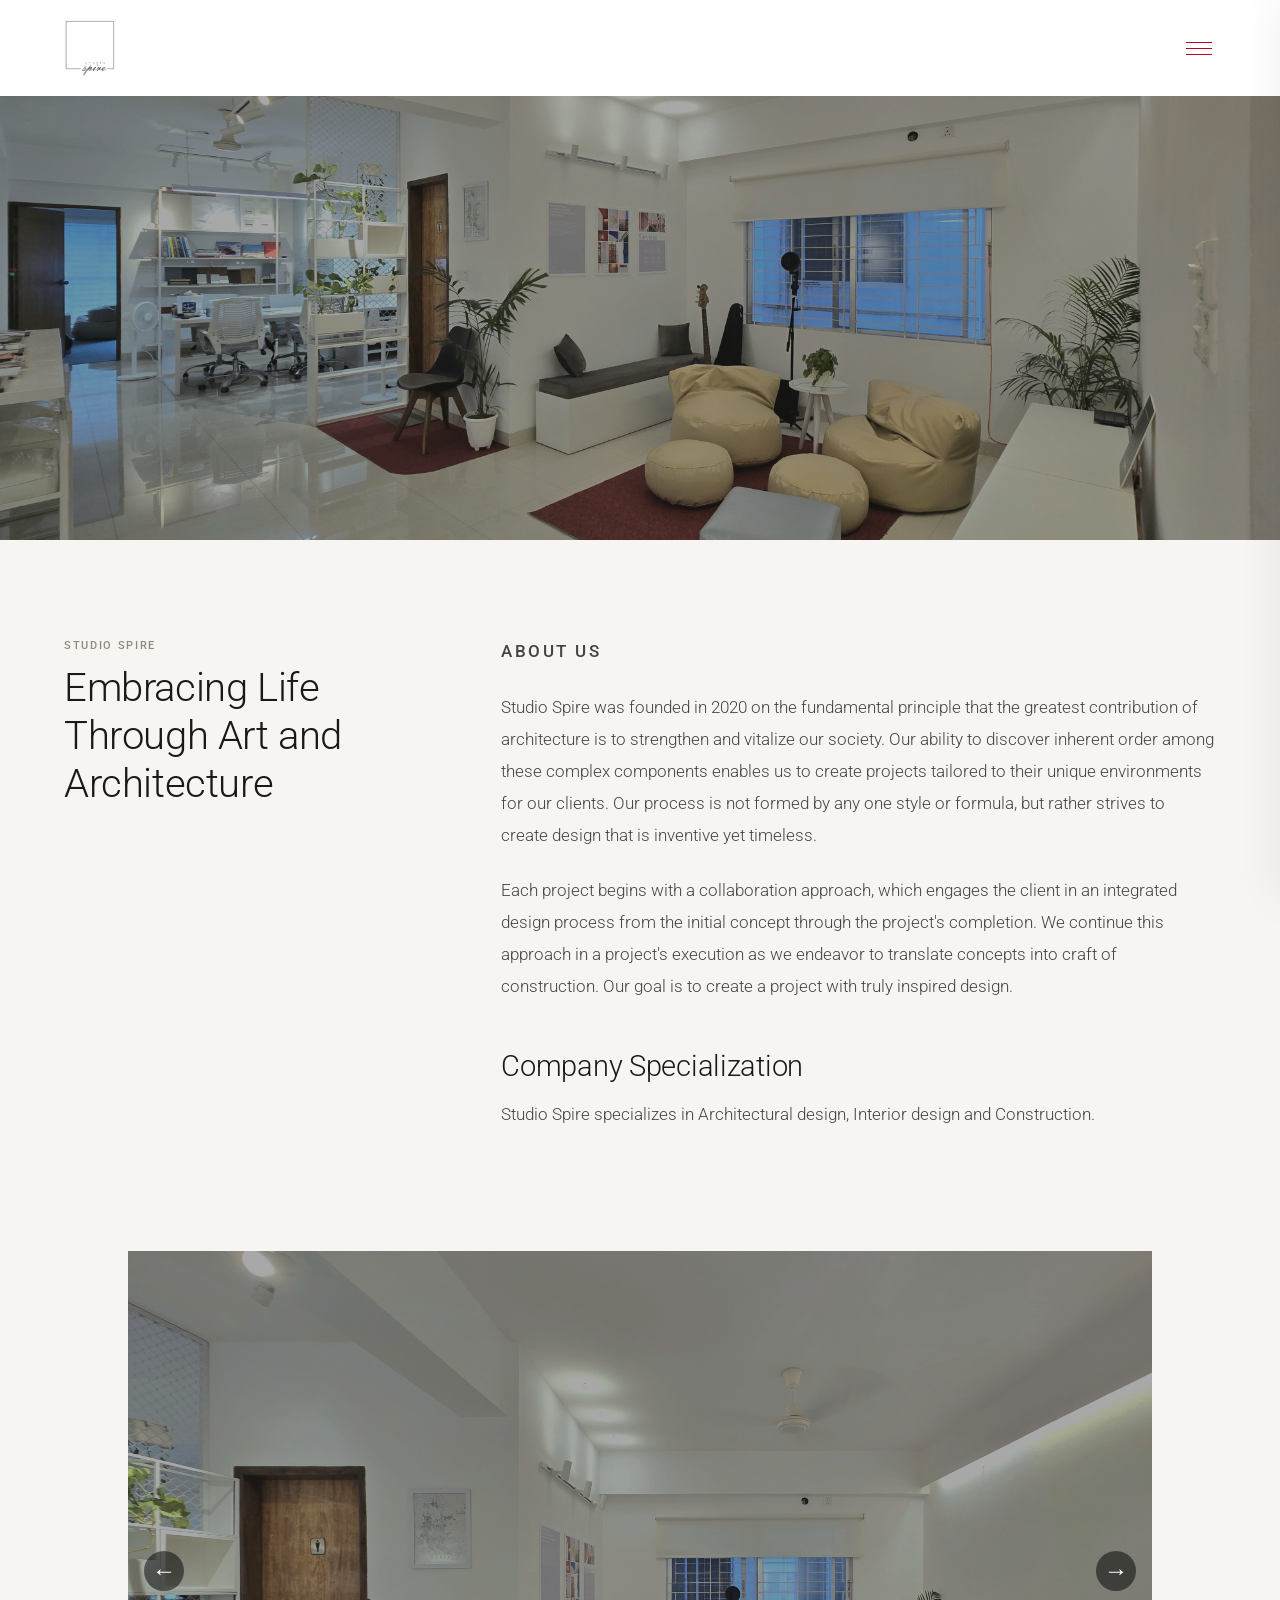
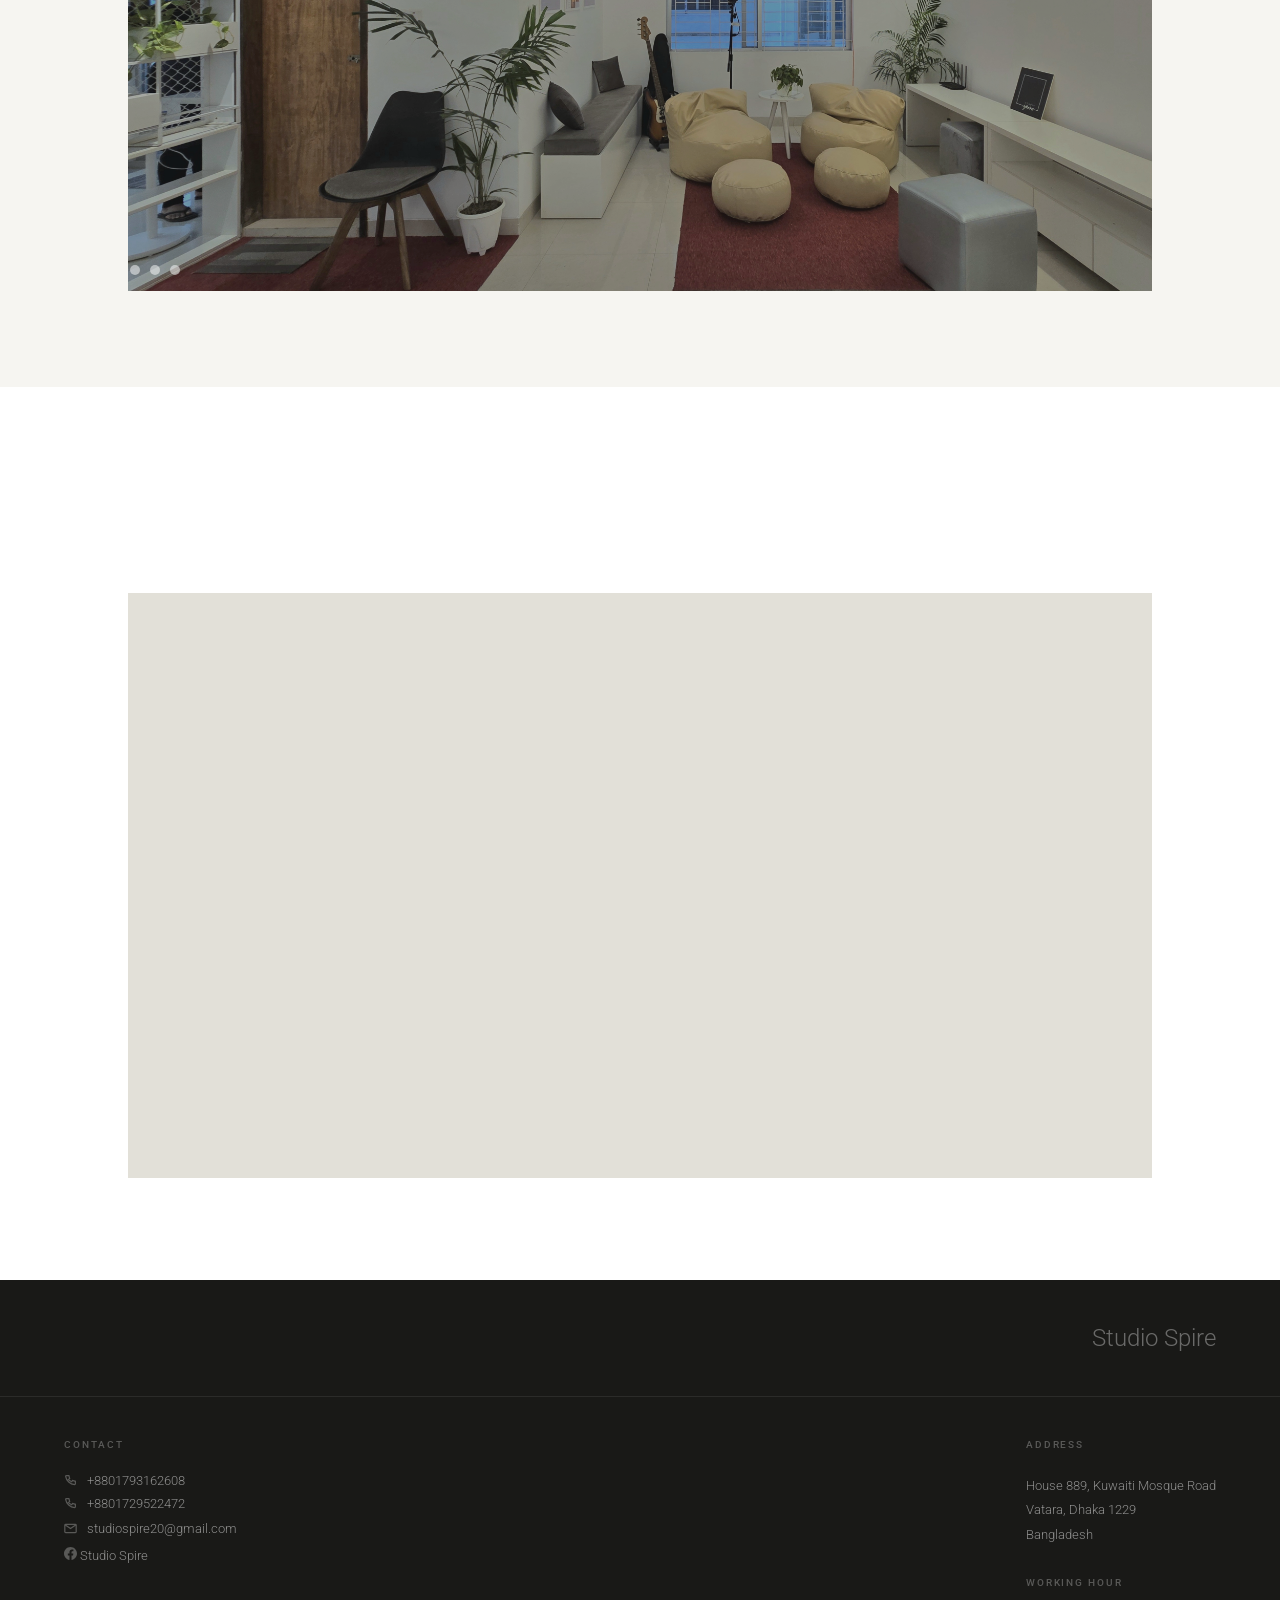
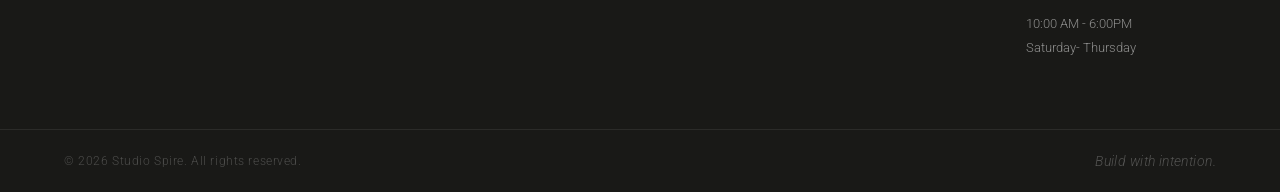
<file: about.html>
<!DOCTYPE html>
<html lang="en">

<head>
  <meta charset="UTF-8" />
  <meta name="viewport" content="width=device-width, initial-scale=1.0, viewport-fit=cover" />
  <title>About — Studio Spire</title>
  <link rel="stylesheet" href="css/style.css" />
</head>

<body>

  <nav id="main-nav">
    <a href="index.html" class="nav-logo">
      <img src="spire-logo-dark.png" alt="Studio Spire" class="nav-logo-img" />
    </a>
    <button class="hamburger" aria-label="Open menu">
      <span></span><span></span><span></span>
    </button>
  </nav>

  <div class="menu-overlay"></div>
  <aside id="slide-menu">
    <button class="menu-close" aria-label="Close menu">
      <svg viewBox="0 0 24 24" fill="none" stroke="currentColor" stroke-width="1.2">
        <path d="M18 6 6 18M6 6l12 12" />
      </svg>
    </button>
    <div class="menu-section">
      <div class="menu-section-label">Studio</div>
      <nav class="menu-links">
        <a href="projects.html">Projects</a>
        <a href="about.html">About</a>
        <a href="team.html">Team</a>
        <a href="services.html">Services</a>
        <a href="contact.html">Contact</a>
      </nav>
    </div>
  </aside>

  <!-- ABOUT HERO — SINGLE IMAGE -->
  <div class="about-hero">
    <!-- <img src="https://images.unsplash.com/photo-1497366754035-f200968a6e72?auto=format&fit=crop&w=1920&q=80"
      alt="FORMA Studio workspace" /> -->
    <img src="images\aboutPage1.jpg" alt="Studio Spire workspace" />
  </div>

  <!-- ABOUT TEXT 
  <div class="about-text-section">
    <div class="reveal">
      <h2 class="about-sidebar-title">Embracing Life Through Art and Architecture</h2>
    </div>
    <div class="about-body">
      <p class="label reveal" style="margin-bottom:1.5rem;">About us</p>
      <p class="reveal reveal-delay-1">Studio Spire was founded in 2020 on the fundamental principle that the greatest
        contribution of architecture is to strengthen and vitalize our society. Our ability to discover inherent order
        among these complex components enables us to create projects tailored to their unique environments for our
        clients. Our process is not formed by any one style or formula, but rather strives to create design that is
        inventive yet timeless.</p>
      <p class="reveal reveal-delay-2">Each project begins with a collaboration approach, which engages the client in an
        integrated design process from the initial concept through the project’s completion. We continue this approach
        in a project’s execution as we endeavor to translate concepts into craft of construction. Our goal is to create
        a project with truly inspired design. </p>
       <p class="reveal">Today the studio employs more than thirty architects, interior designers, and technical staff
        working across all scales and building types. We remain committed to the belief that good design takes time —
        time to understand a place, time to develop and test ideas, and time to ensure that what is built endures.</p> 

      <h3 class="reveal">Company Specialization</h3>
      <p class="reveal reveal-delay-1">Studio Spire specializes in Architectural design, Interior design and
        Construction.</p>

      <h3 class="reveal">Vision</h3>
      <p class="reveal reveal-delay-1">To be a studio where design culture flourishes — where young architects develop
        into rigorous thinkers, where knowledge is shared freely, and where the practice of architecture is understood
        as a vocation rather than merely a profession. We aspire to build a body of work that contributes meaningfully
        to the architectural heritage of Bangladesh and of the region.</p> 
    </div>
  </div>-->
  <!-- ABOUT TEXT -->
<div class="about-text-section">
  <div class="reveal">
    <p class="label reveal" style="margin-bottom:0.5rem;">Studio Spire</p>
    <h2 class="about-sidebar-title">Embracing Life Through Art and Architecture</h2>
  </div>
  <div class="about-body">
    <p class="label reveal" style="margin-bottom:1.5rem;">About us</p>
    <p class="reveal reveal-delay-1">Studio Spire was founded in 2020 on the fundamental principle that the greatest contribution of architecture is to strengthen and vitalize our society. Our ability to discover inherent order among these complex components enables us to create projects tailored to their unique environments for our clients. Our process is not formed by any one style or formula, but rather strives to create design that is inventive yet timeless.</p>
    <p class="reveal reveal-delay-2">Each project begins with a collaboration approach, which engages the client in an integrated design process from the initial concept through the project's completion. We continue this approach in a project's execution as we endeavor to translate concepts into craft of construction. Our goal is to create a project with truly inspired design.</p>

    <h3 class="reveal">Company Specialization</h3>
    <p class="reveal reveal-delay-1">Studio Spire specializes in Architectural design, Interior design and Construction.</p>
  </div>
</div>

  <!-- STUDIO CAROUSEL 
  <section style="padding:0 var(--px) 6rem;">
    <div class="container">
      <div class="about-carousel reveal" id="aboutCarousel" aria-label="Studio photos" style="height:500px;">
         <div class="about-carousel__track" id="carouselTrack">
          <div class="about-carousel__slide">
            <img src="https://images.unsplash.com/photo-1600585154526-990dced4db0d?auto=format&fit=crop&w=1400&q=80"
              alt="Studio exterior" />
          </div>
          <div class="about-carousel__slide">
            <img src="https://images.unsplash.com/photo-1560448204-e02f11c3d0e2?auto=format&fit=crop&w=1400&q=80"
              alt="Studio interior" loading="lazy" />
          </div>
          <div class="about-carousel__slide">
            <img src="https://images.unsplash.com/photo-1600607688969-a5bfcd646154?auto=format&fit=crop&w=1400&q=80"
              alt="Design workspace" loading="lazy" />
          </div>
          <div class="about-carousel__slide">
            <img src="https://images.unsplash.com/photo-1504384308090-c894fdcc538d?auto=format&fit=crop&w=1400&q=80"
              alt="Team at work" loading="lazy" />
          </div>
        </div> 

        <div class="about-carousel__track" id="carouselTrack">
          <div class="about-carousel__slide">
            <img src="officePictures\first.jpg"
              alt="Studio exterior" />
          </div>
          <div class="about-carousel__slide">
            <img src="officePictures\second.jpg"
              alt="Studio interior" loading="lazy" />
          </div>
          <div class="about-carousel__slide">
            <img src="officePictures\third.jpg"
              alt="Design workspace" loading="lazy" />
          </div>
          <div class="about-carousel__slide">
            <img src="officePictures\fourth.jpg"
              alt="Team at work" loading="lazy" />
          </div>
          <div class="about-carousel__slide">
            <img src="officePictures\fifth.jpg"
              alt="Team at work" loading="lazy" />
          </div>
        </div>
        <button class="about-carousel__btn about-carousel__btn--prev" id="carouselPrev"
          aria-label="Previous slide">&#8592;</button>
        <button class="about-carousel__btn about-carousel__btn--next" id="carouselNext"
          aria-label="Next slide">&#8594;</button>
        <div class="about-carousel__controls" id="carouselDots"></div>
      </div>
    </div>
  </section> -->
  <!-- STUDIO CAROUSEL -->
  <section style="padding:0 var(--px) 6rem;">
    <div class="container">
      <div class="about-carousel reveal" id="aboutCarousel" aria-label="Studio photos" style="height:auto;">

        <div class="about-carousel__track" id="carouselTrack">
          <div class="about-carousel__slide">
            <img src="officePictures\first.jpg" alt="Studio exterior" />
          </div>
          <div class="about-carousel__slide">
            <img src="officePictures\second.jpg" alt="Studio interior" loading="lazy" />
          </div>
          <div class="about-carousel__slide">
            <img src="officePictures\third.jpg" alt="Design workspace" loading="lazy" />
          </div>
          <div class="about-carousel__slide">
            <img src="officePictures\fourth.jpg" alt="Team at work" loading="lazy" />
          </div>
          <div class="about-carousel__slide">
            <img src="officePictures\fifth.jpg" alt="Team at work" loading="lazy" />
          </div>
        </div>

        <button class="about-carousel__btn about-carousel__btn--prev" id="carouselPrev"
          aria-label="Previous slide">&#8592;</button>
        <button class="about-carousel__btn about-carousel__btn--next" id="carouselNext"
          aria-label="Next slide">&#8594;</button>
        <div class="about-carousel__controls" id="carouselDots"></div>
      </div>
    </div>
  </section>

  <!-- PRESS & RECOGNITION -->
  <section class="section" style="background:var(--white);">
    <div class="container">
      <div class="section-header reveal">
        <h2>Studio Spire Publications</h2>
        <p class="label">Featured in</p>
      </div>
      <div class="press-grid">

        <div class="press-card reveal">
          <!-- <div class="press-card__type">National Daily</div> -->
          <div class="press-card__outlet">Studio Spire Feature in THE BUSINESS STANDARD</div>
          <p class="press-card__headline">Featured in the "Habitat" segment of The Business Standard (published July 18, 2023), this piece explores the powerful intersection of interior design and social media influence. As clients increasingly seek eye-catching, photo-ready spaces to drive engagement, our design philosophy has evolved to prioritize both aesthetics and experience. Highlighting our work on a "hip" and refreshing office lounge, the feature emphasizes how we capitalize on modern trends to maximize brand exposure and elevate human experience within a space.</p>
          <div class="press-card__year">2024</div>
        </div>

        <div class="press-card reveal reveal-delay-1">
          <!-- <div class="press-card__type">Architecture Magazine</div> -->
          <div class="press-card__outlet">Potato Digital Head Office Featured in SHOWCASE Magazine (July 2023) </div>
          <p class="press-card__headline">Selected for its innovative approach to workplace design, this feature showcases how Studio Spire met the challenge of rental space constraints to craft a dynamic, playful office for Potato Digital. From the strategic integration of the brand's signature bold red and interactive dot walls to flexible brainstorming zones and a dedicated relaxation lounge, every zone was meticulously planned. The design bridges productivity and comfort, leaving a powerful, creative impression on clients and overnight teams alike. </p>
          <div class="press-card__year">2023</div>
        </div>

        <div class="press-card reveal reveal-delay-2">
          <!-- <div class="press-card__type">Design Magazine</div> -->
          <div class="press-card__outlet">
Studio Spire Feature in CERAMIC BANGLADESH Magazine (December 2023) </div>
          <p class="press-card__headline">This profile features Studio Spire's rapid 45-day design and execution of the Potato Digital head office in Gulshan, a project that quickly became "the talk of the town." Breaking free from conventional cubicles, the design introduces a vibrant, open-plan layout split into distinct creative, client, and executive zones. By utilizing industrial mesh ceilings, bespoke planter boxes instead of solid partitions, and photogenic "Instagrammable" elements, the space successfully maximizes natural light and spatial transparency while driving a documented boost in team productivity. </p>
          <div class="press-card__year">2023</div>
        </div>

      </div>
    </div>
  </section>

  <!-- CTA -->
  <!-- <section class="cta-banner">
    <h2>Interested in working<br>with us?</h2>
    <a href="contact.html" class="btn-light">Start a Conversation</a>
  </section> -->

  <!-- FOOTER -->
  <!-- <footer>
    <div>
      <div class="footer-logo">Studio Spire</div>
      <p class="footer-tagline">Architecture & Design Studio<br>House 889, Kuwaiti Mosque Road, Vatara, Dhaka 1229, Bangladesh</p>
    </div>
    <div>
      <div class="label" style="margin-bottom:1rem;">Navigation</div>
      <ul class="footer-links">
        <li><a href="projects.html">Projects</a></li>
        <li><a href="services.html">Services</a></li>
        <li><a href="about.html">About</a></li>
        <li><a href="team.html">Team</a></li>
        <li><a href="contact.html">Contact</a></li>
      </ul>
    </div>
    <div>
      <div class="label" style="margin-bottom:1rem;">Contact</div>
      <ul class="footer-links">
        <li><a href="">+880793162608</a></li>
        <li><a href="">+8801729522472</a></li>
        <li><a href="mailto:hello@formastudio.com">studiospire20@gmail.com</a></li>
      </ul>
    </div>
    <div class="footer-bottom">
      <span>© 2026 Integrity Stack.</span>
      <span>Build with intention.</span>
    </div>
  </footer> -->

  <!--<footer>
    <div class="footer-top">
       <span class="footer-logo"><img src="spire-logo-white.png" alt="Studio Spire" class="footer-logo-img" /></span>
      <<span class="footer-tagline">Studio Spire</span>
    </div>

    <div class="footer-grid">

      <div>
        <div class="footer-logo">Studio Spire</div> 
        <div class="footer-col-label">Navigation</div>
        <ul class="footer-nav">
          <li><a href="projects.html">Projects</a></li>
          <li><a href="services.html">Services</a></li>
          <li><a href="about.html">About</a></li>
          <li><a href="team.html">Team</a></li>
          <li><a href="contact.html">Contact</a></li>
        </ul>
      </div>

      <div>
        <div class="footer-col-label">Contact</div>
        <div class="footer-contact-item">
          <svg class="fci-icon" viewBox="0 0 16 16" fill="none" stroke="currentColor" stroke-width="1.5">
            <path d="M3 2h3l1 3.5-1.5 1A9.5 9.5 0 009.5 9.5l1-1.5L14 9v3a1 1 0 01-1 1A12 12 0 012 3a1 1 0 011-1z"/>
          </svg>
          <a href="tel:+880793888888" class="fci-link">+880793162608</a>
        </div>
        <div class="footer-contact-item">
          <svg class="fci-icon" viewBox="0 0 16 16" fill="none" stroke="currentColor" stroke-width="1.5">
            <path d="M3 2h3l1 3.5-1.5 1A9.5 9.5 0 009.5 9.5l1-1.5L14 9v3a1 1 0 01-1 1A12 12 0 012 3a1 1 0 011-1z"/>
          </svg>
          <a href="tel:+880172988888" class="fci-link">+8801729522472</a>
        </div>
        <div class="footer-contact-item" style="margin-top:.75rem;">
          <svg class="fci-icon" viewBox="0 0 16 16" fill="none" stroke="currentColor" stroke-width="1.5">
            <path d="M2 4l6 4 6-4M2 3h12a1 1 0 011 1v8a1 1 0 01-1 1H2a1 1 0 01-1-1V4a1 1 0 011-1z"/>
          </svg>
          <a href="mailto:studiospire20@gmail.com" class="fci-link">studiospire20@gmail.com</a>

          
        </div>
        <div class="footer-contact-item" style="margin-top: .75rem;">
            <a href="https://www.facebook.com/share/1aAY9ForTH/" class="fci-link" target="_blank" rel="noopener">
              <svg class="fci-icon" viewBox="0 0 24 24" fill="currentColor">
                <path d="M24 12.073C24 5.405 18.627 0 12 0S0 5.405 0 12.073C0 18.1 4.388 23.094 10.125 24v-8.437H7.078v-3.49h3.047V9.41c0-3.025 1.792-4.697 4.533-4.697 1.313 0 2.686.236 2.686.236v2.97h-1.513c-1.491 0-1.956.93-1.956 1.886v2.268h3.328l-.532 3.49h-2.796V24C19.612 23.094 24 18.1 24 12.073z"/>
              </svg>
              Studio Spire
            </a>
        </div>
      </div>

       col 3: address + follow 
      <div>
         <p class="footer-tagline">Architecture &amp; Design Studio<br>Dhaka, Bangladesh</p> 
        <div class="footer-col-label">Address</div>
        <p class="footer-address">
          House 889, Kuwaiti Mosque Road<br>
          Vatara, Dhaka 1229<br>
          Bangladesh
        </p>
        <div class="footer-col-label">Working Hour</div>
        <p class="footer-hour">
          9:00 AM - 5:00PM<br>
          Sunday- Thursday
        </p>  
      </div>

    </div>

    <div class="footer-bottom">
      <span>&copy; 2026 Studio Spire. All rights reserved.</span>
      <span class="footer-bottom-right">Build with intention.</span>
    </div>
  </footer> -->
  <footer>
    <div class="footer-top">
      <span class="footer-tagline" style="text-align: right; display: block;">Studio Spire</span>
    </div>

    <div class="footer-grid">

      <div>
        <div class="footer-col-label">Contact</div>
        <div class="footer-contact-item">
          <svg class="fci-icon" viewBox="0 0 16 16" fill="none" stroke="currentColor" stroke-width="1.5">
            <path d="M3 2h3l1 3.5-1.5 1A9.5 9.5 0 009.5 9.5l1-1.5L14 9v3a1 1 0 01-1 1A12 12 0 012 3a1 1 0 011-1z" />
          </svg>
          <a href="tel:+8801793162608" class="fci-link">+8801793162608</a>
        </div>
        <div class="footer-contact-item">
          <svg class="fci-icon" viewBox="0 0 16 16" fill="none" stroke="currentColor" stroke-width="1.5">
            <path d="M3 2h3l1 3.5-1.5 1A9.5 9.5 0 009.5 9.5l1-1.5L14 9v3a1 1 0 01-1 1A12 12 0 012 3a1 1 0 011-1z" />
          </svg>
          <a href="tel:+8801729522472" class="fci-link">+8801729522472</a>
        </div>
        <div class="footer-contact-item" style="margin-top:.75rem;">
          <svg class="fci-icon" viewBox="0 0 16 16" fill="none" stroke="currentColor" stroke-width="1.5">
            <path d="M2 4l6 4 6-4M2 3h12a1 1 0 011 1v8a1 1 0 01-1 1H2a1 1 0 01-1-1V4a1 1 0 011-1z" />
          </svg>
          <a href="mailto:studiospire20@gmail.com" class="fci-link">studiospire20@gmail.com</a>
        </div>
        <div class="footer-contact-item" style="margin-top: .75rem;">
          <a href="https://www.facebook.com/share/1aAY9ForTH/" class="fci-link" target="_blank" rel="noopener">
            <svg class="fci-icon" viewBox="0 0 24 24" fill="currentColor">
              <path
                d="M24 12.073C24 5.405 18.627 0 12 0S0 5.405 0 12.073C0 18.1 4.388 23.094 10.125 24v-8.437H7.078v-3.49h3.047V9.41c0-3.025 1.792-4.697 4.533-4.697 1.313 0 2.686.236 2.686.236v2.97h-1.513c-1.491 0-1.956.93-1.956 1.886v2.268h3.328l-.532 3.49h-2.796V24C19.612 23.094 24 18.1 24 12.073z" />
            </svg>
            Studio Spire
          </a>
        </div>
      </div>

      <div>
        <div class="footer-col-label">Address</div>
        <p class="footer-address">
          House 889, Kuwaiti Mosque Road<br>
          Vatara, Dhaka 1229<br>
          Bangladesh
        </p>
        <div class="footer-col-label">Working Hour</div>
        <p class="footer-hour">
          10:00 AM - 6:00PM<br>
          Saturday- Thursday
        </p>
      </div>

    </div>

    <div class="footer-bottom">
      <span>&copy; 2026 Studio Spire. All rights reserved.</span>
      <span class="footer-bottom-right">Build with intention.</span>
    </div>
  </footer>
  <script src="js/main.js"></script>
  <script>
    // About page carousel
    (function () {
      const track = document.getElementById('carouselTrack');
      const slides = track ? track.querySelectorAll('.about-carousel__slide') : [];
      const dotsContainer = document.getElementById('carouselDots');
      const prevBtn = document.getElementById('carouselPrev');
      const nextBtn = document.getElementById('carouselNext');
      if (!track || !slides.length) return;

      let current = 0, timer = null;
      const total = slides.length;

      // Build dots
      slides.forEach((_, i) => {
        const dot = document.createElement('button');
        dot.className = 'about-carousel__dot' + (i === 0 ? ' active' : '');
        dot.setAttribute('aria-label', `Go to slide ${i + 1}`);
        dot.addEventListener('click', () => goTo(i));
        dotsContainer.appendChild(dot);
      });

      function updateDots() {
        dotsContainer.querySelectorAll('.about-carousel__dot').forEach((d, i) => {
          d.classList.toggle('active', i === current);
        });
      }

      function goTo(idx) {
        current = (idx + total) % total;
        track.style.transform = `translateX(-${current * 100}%)`;
        updateDots();
        resetTimer();
      }

      function resetTimer() {
        clearInterval(timer);
        timer = setInterval(() => goTo(current + 1), 4500);
      }

      prevBtn && prevBtn.addEventListener('click', () => goTo(current - 1));
      nextBtn && nextBtn.addEventListener('click', () => goTo(current + 1));

      // Touch swipe
      let startX = 0;
      track.addEventListener('touchstart', (e) => { startX = e.changedTouches[0].screenX; }, { passive: true });
      track.addEventListener('touchend', (e) => {
        const dx = e.changedTouches[0].screenX - startX;
        if (Math.abs(dx) > 40) dx > 0 ? goTo(current - 1) : goTo(current + 1);
      });

      resetTimer();
    })();
  </script>
</body>

</html>
</file>
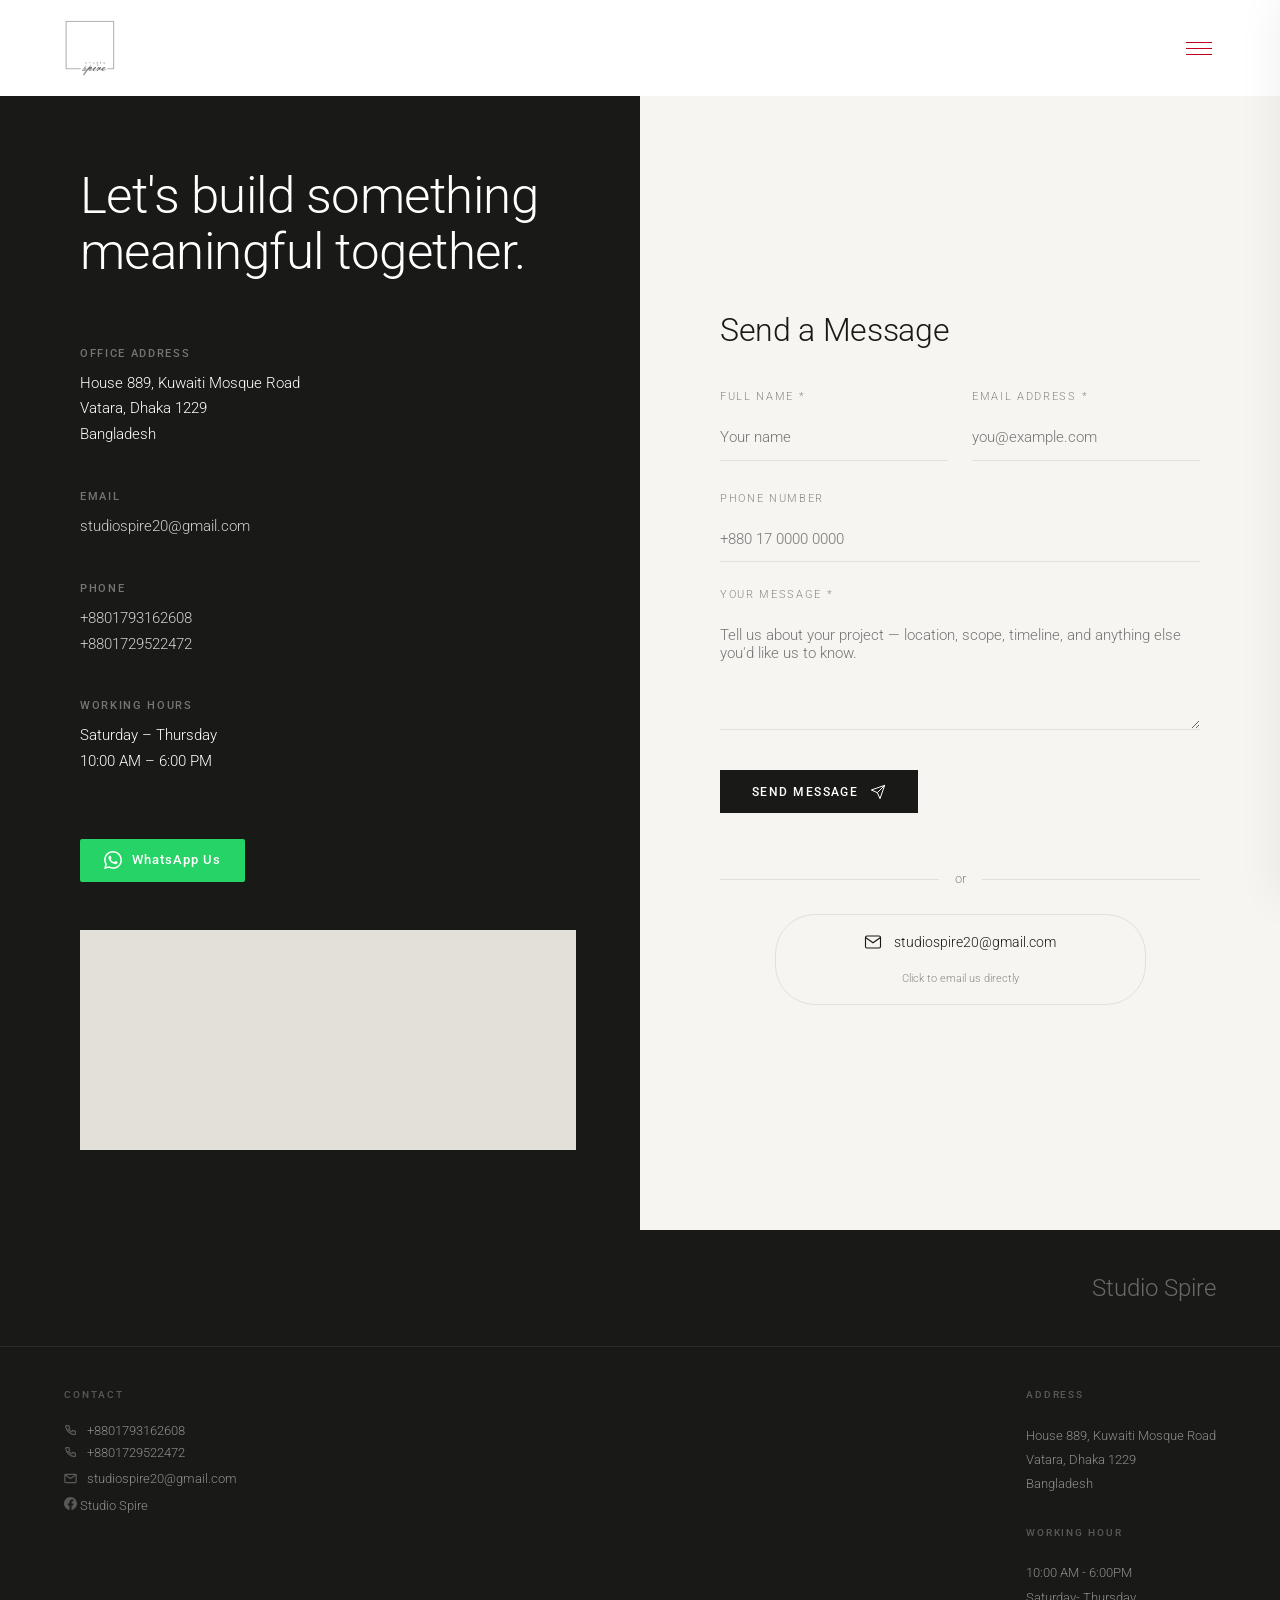
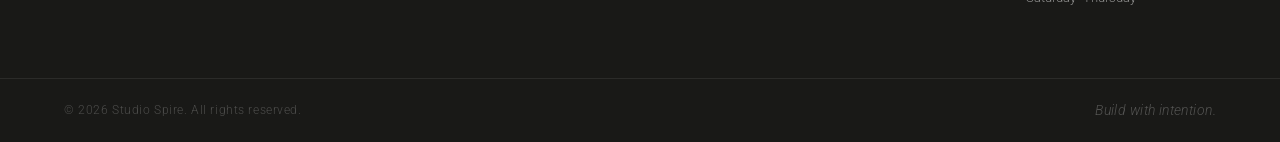
<file: contact.html>
<!DOCTYPE html>
<html lang="en">

<head>
  <meta charset="UTF-8" />
  <meta name="viewport" content="width=device-width, initial-scale=1.0, viewport-fit=cover" />
  <title>Contact — Studio Spire</title>
  <link rel="stylesheet" href="css/style.css" />
</head>

<body>

  <nav id="main-nav" class="scrolled">
    <a href="index.html" class="nav-logo">
      <img src="spire-logo-dark.png" alt="Studio Spire" class="nav-logo-img" />
    </a>
    <button class="hamburger" aria-label="Open menu">
      <span></span><span></span><span></span>
    </button>
  </nav>

  <div class="menu-overlay"></div>
  <aside id="slide-menu">
    <button class="menu-close" aria-label="Close menu">
      <svg viewBox="0 0 24 24" fill="none" stroke="currentColor" stroke-width="1.2">
        <path d="M18 6 6 18M6 6l12 12" />
      </svg>
    </button>
    <div class="menu-section">
      <div class="menu-section-label">Studio</div>
      <nav class="menu-links">
        <a href="projects.html">Projects</a>
        <a href="about.html">About</a>
        <a href="team.html">Team</a>
        <a href="services.html">Services</a>
        <a href="contact.html">Contact</a>
      </nav>
    </div>
  </aside>

  <main class="page-top">
    <div class="contact-layout">

      <!-- LEFT: INFO -->
      <div class="contact-info">
        <div>
          <h1>Let's build something<br>meaningful together.</h1>
        </div>

        <div>
          <div class="contact-detail">
            <div class="label">Office Address</div>
            <p>House 889, Kuwaiti Mosque Road<br>
              Vatara, Dhaka 1229<br>
              Bangladesh
            </p>
          </div>
          <div class="contact-detail">
            <div class="label">Email</div>
            <p><a href="studiospire20@gmail.com"><span class="__cf_email__"
                  data-cfemail="d2bab7bebebd92b4bda0bfb3a1a6a7b6bbbdfcb1bdbf">studiospire20@gmail.com</span></a></p>
          </div>
          <div class="contact-detail">
            <div class="label">Phone</div>
            <p><a href="tel:+8801793162608">+8801793162608</a></p>
            <p><a href="tel:+8801729522472">+8801729522472</a></p>
          </div>
          <div class="contact-detail">
            <div class="label">Working Hours</div>
            <p>Saturday – Thursday<br>10:00 AM – 6:00 PM</p>
          </div>

          <a href="https://wa.me/01729522472" class="whatsapp-btn" target="_blank" rel="noopener">
            <svg width="18" height="18" viewBox="0 0 24 24" fill="currentColor">
              <path
                d="M17.472 14.382c-.297-.149-1.758-.867-2.03-.967-.273-.099-.471-.148-.67.15-.197.297-.767.966-.94 1.164-.173.199-.347.223-.644.075-.297-.15-1.255-.463-2.39-1.475-.883-.788-1.48-1.761-1.653-2.059-.173-.297-.018-.458.13-.606.134-.133.298-.347.446-.52.149-.174.198-.298.298-.497.099-.198.05-.371-.025-.52-.075-.149-.669-1.612-.916-2.207-.242-.579-.487-.5-.669-.51-.173-.008-.371-.01-.57-.01-.198 0-.52.074-.792.372-.272.297-1.04 1.016-1.04 2.479 0 1.462 1.065 2.875 1.213 3.074.149.198 2.096 3.2 5.077 4.487.709.306 1.262.489 1.694.625.712.227 1.36.195 1.871.118.571-.085 1.758-.719 2.006-1.413.248-.694.248-1.289.173-1.413-.074-.124-.272-.198-.57-.347m-5.421 7.403h-.004a9.87 9.87 0 01-5.031-1.378l-.361-.214-3.741.982.998-3.648-.235-.374a9.86 9.86 0 01-1.51-5.26c.001-5.45 4.436-9.884 9.888-9.884 2.64 0 5.122 1.03 6.988 2.898a9.825 9.825 0 012.893 6.994c-.003 5.45-4.437 9.884-9.885 9.884m8.413-18.297A11.815 11.815 0 0012.05 0C5.495 0 .16 5.335.157 11.892c0 2.096.547 4.142 1.588 5.945L.057 24l6.305-1.654a11.882 11.882 0 005.683 1.448h.005c6.554 0 11.89-5.335 11.893-11.893a11.821 11.821 0 00-3.48-8.413z" />
            </svg>
            WhatsApp Us
          </a>
        </div>

        <!-- MAP -->
        <div class="map-wrap">
          <iframe
            src="https://www.google.com/maps/embed?pb=!1m18!1m12!1m3!1d3341.3673797647934!2d90.42746849999999!3d23.8074571!2m3!1f0!2f0!3f0!3m2!1i1024!2i768!4f13.1!3m3!1m2!1s0x3755c72122a20939%3A0x769aec863801caf!2sStudio%20Spire!5e1!3m2!1sen!2sbd!4v1774873235889!5m2!1sen!2sbd"
            width="600" height="450" style="border:0;" allowfullscreen="" loading="lazy"
            referrerpolicy="no-referrer-when-downgrade"></iframe>
        </div>
      </div>

      <!-- RIGHT: FORM 
      <div class="contact-form-wrap">
        <h2>Send a Message</h2>

        <div class="form-success">
          ✓ Your message has been sent. We'll be in touch within two business days.
        </div>

        <form class="contact-form" novalidate method="POST" action="https://formspree.io/f/xdapvlpb">
          <div class="form-row">
            <div class="form-group">
              <label for="name">Full Name *</label>
              <input type="text" id="name" name="name" placeholder="Your name" required />
              <span class="form-error"></span>
            </div>
            <div class="form-group">
              <label for="email">Email Address *</label>
              <input type="email" id="email" name="email" placeholder="you@example.com" required />
              <span class="form-error"></span>
            </div>
          </div>

          <div class="form-group">
            <label for="phone">Phone Number</label>
            <input type="tel" id="phone" name="phone" placeholder="+880 17 0000 0000" />
            <span class="form-error"></span>
          </div>

          <div class="form-group">
            <label for="subject">Project Type</label>
            <select id="subject" name="subject">
              <option value="">Select a category…</option>
              <option value="architecture">Architecture</option>
              <option value="interior">Interior Design</option>
              <option value="civic">Civic / Cultural</option>
              <option value="residential">Residential</option>
              <option value="commercial">Commercial / Retail</option>
              <option value="competition">Competition Entry</option>
              <option value="other">Other / General Enquiry</option>
            </select>
          </div> 

          <div class="form-group">
            <label for="message">Your Message *</label>
            <textarea id="message" name="message" rows="5"
              placeholder="Tell us about your project — location, scope, timeline, and anything else you'd like us to know."
              required></textarea>
            <span class="form-error"></span>
          </div>

          <button type="submit" class="btn btn-primary" style="margin-top:0.5rem;">
            Send Message
            <svg width="16" height="16" viewBox="0 0 24 24" fill="none" stroke="currentColor" stroke-width="1.5">
              <path d="M22 2L11 13M22 2L15 22l-4-9-9-4 20-7z" />
            </svg>
          </button>
        </form>
      </div>

    </div>
  </main>-->
  <!-- RIGHT: FORM -->
<div class="contact-form-wrap">
  <h2>Send a Message</h2>

  <div class="form-success" style="display: none;">
    ✓ Your message has been sent. We'll be in touch within two business days.
  </div>

  <form class="contact-form" id="contactForm" novalidate>
    <div class="form-row">
      <div class="form-group">
        <label for="name">Full Name *</label>
        <input type="text" id="name" name="name" placeholder="Your name" required />
        <span class="form-error"></span>
      </div>
      <div class="form-group">
        <label for="email">Email Address *</label>
        <input type="email" id="email" name="email" placeholder="you@example.com" required />
        <span class="form-error"></span>
      </div>
    </div>

    <div class="form-group">
      <label for="phone">Phone Number</label>
      <input type="tel" id="phone" name="phone" placeholder="+880 17 0000 0000" />
      <span class="form-error"></span>
    </div>

    <div class="form-group">
      <label for="message">Your Message *</label>
      <textarea id="message" name="message" rows="5"
        placeholder="Tell us about your project — location, scope, timeline, and anything else you'd like us to know."
        required></textarea>
      <span class="form-error"></span>
    </div>

    <button type="submit" class="btn btn-primary" style="margin-top:0.5rem;">
      Send Message
      <svg width="16" height="16" viewBox="0 0 24 24" fill="none" stroke="currentColor" stroke-width="1.5">
        <path d="M22 2L11 13M22 2L15 22l-4-9-9-4 20-7z" />
      </svg>
    </button>
  </form>

  <!-- Alternative: Direct Email Button Option -->
  <div class="email-alternative">
    <div class="email-divider">
      <span>or</span>
    </div>
    <a href="mailto:studiospire20@gmail.com" class="btn-email">
      <svg width="18" height="18" viewBox="0 0 24 24" fill="none" stroke="currentColor" stroke-width="1.5">
        <path d="M4 4h16c1.1 0 2 .9 2 2v12c0 1.1-.9 2-2 2H4c-1.1 0-2-.9-2-2V6c0-1.1.9-2 2-2z" />
        <polyline points="22,6 12,13 2,6" />
      </svg>
      studiospire20@gmail.com
      <span class="email-hint">Click to email us directly</span>
    </a>
  </div>
</div>

</div>
</main>

  <!-- FOOTER
  <footer>
    <div class="footer-top">
       <span class="footer-logo"><img src="spire-logo-white.png" alt="Studio Spire" class="footer-logo-img" /></span>
      <span class="footer-tagline">Studio Spire<br></span>
    </div>

    <div class="footer-grid">

      <div>
         <div class="footer-logo">Studio Spire</div> 
        <div class="footer-col-label">Navigation</div>
        <ul class="footer-nav">
          <li><a href="projects.html">Projects</a></li>
          <li><a href="services.html">Services</a></li>
          <li><a href="about.html">About</a></li>
          <li><a href="team.html">Team</a></li>
          <li><a href="contact.html">Contact</a></li>
        </ul>
      </div>

      <div>
        <div class="footer-col-label">Contact</div>
        <div class="footer-contact-item">
          <svg class="fci-icon" viewBox="0 0 16 16" fill="none" stroke="currentColor" stroke-width="1.5">
            <path d="M3 2h3l1 3.5-1.5 1A9.5 9.5 0 009.5 9.5l1-1.5L14 9v3a1 1 0 01-1 1A12 12 0 012 3a1 1 0 011-1z"/>
          </svg>
          <a href="tel:+880793888888" class="fci-link">+880793162608</a>
        </div>
        <div class="footer-contact-item">
          <svg class="fci-icon" viewBox="0 0 16 16" fill="none" stroke="currentColor" stroke-width="1.5">
            <path d="M3 2h3l1 3.5-1.5 1A9.5 9.5 0 009.5 9.5l1-1.5L14 9v3a1 1 0 01-1 1A12 12 0 012 3a1 1 0 011-1z"/>
          </svg>
          <a href="tel:+880172988888" class="fci-link">+8801729522472</a>
        </div>
        <div class="footer-contact-item" style="margin-top:.75rem;">
          <svg class="fci-icon" viewBox="0 0 16 16" fill="none" stroke="currentColor" stroke-width="1.5">
            <path d="M2 4l6 4 6-4M2 3h12a1 1 0 011 1v8a1 1 0 01-1 1H2a1 1 0 01-1-1V4a1 1 0 011-1z"/>
          </svg>
          <a href="mailto:studiospire20@gmail.com" class="fci-link">studiospire20@gmail.com</a>

          
        </div>
        <div class="footer-contact-item" style="margin-top: .75rem;">
            <a href="https://www.facebook.com/share/1aAY9ForTH/" class="fci-link" target="_blank" rel="noopener">
              <svg class="fci-icon" viewBox="0 0 24 24" fill="currentColor">
                <path d="M24 12.073C24 5.405 18.627 0 12 0S0 5.405 0 12.073C0 18.1 4.388 23.094 10.125 24v-8.437H7.078v-3.49h3.047V9.41c0-3.025 1.792-4.697 4.533-4.697 1.313 0 2.686.236 2.686.236v2.97h-1.513c-1.491 0-1.956.93-1.956 1.886v2.268h3.328l-.532 3.49h-2.796V24C19.612 23.094 24 18.1 24 12.073z"/>
              </svg>
              Studio Spire
            </a>
        </div>
      </div>

      col 3: address + follow 
      <div>
         <p class="footer-tagline">Architecture &amp; Design Studio<br>Dhaka, Bangladesh</p> 
        <div class="footer-col-label">Address</div>
        <p class="footer-address">
          House 889, Kuwaiti Mosque Road<br>
          Vatara, Dhaka 1229<br>
          Bangladesh
        </p>
        <div class="footer-col-label">Working Hour</div>
        <p class="footer-hour">
          10:00 AM - 6:00PM<br>
          Saturday- Thursday
        </p>  
      </div>

    </div>

    <div class="footer-bottom">
      <span>&copy; 2026 Studio Spire. All rights reserved.</span>
      <span class="footer-bottom-right">Build with intention.</span>
    </div>
  </footer> -->
  <footer>
    <div class="footer-top">
      <span class="footer-tagline">Studio Spire</span>
    </div>

    <div class="footer-grid">

      <div>
        <div class="footer-col-label">Contact</div>
        <div class="footer-contact-item">
          <svg class="fci-icon" viewBox="0 0 16 16" fill="none" stroke="currentColor" stroke-width="1.5">
            <path d="M3 2h3l1 3.5-1.5 1A9.5 9.5 0 009.5 9.5l1-1.5L14 9v3a1 1 0 01-1 1A12 12 0 012 3a1 1 0 011-1z" />
          </svg>
          <a href="tel:+8801793162608" class="fci-link">+8801793162608</a>
        </div>
        <div class="footer-contact-item">
          <svg class="fci-icon" viewBox="0 0 16 16" fill="none" stroke="currentColor" stroke-width="1.5">
            <path d="M3 2h3l1 3.5-1.5 1A9.5 9.5 0 009.5 9.5l1-1.5L14 9v3a1 1 0 01-1 1A12 12 0 012 3a1 1 0 011-1z" />
          </svg>
          <a href="tel:+8801729522472" class="fci-link">+8801729522472</a>
        </div>
        <div class="footer-contact-item" style="margin-top:.75rem;">
          <svg class="fci-icon" viewBox="0 0 16 16" fill="none" stroke="currentColor" stroke-width="1.5">
            <path d="M2 4l6 4 6-4M2 3h12a1 1 0 011 1v8a1 1 0 01-1 1H2a1 1 0 01-1-1V4a1 1 0 011-1z" />
          </svg>
          <a href="mailto:studiospire20@gmail.com" class="fci-link">studiospire20@gmail.com</a>
        </div>
        <div class="footer-contact-item" style="margin-top: .75rem;">
          <a href="https://www.facebook.com/share/1aAY9ForTH/" class="fci-link" target="_blank" rel="noopener">
            <svg class="fci-icon" viewBox="0 0 24 24" fill="currentColor">
              <path
                d="M24 12.073C24 5.405 18.627 0 12 0S0 5.405 0 12.073C0 18.1 4.388 23.094 10.125 24v-8.437H7.078v-3.49h3.047V9.41c0-3.025 1.792-4.697 4.533-4.697 1.313 0 2.686.236 2.686.236v2.97h-1.513c-1.491 0-1.956.93-1.956 1.886v2.268h3.328l-.532 3.49h-2.796V24C19.612 23.094 24 18.1 24 12.073z" />
            </svg>
            Studio Spire
          </a>
        </div>
      </div>

      <div>
        <div class="footer-col-label">Address</div>
        <p class="footer-address">
          House 889, Kuwaiti Mosque Road<br>
          Vatara, Dhaka 1229<br>
          Bangladesh
        </p>
        <div class="footer-col-label">Working Hour</div>
        <p class="footer-hour">
          10:00 AM - 6:00PM<br>
          Saturday- Thursday
        </p>
      </div>

    </div>

    <div class="footer-bottom">
      <span>&copy; 2026 Studio Spire. All rights reserved.</span>
      <span class="footer-bottom-right">Build with intention.</span>
    </div>
  </footer>

  <script src="js/main.js"></script><script>
  // Contact Form Handler - sends email to studiospire20@gmail.com
  (function() {
    const form = document.getElementById('contactForm');
    const successDiv = document.querySelector('.form-success');
    
    if (!form) return;
    
    form.addEventListener('submit', async function(e) {
      e.preventDefault();
      
      // Get form values
      const name = document.getElementById('name').value.trim();
      const email = document.getElementById('email').value.trim();
      const phone = document.getElementById('phone').value.trim();
      const message = document.getElementById('message').value.trim();
      
      // Simple validation
      if (!name || !email || !message) {
        alert('Please fill in all required fields (*)');
        return;
      }
      
      if (!email.includes('@')) {
        alert('Please enter a valid email address');
        return;
      }
      
      // Create email content
      const subject = `New Contact Form Message from ${name}`;
      const body = `Name: ${name}%0A%0AEmail: ${email}%0A%0APhone: ${phone || 'Not provided'}%0A%0A%0A--- Message ---%0A%0A${message}`;
      
      // Open default email client
      window.location.href = `mailto:studiospire20@gmail.com?subject=${encodeURIComponent(subject)}&body=${body}`;
      
      // Show success message
      if (successDiv) {
        successDiv.style.display = 'block';
        form.reset();
        
        // Hide success message after 5 seconds
        setTimeout(() => {
          successDiv.style.display = 'none';
        }, 5000);
      }
    });
  })();
</script>
</body>

</html>
</file>
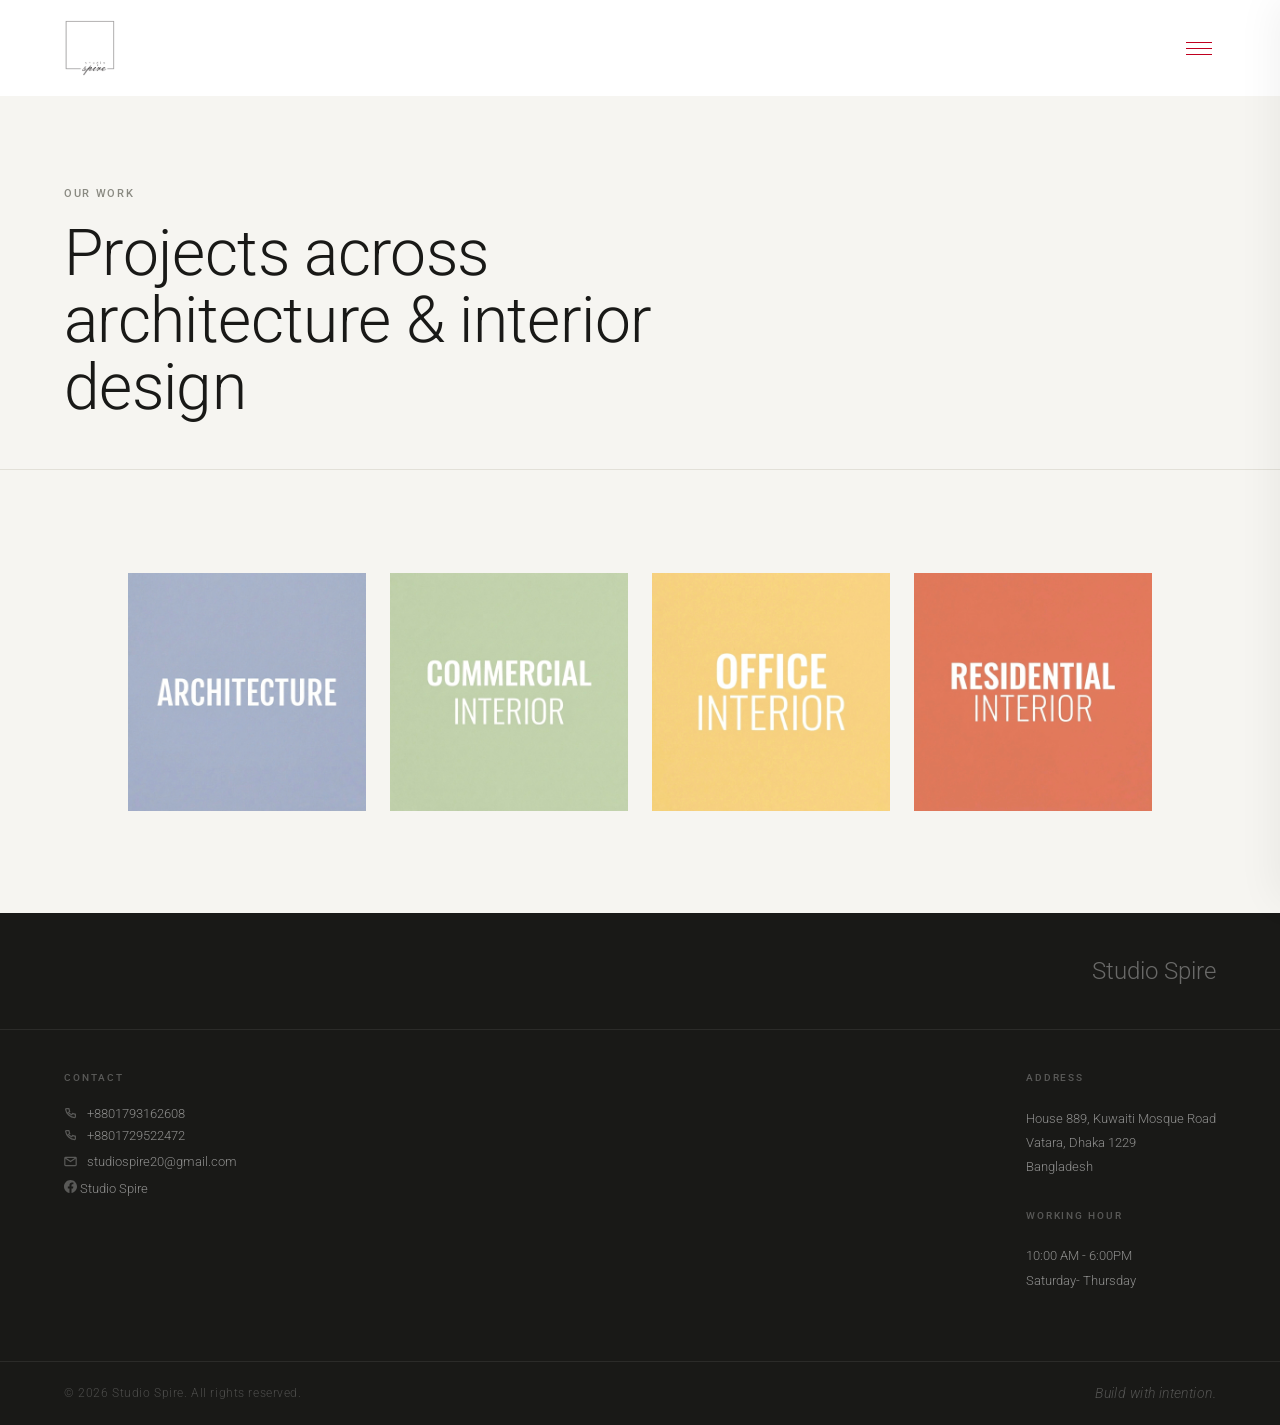
<file: projects.html>
<!DOCTYPE html>
<html lang="en">

<head>
  <meta charset="UTF-8" />
  <meta name="viewport" content="width=device-width, initial-scale=1.0, viewport-fit=cover" />
  <title>Projects — Studio Spire</title>
  <link rel="stylesheet" href="css/style.css" />
</head>

<body>

  <nav id="main-nav" class="scrolled">
    <a href="index.html" class="nav-logo">
      <img src="spire-logo-dark.png" alt="Studio Spire" class="nav-logo-img" />
    </a>
    <button class="hamburger" aria-label="Open menu">
      <span></span><span></span><span></span>
    </button>
  </nav>

  <div class="menu-overlay"></div>
  <aside id="slide-menu">
    <button class="menu-close" aria-label="Close menu">
      <svg viewBox="0 0 24 24" fill="none" stroke="currentColor" stroke-width="1.2">
        <path d="M18 6 6 18M6 6l12 12" />
      </svg>
    </button>
    <div class="menu-section">
      <div class="menu-section-label">Studio</div>
      <nav class="menu-links">
        <a href="projects.html">Projects</a>
        <a href="about.html">About</a>
        <a href="team.html">Team</a>
        <a href="services.html">Services</a>
        <a href="contact.html">Contact</a>
      </nav>
    </div>
  </aside>

  <!-- PAGE HEADER -->
  <div class="page-top">
    <div class="page-header">
      <p class="label reveal">Our Work</p>
      <h1 class="reveal reveal-delay-1">Projects across<br>architecture &amp; interior design</h1>
    </div>
  </div>

  <!-- CATEGORIES GRID -->
  <section class="section">
    <div class="container">
      <div class="categories-grid">

        <a href="projects-category.html?cat=architecture" class="category-card reveal">
          <img class="category-card__img" src="category\Architecture.jpg" alt="Building Design" />
          <div class="category-card__overlay">
            <!-- <div class="category-card__num">01</div>
            <div class="category-card__title">Building Design</div> -->

          </div>
        </a>

        <a href="projects-category.html?cat=commercial" class="category-card reveal reveal-delay-1">
          <img class="category-card__img" src="category\Commercial Interior.jpg" alt="Commercial" />
          <div class="category-card__overlay">
            <!-- <div class="category-card__num">02</div>
            <div class="category-card__title">Commercial</div> -->

          </div>
        </a>

        <a href="projects-category.html?cat=office" class="category-card reveal reveal-delay-2">
          <img class="category-card__img" src="category\Office Interior.jpg" alt="Office" />
          <div class="category-card__overlay">
            <!-- <div class="category-card__num">03</div>
            <div class="category-card__title">Office</div> -->

          </div>
        </a>

        <a href="projects-category.html?cat=residential" class="category-card reveal">
          <img class="category-card__img" src="category\Residential Interior.jpg" alt="Residential" />
          <div class="category-card__overlay">
            <!-- <div class="category-card__num">04</div>
            <div class="category-card__title">Residential</div> -->

          </div>
        </a>

      </div>
    </div>
  </section>



  <!-- CTA -->
  <!-- <section class="cta-banner">
    <h2>A project you'd like<br>to discuss with us?</h2>
    <a href="contact.html" class="btn-light">Get in Touch</a>
  </section> -->

  <!-- FOOTER
  <footer>
    <div class="footer-top">
      span class="footer-logo"><img src="spire-logo-white.png" alt="Studio Spire" class="footer-logo-img" /></span> 
      < <span class="footer-tagline">Studio Spire</span>
    </div>

    <div class="footer-grid">

      <div>
        <div class="footer-logo">Studio Spire</div>
        <div class="footer-col-label">Navigation</div>
        <ul class="footer-nav">
          <li><a href="projects.html">Projects</a></li>
          <li><a href="services.html">Services</a></li>
          <li><a href="about.html">About</a></li>
          <li><a href="team.html">Team</a></li>
          <li><a href="contact.html">Contact</a></li>
        </ul>
      </div>

      <div>
        <div class="footer-col-label">Contact</div>
        <div class="footer-contact-item">
          <svg class="fci-icon" viewBox="0 0 16 16" fill="none" stroke="currentColor" stroke-width="1.5">
            <path d="M3 2h3l1 3.5-1.5 1A9.5 9.5 0 009.5 9.5l1-1.5L14 9v3a1 1 0 01-1 1A12 12 0 012 3a1 1 0 011-1z"/>
          </svg>
          <a href="tel:+880793888888" class="fci-link">+880793162608</a>
        </div>
        <div class="footer-contact-item">
          <svg class="fci-icon" viewBox="0 0 16 16" fill="none" stroke="currentColor" stroke-width="1.5">
            <path d="M3 2h3l1 3.5-1.5 1A9.5 9.5 0 009.5 9.5l1-1.5L14 9v3a1 1 0 01-1 1A12 12 0 012 3a1 1 0 011-1z"/>
          </svg>
          <a href="tel:+880172988888" class="fci-link">+8801729522472</a>
        </div>
        <div class="footer-contact-item" style="margin-top:.75rem;">
          <svg class="fci-icon" viewBox="0 0 16 16" fill="none" stroke="currentColor" stroke-width="1.5">
            <path d="M2 4l6 4 6-4M2 3h12a1 1 0 011 1v8a1 1 0 01-1 1H2a1 1 0 01-1-1V4a1 1 0 011-1z"/>
          </svg>
          <a href="mailto:studiospire20@gmail.com" class="fci-link">studiospire20@gmail.com</a>

          
        </div>
        <div class="footer-contact-item" style="margin-top: .75rem;">
            <a href="https://www.facebook.com/share/1aAY9ForTH/" class="fci-link" target="_blank" rel="noopener">
              <svg class="fci-icon" viewBox="0 0 24 24" fill="currentColor">
                <path d="M24 12.073C24 5.405 18.627 0 12 0S0 5.405 0 12.073C0 18.1 4.388 23.094 10.125 24v-8.437H7.078v-3.49h3.047V9.41c0-3.025 1.792-4.697 4.533-4.697 1.313 0 2.686.236 2.686.236v2.97h-1.513c-1.491 0-1.956.93-1.956 1.886v2.268h3.328l-.532 3.49h-2.796V24C19.612 23.094 24 18.1 24 12.073z"/>
              </svg>
              Studio Spire
            </a>
        </div>
      </div>

      col 3: address + follow
      <div>
        <p class="footer-tagline">Architecture &amp; Design Studio<br>Dhaka, Bangladesh</p>
        <div class="footer-col-label">Address</div>
        <p class="footer-address">
          House 889, Kuwaiti Mosque Road<br>
          Vatara, Dhaka 1229<br>
          Bangladesh
        </p>
        <div class="footer-col-label">Working Hour</div>
        <p class="footer-hour">
          9:00 AM - 5:00PM<br>
          Sunday- Thursday
        </p>  
      </div>

    </div>

    <div class="footer-bottom">
      <span>&copy; 2026 Studio Spire. All rights reserved.</span>
      <span class="footer-bottom-right">Build with intention.</span>
    </div>
  </footer> -->
  <footer>
    <div class="footer-top">
      <span class="footer-tagline">Studio Spire</span>
    </div>

    <div class="footer-grid">

      <div>
        <div class="footer-col-label">Contact</div>
        <div class="footer-contact-item">
          <svg class="fci-icon" viewBox="0 0 16 16" fill="none" stroke="currentColor" stroke-width="1.5">
            <path d="M3 2h3l1 3.5-1.5 1A9.5 9.5 0 009.5 9.5l1-1.5L14 9v3a1 1 0 01-1 1A12 12 0 012 3a1 1 0 011-1z" />
          </svg>
          <a href="tel:+8801793162608" class="fci-link">+8801793162608</a>
        </div>
        <div class="footer-contact-item">
          <svg class="fci-icon" viewBox="0 0 16 16" fill="none" stroke="currentColor" stroke-width="1.5">
            <path d="M3 2h3l1 3.5-1.5 1A9.5 9.5 0 009.5 9.5l1-1.5L14 9v3a1 1 0 01-1 1A12 12 0 012 3a1 1 0 011-1z" />
          </svg>
          <a href="tel:+8801729522472" class="fci-link">+8801729522472</a>
        </div>
        <div class="footer-contact-item" style="margin-top:.75rem;">
          <svg class="fci-icon" viewBox="0 0 16 16" fill="none" stroke="currentColor" stroke-width="1.5">
            <path d="M2 4l6 4 6-4M2 3h12a1 1 0 011 1v8a1 1 0 01-1 1H2a1 1 0 01-1-1V4a1 1 0 011-1z" />
          </svg>
          <a href="mailto:studiospire20@gmail.com" class="fci-link">studiospire20@gmail.com</a>
        </div>
        <div class="footer-contact-item" style="margin-top: .75rem;">
          <a href="https://www.facebook.com/share/1aAY9ForTH/" class="fci-link" target="_blank" rel="noopener">
            <svg class="fci-icon" viewBox="0 0 24 24" fill="currentColor">
              <path
                d="M24 12.073C24 5.405 18.627 0 12 0S0 5.405 0 12.073C0 18.1 4.388 23.094 10.125 24v-8.437H7.078v-3.49h3.047V9.41c0-3.025 1.792-4.697 4.533-4.697 1.313 0 2.686.236 2.686.236v2.97h-1.513c-1.491 0-1.956.93-1.956 1.886v2.268h3.328l-.532 3.49h-2.796V24C19.612 23.094 24 18.1 24 12.073z" />
            </svg>
            Studio Spire
          </a>
        </div>
      </div>

      <div>
        <div class="footer-col-label">Address</div>
        <p class="footer-address">
          House 889, Kuwaiti Mosque Road<br>
          Vatara, Dhaka 1229<br>
          Bangladesh
        </p>
        <div class="footer-col-label">Working Hour</div>
        <p class="footer-hour">
          10:00 AM - 6:00PM<br>
          Saturday- Thursday
        </p>
      </div>

    </div>

    <div class="footer-bottom">
      <span>&copy; 2026 Studio Spire. All rights reserved.</span>
      <span class="footer-bottom-right">Build with intention.</span>
    </div>
  </footer>

  <script src="js/main.js"></script>
</body>

</html>
</file>
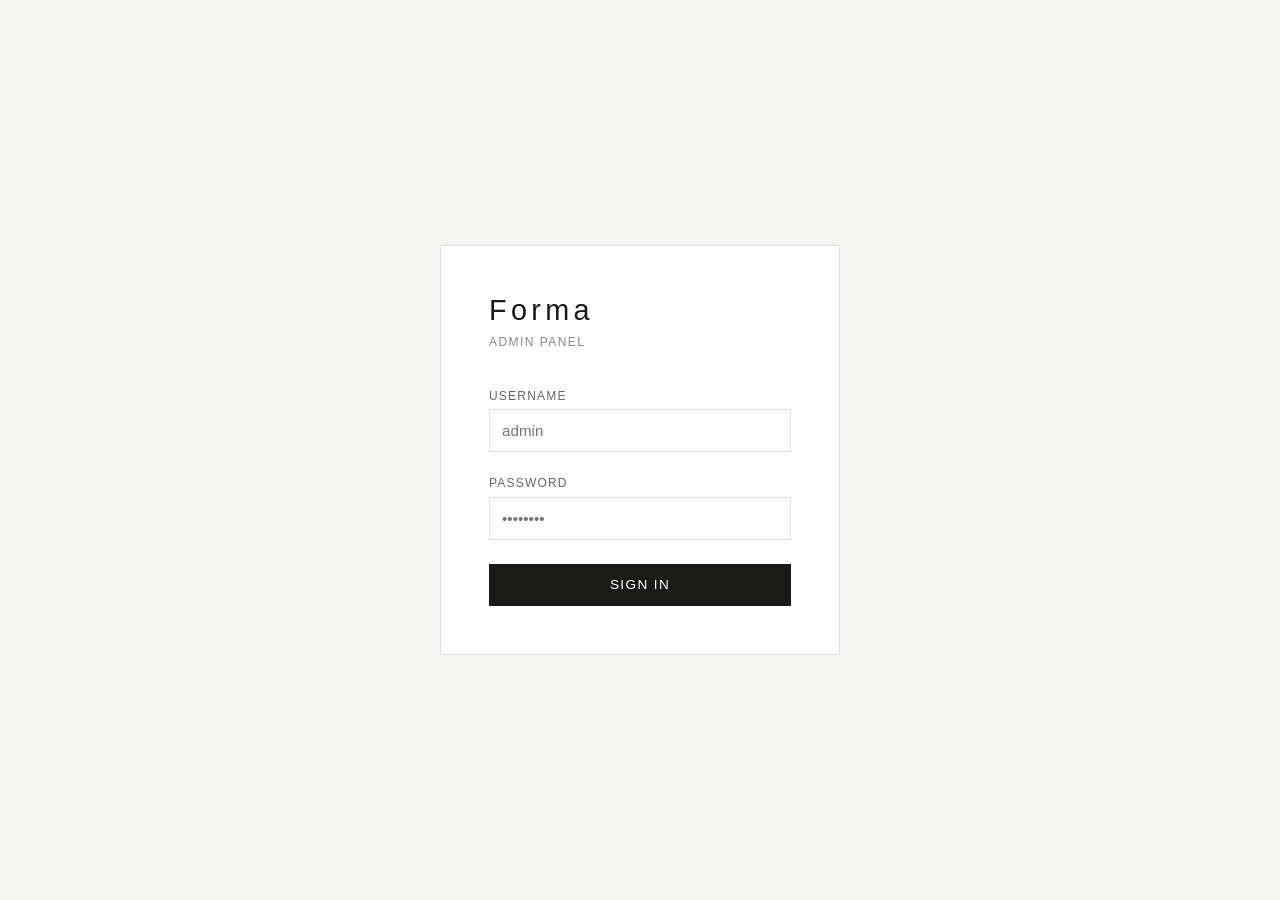
<file: admin/dashboard.html>
<!DOCTYPE html>
<html lang="en">
<head>
<meta charset="UTF-8" />
<meta name="viewport" content="width=device-width, initial-scale=1.0" />
<title>Dashboard — FORMA Admin</title>
<link rel="stylesheet" href="/admin/admin.css" />
</head>
<body>

<div class="admin-layout">

  <!-- SIDEBAR -->
  <nav class="sidebar">
    <div class="sidebar-logo">Forma</div>
    <div class="sidebar-sub">Admin Panel</div>
    <div class="sidebar-nav">
      <a href="/admin/dashboard.html">Dashboard</a>
      <a href="/admin/projects.html">Projects</a>
      <a href="/admin/team.html">Team</a>
      <a href="/admin/messages.html">Messages</a>
    </div>
    <div class="sidebar-footer">
      <div>Signed in as <strong id="sidebarUsername">Admin</strong></div>
      <button onclick="logout()">Sign Out</button>
    </div>
  </nav>

  <!-- MAIN CONTENT -->
  <main class="main-content">
    <div class="page-header">
      <h1 class="page-title">Dashboard</h1>
    </div>

    <!-- STAT CARDS -->
    <div class="stat-grid" id="statGrid">
      <div class="loading" style="grid-column:1/-1">Loading stats…</div>
    </div>

    <!-- QUICK LINKS -->
    <div class="card">
      <h3 style="font-weight:400; margin-bottom:1rem;">Quick Actions</h3>
      <div style="display:flex; gap:1rem; flex-wrap:wrap;">
        <a href="/admin/project-edit.html" class="btn btn-primary">+ Add New Project</a>
        <a href="/admin/team-edit.html" class="btn btn-outline">+ Add Team Member</a>
        <a href="/admin/messages.html" class="btn btn-outline">View Messages</a>
      </div>
    </div>

  </main>
</div>

<script src="/admin/admin.js"></script>
<script>
  // Check auth before loading anything
  requireAuth();

  // Load dashboard stats
  async function loadDashboard() {
    try {
      const data = await adminGet('/api/admin/dashboard');

      document.getElementById('statGrid').innerHTML = `
        <div class="stat-card">
          <div class="stat-num">${data.totalProjects}</div>
          <div class="stat-label">Total Projects</div>
        </div>
        <div class="stat-card">
          <div class="stat-num">${data.totalTeamMembers}</div>
          <div class="stat-label">Team Members</div>
        </div>
        <div class="stat-card ${data.unreadMessages > 0 ? 'highlight' : ''}">
          <div class="stat-num">${data.unreadMessages}</div>
          <div class="stat-label">Unread Messages</div>
        </div>
        <div class="stat-card">
          <div class="stat-num">${data.totalMessages}</div>
          <div class="stat-label">Total Messages</div>
        </div>
      `;
    } catch (err) {
      document.getElementById('statGrid').innerHTML =
        '<div class="alert alert-error" style="grid-column:1/-1">Failed to load dashboard: ' + err.message + '</div>';
    }
  }

  loadDashboard();
</script>
</body>
</html>
</file>
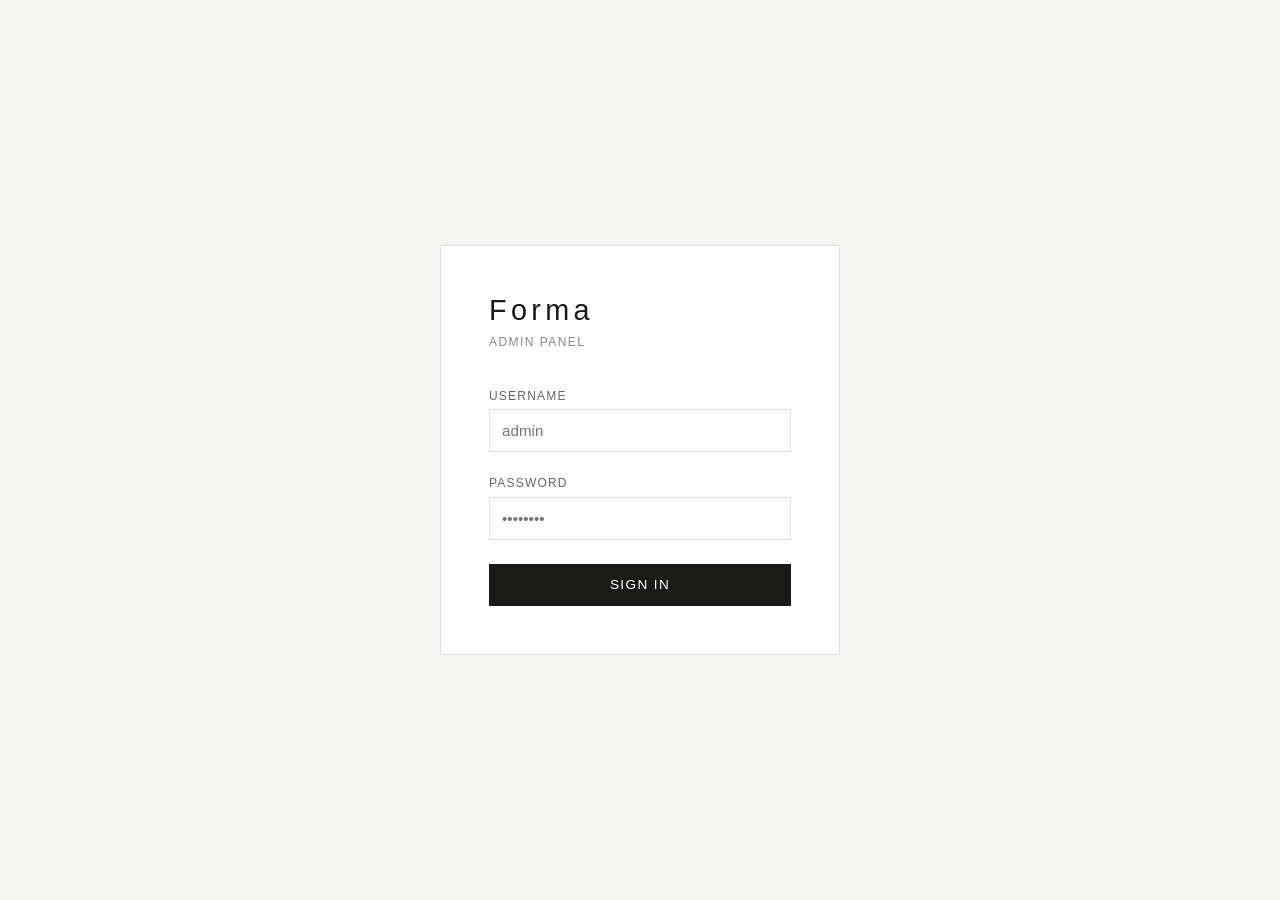
<file: admin/login.html>
<!DOCTYPE html>
<html lang="en">
<head>
<meta charset="UTF-8" />
<meta name="viewport" content="width=device-width, initial-scale=1.0" />
<title>Admin Login — FORMA Studio</title>
<style>
  * { box-sizing: border-box; margin: 0; padding: 0; }
  body {
    font-family: -apple-system, BlinkMacSystemFont, 'Segoe UI', sans-serif;
    background: #f5f5f3;
    display: flex;
    align-items: center;
    justify-content: center;
    min-height: 100vh;
    color: #1a1a18;
  }
  .login-card {
    background: white;
    padding: 3rem;
    width: 100%;
    max-width: 400px;
    border: 1px solid #e0e0dc;
  }
  .login-logo { font-size: 1.8rem; font-weight: 300; letter-spacing: 0.15em; margin-bottom: 0.5rem; }
  .login-sub { font-size: 0.75rem; letter-spacing: 0.12em; text-transform: uppercase; color: #888; margin-bottom: 2.5rem; }
  label { display: block; font-size: 0.75rem; letter-spacing: 0.1em; text-transform: uppercase; margin-bottom: 0.4rem; color: #666; }
  input {
    width: 100%; padding: 0.75rem; border: 1px solid #ddd;
    font-size: 0.95rem; margin-bottom: 1.5rem; outline: none;
  }
  input:focus { border-color: #1a1a18; }
  button {
    width: 100%; padding: 0.85rem; background: #1a1a18; color: white;
    border: none; font-size: 0.85rem; letter-spacing: 0.1em; text-transform: uppercase;
    cursor: pointer;
  }
  button:hover { background: #333; }
  .error-msg { background: #fef2f2; color: #c00; padding: 0.75rem; margin-bottom: 1.5rem; font-size: 0.85rem; display: none; }
</style>
</head>
<body>

<div class="login-card">
  <div class="login-logo">Forma</div>
  <div class="login-sub">Admin Panel</div>

  <div class="error-msg" id="errorMsg">Invalid username or password.</div>

  <label for="username">Username</label>
  <input type="text" id="username" placeholder="admin" />

  <label for="password">Password</label>
  <input type="password" id="password" placeholder="••••••••" />

  <button onclick="login()">Sign In</button>
</div>

<script>
  // If already logged in, go straight to dashboard
  if (sessionStorage.getItem('adminAuth')) {
    window.location.href = 'dashboard.html';
  }

  // Allow pressing Enter to submit
  document.getElementById('password').addEventListener('keydown', (e) => {
    if (e.key === 'Enter') login();
  });

  async function login() {
    const username = document.getElementById('username').value.trim();
    const password = document.getElementById('password').value;
    const errorEl = document.getElementById('errorMsg');
    errorEl.style.display = 'none';

    if (!username || !password) {
      errorEl.textContent = 'Please enter your username and password.';
      errorEl.style.display = 'block';
      return;
    }

    try {
      // Test the credentials by calling a protected endpoint with Basic Auth
      // If it returns 200, the credentials are valid
      const credentials = btoa(username + ':' + password);
      const response = await fetch('https://ssp-backend-production-543e.up.railway.app/api/admin/dashboard', {
        headers: { 'Authorization': 'Basic ' + credentials }
      });

      if (response.ok) {
        // Store credentials in sessionStorage so other pages can use them
        // sessionStorage clears when the browser tab is closed — no persistent login
        sessionStorage.setItem('adminAuth', credentials);
        sessionStorage.setItem('adminUsername', username);
        window.location.href = 'dashboard.html';
      } else {
        errorEl.textContent = 'Invalid username or password.';
        errorEl.style.display = 'block';
      }
    } catch (err) {
      errorEl.textContent = 'Could not connect to server. Is the backend running?';
      errorEl.style.display = 'block';
    }
  }
</script>
</body>
</html>
</file>
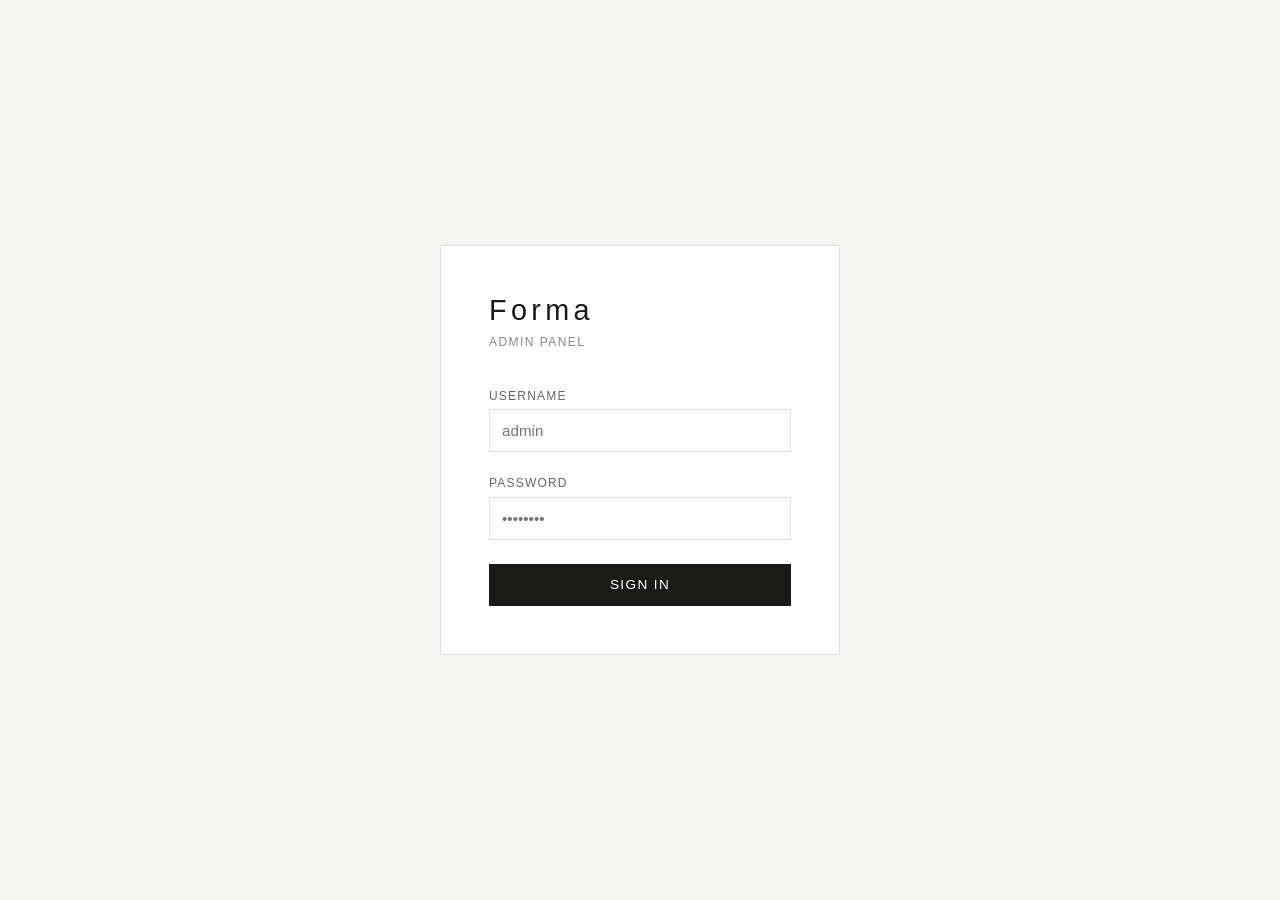
<file: admin/messages.html>
<!DOCTYPE html>
<html lang="en">
<head>
<meta charset="UTF-8" />
<meta name="viewport" content="width=device-width, initial-scale=1.0" />
<title>Messages — FORMA Admin</title>
<link rel="stylesheet" href="/admin/admin.css" />
<style>
  .msg-row-unread td { font-weight: 500; background: #fffbf0; }
  .msg-preview { max-width: 300px; white-space: nowrap; overflow: hidden; text-overflow: ellipsis; }
  .msg-full { display: none; white-space: pre-wrap; font-size: 0.85rem; color: #444; margin-top: 0.5rem; background: #f9f9f7; padding: 0.75rem; border-left: 3px solid #1a1a18; }
</style>
</head>
<body>

<div class="admin-layout">
  <nav class="sidebar">
    <div class="sidebar-logo">Forma</div>
    <div class="sidebar-sub">Admin Panel</div>
    <div class="sidebar-nav">
      <a href="/admin/dashboard.html">Dashboard</a>
      <a href="/admin/projects.html">Projects</a>
      <a href="/admin/team.html">Team</a>
      <a href="/admin/messages.html">Messages</a>
    </div>
    <div class="sidebar-footer">
      <div>Signed in as <strong id="sidebarUsername">Admin</strong></div>
      <button onclick="logout()">Sign Out</button>
    </div>
  </nav>

  <main class="main-content">
    <div class="page-header">
      <h1 class="page-title">Contact Messages</h1>
      <div id="unreadCount" style="font-size:0.85rem;color:#888;"></div>
    </div>

    <div id="statusMsg" class="alert alert-hidden"></div>

    <div class="card" style="padding:0;">
      <div class="table-wrap">
        <table>
          <thead>
            <tr>
              <th></th>
              <th>From</th>
              <th>Email</th>
              <th>Project Type</th>
              <th>Message</th>
              <th>Date</th>
              <th>Actions</th>
            </tr>
          </thead>
          <tbody id="messagesTableBody">
            <tr><td colspan="7" class="loading">Loading messages…</td></tr>
          </tbody>
        </table>
      </div>
    </div>
  </main>
</div>

<script src="/admin/admin.js"></script>
<script>
  requireAuth();

  async function loadMessages() {
    try {
      const messages = await adminGet('/api/admin/contact');
      const unreadCount = messages.filter(m => !m.isRead).length;
      document.getElementById('unreadCount').textContent = unreadCount + ' unread message' + (unreadCount !== 1 ? 's' : '');

      const tbody = document.getElementById('messagesTableBody');
      if (messages.length === 0) {
        tbody.innerHTML = '<tr><td colspan="7" style="text-align:center;color:#888;padding:2rem;">No messages yet.</td></tr>';
        return;
      }

      tbody.innerHTML = messages.map(m => `
        <tr class="${!m.isRead ? 'msg-row-unread' : ''}">
          <td>${!m.isRead ? '<span class="unread-dot"></span>' : ''}</td>
          <td>${m.name}${m.phone ? '<br><span style="font-size:0.75rem;color:#888;">' + m.phone + '</span>' : ''}</td>
          <td><a href="mailto:${m.email}">${m.email}</a></td>
          <td>${m.projectType || '—'}</td>
          <td>
            <div class="msg-preview" id="preview${m.id}">${m.message}</div>
            <div class="msg-full" id="full${m.id}">${m.message}</div>
            <button onclick="toggleMessage(${m.id})" style="background:none;border:none;color:#666;cursor:pointer;font-size:0.75rem;text-decoration:underline;margin-top:0.25rem;">
              Show full
            </button>
          </td>
          <td style="font-size:0.8rem;color:#666;white-space:nowrap;">${formatDate(m.submittedAt)}</td>
          <td>
            ${!m.isRead
              ? `<button onclick="markRead(${m.id}, this)" class="btn btn-outline btn-sm">Mark Read</button>`
              : `<span style="font-size:0.75rem;color:#aaa;">Read</span>`}
          </td>
        </tr>
      `).join('');
    } catch (err) {
      showError('Failed to load messages: ' + err.message);
    }
  }

  function toggleMessage(id) {
    const preview = document.getElementById('preview' + id);
    const full = document.getElementById('full' + id);
    if (full.style.display === 'none' || !full.style.display) {
      full.style.display = 'block';
      preview.style.display = 'none';
    } else {
      full.style.display = 'none';
      preview.style.display = 'block';
    }
  }

  async function markRead(messageId, btn) {
    try {
      btn.disabled = true;
      await adminPut('/api/admin/contact/' + messageId + '/read', {});
      await loadMessages(); // Reload to update unread count and styling
    } catch (err) {
      showError('Failed to mark as read: ' + err.message);
      btn.disabled = false;
    }
  }

  function formatDate(isoString) {
    if (!isoString) return '—';
    const d = new Date(isoString);
    return d.toLocaleDateString('en-GB', { day: 'numeric', month: 'short', year: 'numeric' })
           + '<br>' + d.toLocaleTimeString('en-GB', { hour: '2-digit', minute: '2-digit' });
  }

  loadMessages();
</script>
</body>
</html>
</file>
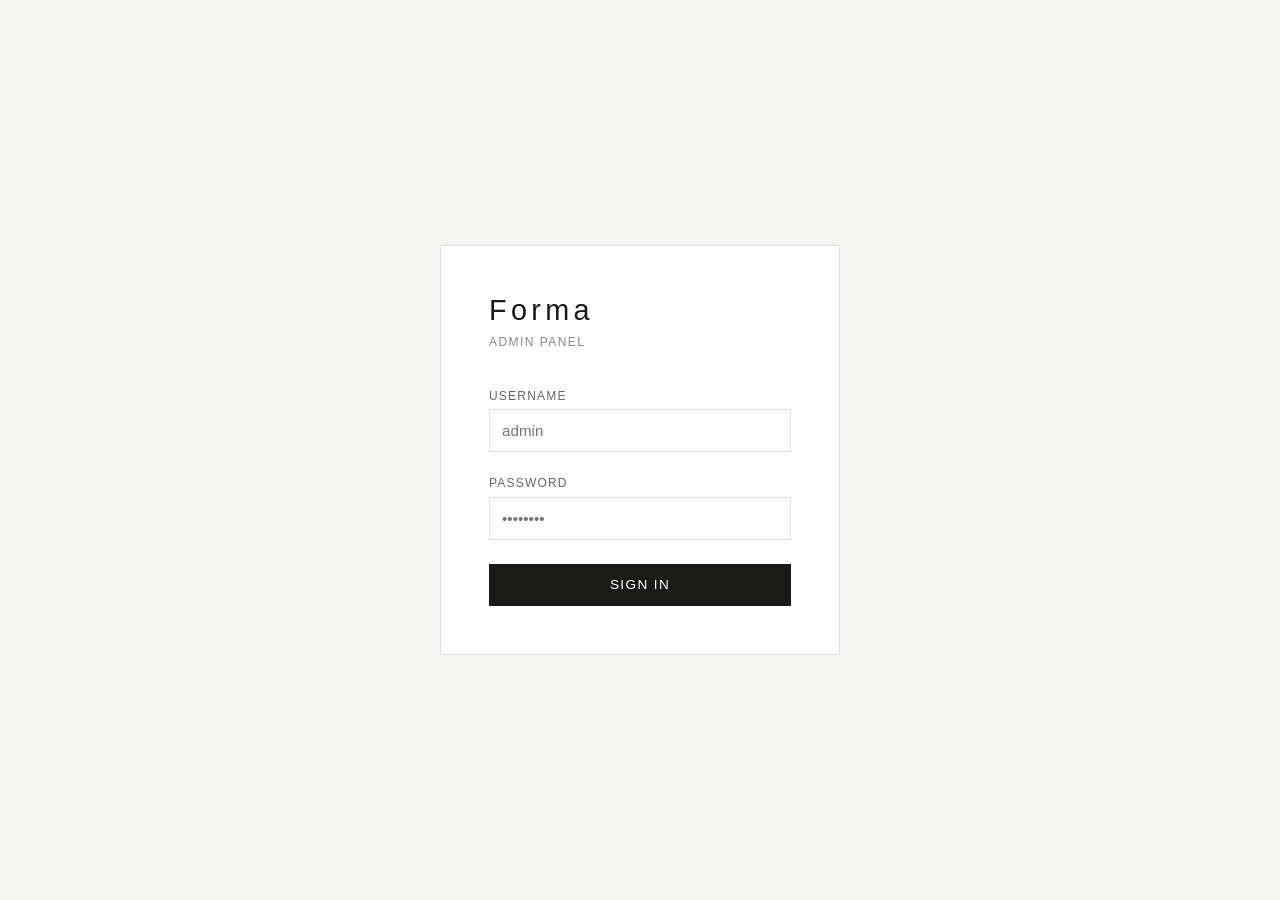
<file: admin/project-edit.html>
<!DOCTYPE html>
<html lang="en">
<head>
<meta charset="UTF-8" />
<meta name="viewport" content="width=device-width, initial-scale=1.0" />
<title>Edit Project — FORMA Admin</title>
<link rel="stylesheet" href="/admin/admin.css" />
</head>
<body>

<div class="admin-layout">
  <nav class="sidebar">
    <div class="sidebar-logo">Forma</div>
    <div class="sidebar-sub">Admin Panel</div>
    <div class="sidebar-nav">
      <a href="/admin/dashboard.html">Dashboard</a>
      <a href="/admin/projects.html">Projects</a>
      <a href="/admin/team.html">Team</a>
      <a href="/admin/messages.html">Messages</a>
    </div>
    <div class="sidebar-footer">
      <div>Signed in as <strong id="sidebarUsername">Admin</strong></div>
      <button onclick="logout()">Sign Out</button>
    </div>
  </nav>

  <main class="main-content">
    <div class="page-header">
      <h1 class="page-title" id="pageTitle">Add New Project</h1>
      <a href="/admin/projects.html" class="btn btn-outline">← Back to Projects</a>
    </div>

    <div id="statusMsg" class="alert alert-hidden"></div>

    <div class="card">
      <div class="form-grid">
        <div class="form-group">
          <label for="title">Project Title *</label>
          <input type="text" id="title" placeholder="e.g. Purbachal Convention Centre" />
        </div>
        <div class="form-group">
          <label for="category">Category *</label>
          <select id="category">
            <option value="">Select category…</option>
            <option value="ARCHITECTURE">Architecture</option>
            <option value="COMMERCIAL">Commercial</option>
            <option value="OFFICE">Office</option>
            <option value="RESIDENTIAL">Residential</option>
          </select>
        </div>
        <div class="form-group">
          <label for="year">Year</label>
          <input type="number" id="year" placeholder="2024" min="2000" max="2100" />
        </div>
        <div class="form-group">
          <label for="status">Status</label>
          <input type="text" id="status" placeholder="e.g. 2nd Prize — Open Competition" />
        </div>
        <div class="form-group">
          <label for="client">Client</label>
          <input type="text" id="client" placeholder="e.g. RAJUK" />
        </div>
        <div class="form-group">
          <label for="location">Location</label>
          <input type="text" id="location" placeholder="e.g. Purbachal, Dhaka" />
        </div>
        <div class="form-group">
          <label for="landArea">Land Area</label>
          <input type="text" id="landArea" placeholder="e.g. 36,981 sqm" />
        </div>
        <div class="form-group">
          <label for="builtArea">Built Area</label>
          <input type="text" id="builtArea" placeholder="e.g. 41,463 sqm + 3 basements" />
        </div>
        <div class="form-group">
          <label for="projectType">Project Type</label>
          <input type="text" id="projectType" placeholder="e.g. Civic — Convention Centre" />
        </div>
        <div class="form-group">
          <label for="principalArchitects">Principal Architects</label>
          <input type="text" id="principalArchitects" placeholder="e.g. K. Ashifuzzaman, S. H. Rocky" />
        </div>
        <div class="form-group">
          <label for="displayOrder">Display Order</label>
          <input type="number" id="displayOrder" placeholder="0" min="0" />
        </div>
        <div class="form-group">
          <label for="isFeatured">Featured on Homepage</label>
          <select id="isFeatured">
            <option value="false">No</option>
            <option value="true">Yes</option>
          </select>
        </div>
        <div class="form-group full">
          <label for="description">Description</label>
          <textarea id="description" rows="6" placeholder="Full project description shown on the detail page…"></textarea>
        </div>
      </div>

      <div class="form-actions">
        <button onclick="saveProject()" class="btn btn-primary" id="saveBtn">Save Project</button>
        <a href="/admin/projects.html" class="btn btn-outline">Cancel</a>
      </div>
    </div>

    <!-- After saving a new project, offer to add images -->
    <div id="nextStep" style="display:none;" class="card">
      <p style="margin-bottom:1rem;">Project saved! Now add images to it.</p>
      <a id="addImagesLink" href="#" class="btn btn-primary">Add Images →</a>
    </div>
  </main>
</div>

<script src="/admin/admin.js"></script>
<script>
  requireAuth();

  // Check if we're editing an existing project (URL has ?id=123)
  const params = new URLSearchParams(window.location.search);
  const editId = params.get('id');

  if (editId) {
    document.getElementById('pageTitle').textContent = 'Edit Project';
    loadProject(editId);
  }

  // Load existing project data into the form
  async function loadProject(id) {
    try {
      const project = await adminGet('/api/projects/' + id);
      document.getElementById('title').value            = project.title || '';
      document.getElementById('category').value         = project.category || '';
      document.getElementById('year').value             = project.year || '';
      document.getElementById('status').value           = project.status || '';
      document.getElementById('client').value           = project.client || '';
      document.getElementById('location').value         = project.location || '';
      document.getElementById('landArea').value         = project.landArea || '';
      document.getElementById('builtArea').value        = project.builtArea || '';
      document.getElementById('projectType').value      = project.projectType || '';
      document.getElementById('principalArchitects').value = project.principalArchitects || '';
      document.getElementById('displayOrder').value     = project.displayOrder || 0;
      document.getElementById('isFeatured').value       = project.isFeatured ? 'true' : 'false';
      document.getElementById('description').value      = project.description || '';
    } catch (err) {
      showError('Failed to load project: ' + err.message);
    }
  }

  async function saveProject() {
    const title = document.getElementById('title').value.trim();
    const category = document.getElementById('category').value;

    if (!title) { showError('Project title is required.'); return; }
    if (!category) { showError('Please select a category.'); return; }

    const btn = document.getElementById('saveBtn');
    btn.disabled = true;
    btn.textContent = 'Saving…';

    const body = {
      title,
      category,
      year: parseInt(document.getElementById('year').value) || null,
      status: document.getElementById('status').value.trim() || null,
      client: document.getElementById('client').value.trim() || null,
      location: document.getElementById('location').value.trim() || null,
      landArea: document.getElementById('landArea').value.trim() || null,
      builtArea: document.getElementById('builtArea').value.trim() || null,
      projectType: document.getElementById('projectType').value.trim() || null,
      principalArchitects: document.getElementById('principalArchitects').value.trim() || null,
      displayOrder: parseInt(document.getElementById('displayOrder').value) || 0,
      isFeatured: document.getElementById('isFeatured').value === 'true',
      description: document.getElementById('description').value.trim() || null,
    };

    try {
      let saved;
      if (editId) {
        saved = await adminPut('/api/admin/projects/' + editId, body);
        showSuccess('Project updated successfully!');
      } else {
        saved = await adminPost('/api/admin/projects', body);
        showSuccess('Project created! Now add images below.');
        // Show the "add images" prompt
        document.getElementById('nextStep').style.display = 'block';
        document.getElementById('addImagesLink').href = '/admin/project-images.html?id=' + saved.id;
      }
    } catch (err) {
      showError('Save failed: ' + err.message);
    } finally {
      btn.disabled = false;
      btn.textContent = 'Save Project';
    }
  }
</script>
</body>
</html>
</file>
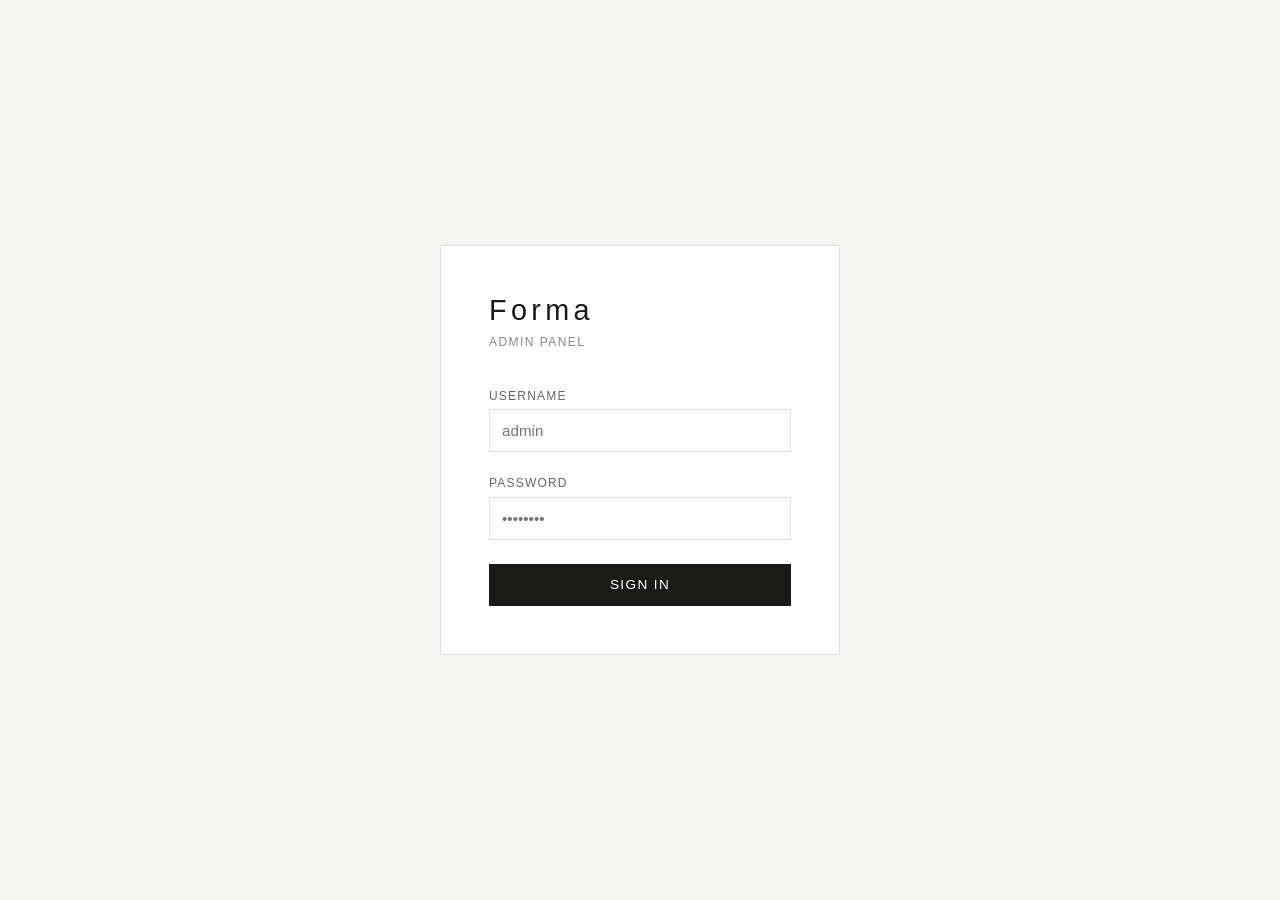
<file: admin/project-images.html>
<!DOCTYPE html>
<html lang="en">
<head>
<meta charset="UTF-8" />
<meta name="viewport" content="width=device-width, initial-scale=1.0" />
<title>Project Images — FORMA Admin</title>
<link rel="stylesheet" href="/admin/admin.css" />
<style>
  .hero-badge { background: #1a1a18; color: white; font-size: 0.65rem; padding: 0.2rem 0.5rem; letter-spacing: 0.08em; }
  .img-item img { cursor: zoom-in; }
  .project-name { font-size: 0.85rem; color: #666; margin-bottom: 1.5rem; }
</style>
</head>
<body>

<div class="admin-layout">
  <nav class="sidebar">
    <div class="sidebar-logo">Forma</div>
    <div class="sidebar-sub">Admin Panel</div>
    <div class="sidebar-nav">
      <a href="/admin/dashboard.html">Dashboard</a>
      <a href="/admin/projects.html">Projects</a>
      <a href="/admin/team.html">Team</a>
      <a href="/admin/messages.html">Messages</a>
    </div>
    <div class="sidebar-footer">
      <div>Signed in as <strong id="sidebarUsername">Admin</strong></div>
      <button onclick="logout()">Sign Out</button>
    </div>
  </nav>

  <main class="main-content">
    <div class="page-header">
      <div>
        <h1 class="page-title" id="pageTitle">Project Images</h1>
        <div class="project-name" id="projectName">Loading…</div>
      </div>
      <a href="/admin/projects.html" class="btn btn-outline">← Back to Projects</a>
    </div>

    <div id="statusMsg" class="alert alert-hidden"></div>

    <!-- UPLOAD ZONE -->
    <div class="card">
      <h3 style="font-weight:400; margin-bottom:1rem;">Upload Images</h3>
      <p style="font-size:0.82rem; color:#666; margin-bottom:1rem;">
        Each uploaded image is automatically resized into 3 versions (large, medium, thumbnail).
        The original file is never stored. JPG, PNG, WEBP only. Max 20MB per file.
      </p>
      <div class="upload-zone" id="uploadZone" onclick="document.getElementById('fileInput').click()">
        <svg width="32" height="32" viewBox="0 0 24 24" fill="none" stroke="#aaa" stroke-width="1.5">
          <path d="M21 15v4a2 2 0 01-2 2H5a2 2 0 01-2-2v-4M17 8l-5-5-5 5M12 3v12"/>
        </svg>
        <p>Click to select images or drag and drop here</p>
        <p style="font-size:0.75rem; margin-top:0.25rem;">You can upload multiple files at once</p>
      </div>
      <input type="file" id="fileInput" accept="image/jpeg,image/png,image/webp" multiple style="display:none" onchange="handleFiles(this.files)" />

      <div id="uploadProgress" style="display:none">
        <p style="font-size:0.85rem; color:#666;" id="uploadProgressText">Uploading…</p>
      </div>
    </div>

    <!-- IMAGES GRID -->
    <div class="card">
      <h3 style="font-weight:400; margin-bottom:1rem;">Uploaded Images</h3>
      <p style="font-size:0.82rem; color:#666; margin-bottom:1.5rem;">
        The hero image (cover) appears on the project grid card. Set display order by editing the number.
      </p>
      <div class="img-grid" id="imagesGrid">
        <div class="loading">Loading images…</div>
      </div>
    </div>
  </main>
</div>

<script src="/admin/admin.js"></script>
<script>
  requireAuth();

  const params = new URLSearchParams(window.location.search);
  const projectId = params.get('id');

  if (!projectId) {
    window.location.href = '/admin/projects.html';
  }

  // Load project name for display
  async function loadProjectInfo() {
    try {
      const project = await adminGet('/api/projects/' + projectId);
      document.getElementById('pageTitle').textContent = 'Images: ' + project.title;
      document.getElementById('projectName').textContent = project.category + (project.year ? ' · ' + project.year : '');
    } catch (err) {
      document.getElementById('projectName').textContent = 'Project #' + projectId;
    }
  }

  // Load and render existing images
  async function loadImages() {
    try {
      const images = await adminGet('/api/projects/' + projectId + '/images');
      renderImages(images);
    } catch (err) {
      document.getElementById('imagesGrid').innerHTML =
        '<div class="alert alert-error">Failed to load images: ' + err.message + '</div>';
    }
  }

  function renderImages(images) {
    const grid = document.getElementById('imagesGrid');
    if (images.length === 0) {
      grid.innerHTML = '<p style="color:#888;font-size:0.85rem;">No images yet. Upload the first one above.</p>';
      return;
    }
    grid.innerHTML = images.map(img => `
      <div class="img-item" id="imgItem${img.id}">
        <img src="${img.thumbnailUrl}" alt="Project image" loading="lazy" onclick="window.open('${img.largeUrl}','_blank')" title="Click to view large version" />
        <div class="img-item-footer">
          ${img.isHero ? '<span class="hero-badge">Hero</span>' : ''}
          <span style="font-size:0.7rem;color:#888;">Order: <input type="number" value="${img.displayOrder}" min="0" style="width:45px;padding:0.1rem 0.3rem;border:1px solid #ddd;font-size:0.75rem;" onchange="reorderImage(${img.id}, this.value)" /></span>
        </div>
        <div class="img-item-footer">
          ${!img.isHero ? `<button onclick="setHero(${img.id})" class="btn btn-outline btn-sm">Set Hero</button>` : ''}
          <button onclick="deleteImage(${img.id})" class="btn btn-danger btn-sm">Delete</button>
        </div>
      </div>
    `).join('');
  }

  // Handle file selection and upload
  async function handleFiles(files) {
    if (!files || files.length === 0) return;

    const progress = document.getElementById('uploadProgress');
    const progressText = document.getElementById('uploadProgressText');
    progress.style.display = 'block';

    let uploaded = 0;
    let failed = 0;

    for (const file of files) {
      progressText.textContent = `Uploading ${file.name}… (${uploaded + 1} of ${files.length})`;
      try {
        const formData = new FormData();
        formData.append('file', file);
        await adminUpload('/api/admin/projects/' + projectId + '/images', formData);
        uploaded++;
      } catch (err) {
        failed++;
        console.error('Upload failed for ' + file.name + ':', err.message);
      }
    }

    progress.style.display = 'none';
    if (failed === 0) {
      showSuccess(`Successfully uploaded ${uploaded} image${uploaded !== 1 ? 's' : ''}.`);
    } else {
      showError(`${uploaded} uploaded, ${failed} failed. Check the console for details.`);
    }

    // Reload images to show the new ones
    await loadImages();
  }

  async function setHero(imageId) {
    try {
      await adminPut('/api/admin/images/' + imageId + '/set-hero', {});
      showSuccess('Hero image updated.');
      await loadImages();
    } catch (err) {
      showError('Failed to set hero: ' + err.message);
    }
  }

  async function reorderImage(imageId, newOrder) {
    try {
      await adminPut('/api/admin/images/' + imageId + '/reorder', { order: parseInt(newOrder) });
    } catch (err) {
      showError('Failed to reorder: ' + err.message);
    }
  }

  async function deleteImage(imageId) {
    if (!confirm('Delete this image? All three sizes will be removed from disk.')) return;
    try {
      await adminDelete('/api/admin/images/' + imageId);
      showSuccess('Image deleted.');
      await loadImages();
    } catch (err) {
      showError('Delete failed: ' + err.message);
    }
  }

  // Drag and drop support
  const uploadZone = document.getElementById('uploadZone');
  uploadZone.addEventListener('dragover', (e) => { e.preventDefault(); uploadZone.classList.add('drag-over'); });
  uploadZone.addEventListener('dragleave', () => uploadZone.classList.remove('drag-over'));
  uploadZone.addEventListener('drop', (e) => {
    e.preventDefault();
    uploadZone.classList.remove('drag-over');
    handleFiles(e.dataTransfer.files);
  });

  loadProjectInfo();
  loadImages();
</script>
</body>
</html>
</file>
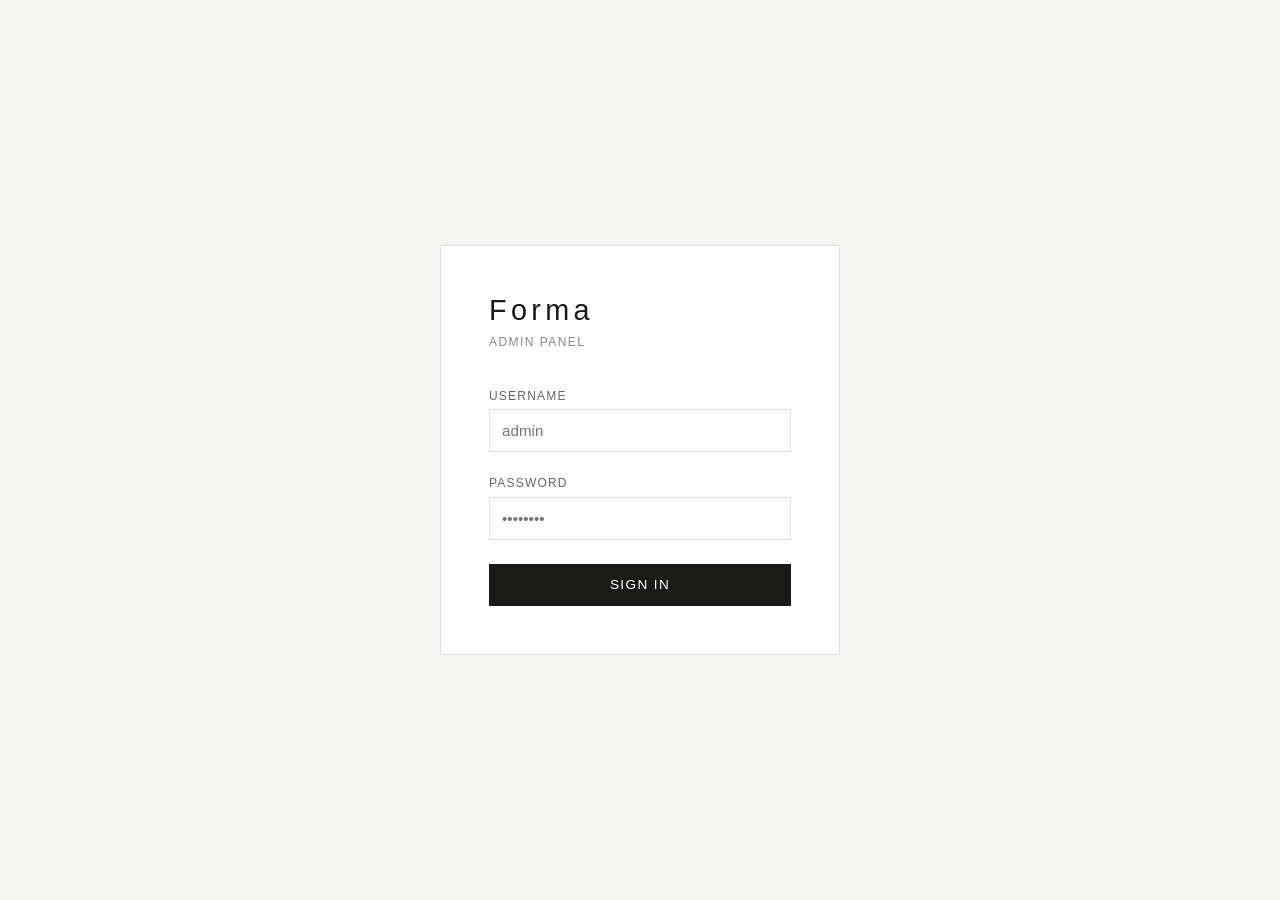
<file: admin/projects.html>
<!DOCTYPE html>
<html lang="en">
<head>
<meta charset="UTF-8" />
<meta name="viewport" content="width=device-width, initial-scale=1.0" />
<title>Projects — FORMA Admin</title>
<link rel="stylesheet" href="/admin/admin.css" />
</head>
<body>

<div class="admin-layout">
  <nav class="sidebar">
    <div class="sidebar-logo">Forma</div>
    <div class="sidebar-sub">Admin Panel</div>
    <div class="sidebar-nav">
      <a href="/admin/dashboard.html">Dashboard</a>
      <a href="/admin/projects.html">Projects</a>
      <a href="/admin/team.html">Team</a>
      <a href="/admin/messages.html">Messages</a>
    </div>
    <div class="sidebar-footer">
      <div>Signed in as <strong id="sidebarUsername">Admin</strong></div>
      <button onclick="logout()">Sign Out</button>
    </div>
  </nav>

  <main class="main-content">
    <div class="page-header">
      <h1 class="page-title">Projects</h1>
      <a href="/admin/project-edit.html" class="btn btn-primary">+ Add New Project</a>
    </div>

    <div id="statusMsg" class="alert alert-hidden"></div>

    <div class="card" style="padding:0;">
      <div class="table-wrap">
        <table>
          <thead>
            <tr>
              <th>Title</th>
              <th>Category</th>
              <th>Year</th>
              <th>Featured</th>
              <th>Actions</th>
            </tr>
          </thead>
          <tbody id="projectsTableBody">
            <tr><td colspan="5" class="loading">Loading projects…</td></tr>
          </tbody>
        </table>
      </div>
    </div>
  </main>
</div>

<script src="/admin/admin.js"></script>
<script>
  requireAuth();

  // Category display names
  const categoryNames = {
    ARCHITECTURE: 'Architecture',
    COMMERCIAL: 'Commercial',
    OFFICE: 'Office',
    RESIDENTIAL: 'Residential'
  };

  async function loadProjects() {
    try {
      const projects = await adminGet('/api/projects');
      const tbody = document.getElementById('projectsTableBody');

      if (projects.length === 0) {
        tbody.innerHTML = '<tr><td colspan="5" style="text-align:center;color:#888;padding:2rem;">No projects yet. <a href="/admin/project-edit.html">Add the first one.</a></td></tr>';
        return;
      }

      tbody.innerHTML = projects.map(p => `
        <tr>
          <td><strong>${p.title}</strong></td>
          <td>${categoryNames[p.category] || p.category}</td>
          <td>${p.year || '—'}</td>
          <td>
            <span class="badge ${p.isFeatured ? 'badge-green' : 'badge-gray'}">
              ${p.isFeatured ? 'Featured' : 'Not featured'}
            </span>
          </td>
          <td>
            <div class="td-actions">
              <a href="/admin/project-edit.html?id=${p.id}" class="btn btn-outline btn-sm">Edit</a>
              <a href="/admin/project-images.html?id=${p.id}" class="btn btn-outline btn-sm">Images</a>
              <button onclick="toggleFeatured(${p.id}, this)" class="btn btn-outline btn-sm">
                ${p.isFeatured ? 'Unfeature' : 'Feature'}
              </button>
              <button onclick="deleteProject(${p.id}, '${p.title.replace(/'/g,"\\'")}', this)" class="btn btn-danger btn-sm">Delete</button>
            </div>
          </td>
        </tr>
      `).join('');
    } catch (err) {
      showError('Failed to load projects: ' + err.message);
    }
  }

  async function toggleFeatured(projectId, btn) {
    try {
      btn.disabled = true;
      await adminPut('/api/admin/projects/' + projectId + '/featured', {});
      await loadProjects(); // Reload to reflect the change
    } catch (err) {
      showError('Failed to update: ' + err.message);
      btn.disabled = false;
    }
  }

  async function deleteProject(projectId, title, btn) {
    if (!confirm(`Delete "${title}" and ALL its images? This cannot be undone.`)) return;
    try {
      btn.disabled = true;
      await adminDelete('/api/admin/projects/' + projectId);
      showSuccess('Project deleted successfully.');
      await loadProjects();
    } catch (err) {
      showError('Delete failed: ' + err.message);
      btn.disabled = false;
    }
  }

  loadProjects();
</script>
</body>
</html>
</file>
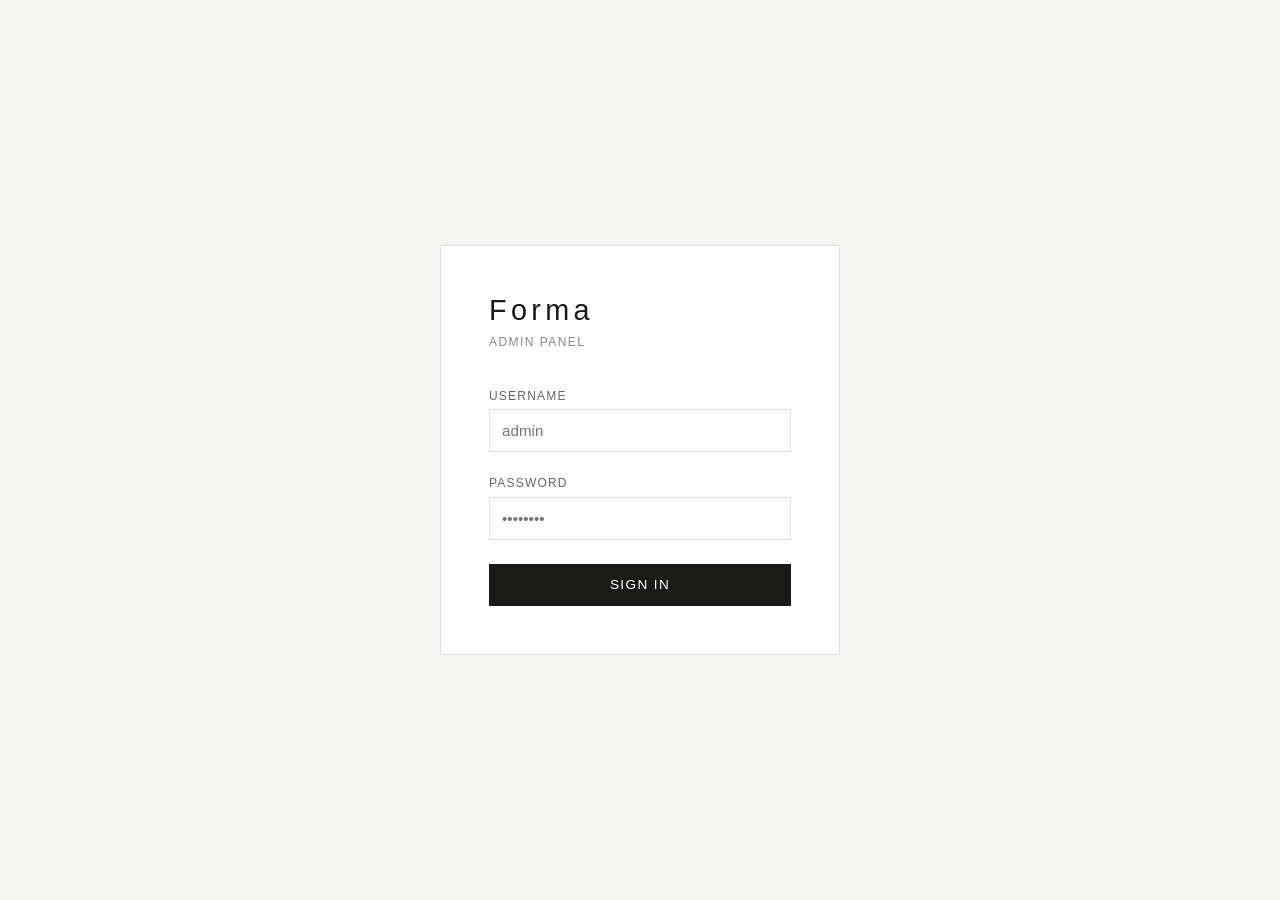
<file: admin/team-edit.html>
<!DOCTYPE html>
<html lang="en">
<head>
<meta charset="UTF-8" />
<meta name="viewport" content="width=device-width, initial-scale=1.0" />
<title>Edit Team Member — FORMA Admin</title>
<link rel="stylesheet" href="/admin/admin.css" />
<style>
  .current-photo { display: flex; align-items: center; gap: 1rem; margin-bottom: 1rem; }
  .current-photo img { width: 80px; height: 80px; object-fit: cover; border-radius: 50%; }
  .photo-section { border-top: 1px solid #eee; padding-top: 1.5rem; margin-top: 1.5rem; }
</style>
</head>
<body>

<div class="admin-layout">
  <nav class="sidebar">
    <div class="sidebar-logo">Forma</div>
    <div class="sidebar-sub">Admin Panel</div>
    <div class="sidebar-nav">
      <a href="/admin/dashboard.html">Dashboard</a>
      <a href="/admin/projects.html">Projects</a>
      <a href="/admin/team.html">Team</a>
      <a href="/admin/messages.html">Messages</a>
    </div>
    <div class="sidebar-footer">
      <div>Signed in as <strong id="sidebarUsername">Admin</strong></div>
      <button onclick="logout()">Sign Out</button>
    </div>
  </nav>

  <main class="main-content">
    <div class="page-header">
      <h1 class="page-title" id="pageTitle">Add Team Member</h1>
      <a href="/admin/team.html" class="btn btn-outline">← Back to Team</a>
    </div>

    <div id="statusMsg" class="alert alert-hidden"></div>

    <div class="card">
      <div class="form-grid">
        <div class="form-group">
          <label for="name">Full Name *</label>
          <input type="text" id="name" placeholder="e.g. Khandaker Ashifuzzaman" />
        </div>
        <div class="form-group">
          <label for="role">Role / Title *</label>
          <input type="text" id="role" placeholder="e.g. Managing Director & Principal Architect" />
        </div>
        <div class="form-group">
          <label for="isPartner">Type</label>
          <select id="isPartner">
            <option value="false">Team Member</option>
            <option value="true">Partner (shown in bio section)</option>
          </select>
        </div>
        <div class="form-group">
          <label for="displayOrder">Display Order</label>
          <input type="number" id="displayOrder" placeholder="0" min="0" />
        </div>
        <div class="form-group full">
          <label for="credentials">Credentials</label>
          <input type="text" id="credentials" placeholder="e.g. M.Arch (UCL Bartlett) · B.Arch (BUET) · MIAB" />
        </div>
        <div class="form-group full">
          <label for="bio">Biography</label>
          <textarea id="bio" rows="6" placeholder="Full biography shown on the team page…"></textarea>
        </div>
      </div>

      <div class="photo-section">
        <h3 style="font-weight:400; margin-bottom:1rem;">Photo</h3>

        <!-- Show current photo when editing -->
        <div class="current-photo" id="currentPhotoWrap" style="display:none;">
          <img id="currentPhoto" src="" alt="Current photo" />
          <div>
            <p style="font-size:0.85rem;margin-bottom:0.5rem;">Current photo</p>
            <p style="font-size:0.75rem;color:#888;">Select a new file below to replace it</p>
          </div>
        </div>

        <div class="form-group">
          <label for="photo">Upload Photo (JPG, PNG, WEBP — max 20MB)</label>
          <input type="file" id="photo" accept="image/jpeg,image/png,image/webp"
            style="padding:0.5rem;border:1px solid #ddd;background:white;" />
          <p style="font-size:0.75rem;color:#888;margin-top:0.3rem;">
            Two sizes will be created automatically: large (for bio card) and medium (for team grid).
          </p>
        </div>
      </div>

      <div class="form-actions">
        <button onclick="saveMember()" class="btn btn-primary" id="saveBtn">Save Team Member</button>
        <a href="/admin/team.html" class="btn btn-outline">Cancel</a>
      </div>
    </div>
  </main>
</div>

<script src="/admin/admin.js"></script>
<script>
  requireAuth();

  const params = new URLSearchParams(window.location.search);
  const editId = params.get('id');

  if (editId) {
    document.getElementById('pageTitle').textContent = 'Edit Team Member';
    loadMember(editId);
  }

  async function loadMember(id) {
    try {
      // Fetch all members and find this one
      const members = await adminGet('/api/team');
      const member = members.find(m => m.id == id);
      if (!member) { showError('Team member not found.'); return; }

      document.getElementById('name').value         = member.name || '';
      document.getElementById('role').value         = member.role || '';
      document.getElementById('credentials').value  = member.credentials || '';
      document.getElementById('bio').value          = member.bio || '';
      document.getElementById('isPartner').value    = member.isPartner ? 'true' : 'false';
      document.getElementById('displayOrder').value = member.displayOrder || 0;

      if (member.photoMediumUrl) {
        document.getElementById('currentPhotoWrap').style.display = 'flex';
        document.getElementById('currentPhoto').src = member.photoMediumUrl;
      }
    } catch (err) {
      showError('Failed to load member: ' + err.message);
    }
  }

  async function saveMember() {
    const name = document.getElementById('name').value.trim();
    const role = document.getElementById('role').value.trim();

    if (!name) { showError('Name is required.'); return; }
    if (!role) { showError('Role is required.'); return; }

    const btn = document.getElementById('saveBtn');
    btn.disabled = true;
    btn.textContent = 'Saving…';

    try {
      const photoFile = document.getElementById('photo').files[0];

      if (editId) {
        // Update text details first
        await adminPut('/api/admin/team/' + editId, {
          name, role,
          credentials: document.getElementById('credentials').value.trim() || null,
          bio: document.getElementById('bio').value.trim() || null,
          isPartner: document.getElementById('isPartner').value === 'true',
          displayOrder: parseInt(document.getElementById('displayOrder').value) || 0,
        });

        // If a new photo was selected, upload it separately
        if (photoFile) {
          btn.textContent = 'Uploading photo…';
          const formData = new FormData();
          formData.append('file', photoFile);
          // CORRECT — raw fetch with PUT, same multipart headers
          const res = await fetch('https://ssp-backend-production-543e.up.railway.app/api/admin/team/' + editId + '/photo', {
              method: 'PUT',
              headers: authHeadersForUpload(),
              body: formData
          });
          if (!res.ok) {
              const err = await res.json().catch(() => ({}));
              throw new Error(err.message || 'Photo upload failed');
          }
        }

        showSuccess('Team member updated!');
      } else {
        // Creating new: use multipart to send both data and optional photo together
        const formData = new FormData();
        const memberData = {
          name, role,
          credentials: document.getElementById('credentials').value.trim() || null,
          bio: document.getElementById('bio').value.trim() || null,
          isPartner: document.getElementById('isPartner').value === 'true',
          displayOrder: parseInt(document.getElementById('displayOrder').value) || 0,
        };
        formData.append('data', new Blob([JSON.stringify(memberData)], { type: 'application/json' }));
        if (photoFile) formData.append('photo', photoFile);

        await adminUpload('/api/admin/team', formData);
        showSuccess('Team member added!');
        setTimeout(() => window.location.href = '/admin/team.html', 1500);
      }
    } catch (err) {
      showError('Save failed: ' + err.message);
    } finally {
      btn.disabled = false;
      btn.textContent = 'Save Team Member';
    }
  }
</script>
</body>
</html>
</file>
<file: css/style.css>
/* ============================================
   FORMA Architecture Studio — style.css
   Design System: Editorial Brutalist Minimal
   ============================================ */

@import url('https://fonts.googleapis.com/css2?family=Cormorant+Garamond:ital,wght@0,300;0,400;0,500;0,600;1,300;1,400&family=DM+Sans:wght@300;400;500&display=swap');
@import url('https://fonts.googleapis.com/css2?family=Roboto:wght@300;400;500;700&display=swap');

/* ── CSS Variables ─────────────────────────── */
:root {
  --bg: #F6F5F1;
  --fg: #191917;
  --accent: #C0001F;
  --mid: #8A8A82;
  --border: #E2E0D8;
  --white: #FFFFFF;
  --overlay-bg: rgba(246, 245, 241, 0.97);

  --font-display: 'Roboto', serif;
  --font-body: 'Roboto', sans-serif;

  --nav-h: 88px;
  /*before 72px */
  --px: clamp(1.5rem, 5vw, 5rem);
  --max-w: 1440px;

  --ease-out: cubic-bezier(0.16, 1, 0.3, 1);
  --ease-in-out: cubic-bezier(0.87, 0, 0.13, 1);
  --dur-fast: 0.25s;
  --dur-med: 0.5s;
  --dur-slow: 0.9s;
}

/* ── Reset ─────────────────────────────────── */
*,
*::before,
*::after {
  box-sizing: border-box;
  margin: 0;
  padding: 0;
}

html {
  scroll-behavior: smooth;
  font-size: 16px;
}

body {
  font-family: var(--font-body);
  background: var(--bg);
  color: var(--fg);
  line-height: 1.6;
  font-weight: 300;
  overflow-x: hidden;
  -webkit-font-smoothing: antialiased;
}

img {
  display: block;
  max-width: 100%;
  height: auto;
  object-fit: cover;
  /* Defensive default */
}

a {
  text-decoration: none;
  color: inherit;
}

button {
  font-family: var(--font-body);
  cursor: pointer;
  border: none;
  background: none;
}

ul {
  list-style: none;
}

/* ── Scrollbar ─────────────────────────────── */
::-webkit-scrollbar {
  width: 5px;
}

::-webkit-scrollbar-track {
  background: var(--border);
}

::-webkit-scrollbar-thumb {
  background: var(--mid);
}

::-webkit-scrollbar-thumb:hover {
  background: var(--fg);
}

/* ── Typography ────────────────────────────── */
h1,
h2,
h3,
h4 {
  font-family: var(--font-display);
  font-weight: 400;
  line-height: 1.1;
  letter-spacing: -0.01em;
}

h1 {
  font-size: clamp(2.5rem, 6vw, 5.5rem);
}

h2 {
  font-size: clamp(1.8rem, 4vw, 3.5rem);
}

h3 {
  font-size: clamp(1.2rem, 2.5vw, 2rem);
}

h4 {
  font-size: clamp(1rem, 1.5vw, 1.4rem);
}

p {
  font-size: clamp(0.875rem, 1.1vw, 1rem);
  line-height: 1.75;
}

.label {
  font-family: var(--font-body);
  font-size: 0.7rem;
  letter-spacing: 0.15em;
  text-transform: uppercase;
  color: var(--mid);
  font-weight: 500;
}

/* ── Layout Utilities ──────────────────────── */
.container {
  max-width: var(--max-w);
  margin: 0 auto;
  padding: 0 var(--px);
}

.grid-2 {
  display: grid;
  grid-template-columns: 1fr 1fr;
  gap: 2rem;
}

.grid-3 {
  display: grid;
  grid-template-columns: repeat(3, 1fr);
  gap: 1.5rem;
}

.grid-4 {
  display: grid;
  grid-template-columns: repeat(4, 1fr);
  gap: 1.25rem;
}

/* ── Navigation ────────────────────────────── */
#main-nav {
  position: fixed;
  top: 0;
  left: 0;
  width: 100%;
  z-index: 100;
  padding: 1.25rem var(--px);
  /*1.5rem var(--px);*/
  display: flex;
  justify-content: space-between;
  align-items: center;
  transition: background var(--dur-fast), box-shadow var(--dur-fast);
  mix-blend-mode: normal;
}

#main-nav.scrolled {
  background: var(--bg);
  box-shadow: 0 1px 0 var(--border);
}

/* Gradient scrim — guarantees logo visibility over any hero */
#main-nav::before {
  content: '';
  position: fixed;
  top: 0;
  left: 0;
  right: 0;
  height: 160px;
  background: linear-gradient(to bottom, rgba(25, 25, 23, 0.5) 0%, transparent 100%);
  z-index: -1;
  pointer-events: none;
  opacity: 1;
  transition: opacity var(--dur-fast);
}

#main-nav.scrolled::before {
  opacity: 0;
}

#main-nav.scrolled .nav-logo-img {
  filter: none;
  /* dark on scrolled nav */
}

.nav-logo {
  font-family: var(--font-display);
  font-size: 1.5rem;
  font-weight: 400;
  letter-spacing: 0.05em;
  color: var(--fg);
  text-transform: uppercase;
  transition: color var(--dur-fast);
}

.nav-logo-img {
  height: 56px;
  /*48px;*/
  /* controls size — width auto-scales */
  width: auto;
  display: block;
  filter: brightness(0) invert(1);
  transition: filter var(--dur-fast);
  /* mix-blend-mode: multiply;   if black background is still present */
}

.nav-logo.light {
  color: var(--white);
}

.hamburger {
  display: flex;
  flex-direction: column;
  gap: 5px;
  cursor: pointer;
  padding: 4px;
  background: none;
  border: none;
}

.hamburger span {
  display: block;
  width: 26px;
  height: 1px;
  background: var(--accent);
  transition: transform var(--dur-fast) var(--ease-out), opacity var(--dur-fast);
  transform-origin: center;
}

.hamburger.open span:nth-child(1) {
  transform: translateY(6px) rotate(45deg);
}

.hamburger.open span:nth-child(2) {
  opacity: 0;
}

.hamburger.open span:nth-child(3) {
  transform: translateY(-6px) rotate(-45deg);
}

/* ── Slide Menu ────────────────────────────── */
#slide-menu {
  position: fixed;
  top: 0;
  right: 0;
  width: 360px;
  height: 100%;
  background: var(--white);
  z-index: 200;
  padding: var(--nav-h) 3rem 3rem;
  transform: translateX(100%);
  transition: transform var(--dur-slow) var(--ease-out);
  display: flex;
  flex-direction: column;
  justify-content: center;
  overflow-y: auto;
  box-shadow: -4px 0 40px rgba(0, 0, 0, 0.06);
}

#slide-menu.open {
  transform: translateX(0);
}

.menu-close {
  position: absolute;
  top: 1.75rem;
  right: var(--px);
  cursor: pointer;
  color: var(--accent);
  display: flex;
  align-items: center;
}

.menu-close svg {
  width: 28px;
  height: 28px;
}

.menu-section {
  margin-bottom: 2.5rem;
}

.menu-section-label {
  font-size: 0.65rem;
  letter-spacing: 0.18em;
  text-transform: uppercase;
  color: var(--mid);
  margin-bottom: 1rem;
  padding-bottom: 0.5rem;
  border-bottom: 1px solid var(--border);
}

.menu-links a {
  display: block;
  font-family: var(--font-display);
  font-size: 1.6rem;
  font-weight: 300;
  color: var(--fg);
  padding: 0.3rem 0;
  transition: color var(--dur-fast), transform var(--dur-fast) var(--ease-out);
  transform: translateX(0);
}

.menu-links a:hover {
  color: var(--accent);
  transform: translateX(6px);
}

.menu-overlay {
  position: fixed;
  inset: 0;
  background: rgba(25, 25, 23, 0.4);
  z-index: 150;
  opacity: 0;
  pointer-events: none;
  transition: opacity var(--dur-med);
}

.menu-overlay.visible {
  opacity: 1;
  pointer-events: all;
}

/* ── Page Padding ──────────────────────────── */
.page-top {
  padding-top: var(--nav-h);
}

/* ── Hero Section ──────────────────────────── */
.hero {
  position: relative;
  height: 100vh;
  min-height: 600px;
  overflow: hidden;
  display: flex;
  align-items: flex-end;
}

.hero-bg {
  position: absolute;
  inset: 0;
  object-fit: cover;
  width: 100%;
  height: 100%;
  transform: scale(1.05);
  transition: transform 1.2s var(--ease-out);
}

.hero-bg.loaded {
  transform: scale(1);
}

.hero-overlay {
  position: absolute;
  inset: 0;
  background: linear-gradient(to top, rgba(25, 25, 23, 0.7) 0%, rgba(25, 25, 23, 0.15) 50%, transparent 100%);
}

.hero-content {
  position: relative;
  z-index: 2;
  padding: 5rem var(--px);
  color: var(--white);
  max-width: 900px;
}

.hero-eyebrow {
  font-size: 0.7rem;
  letter-spacing: 0.2em;
  text-transform: uppercase;
  margin-bottom: 1.5rem;
  opacity: 0;
  transform: translateY(20px);
  animation: fadeUp 0.8s var(--ease-out) 0.3s forwards;
}

.hero-title {
  font-family: var(--font-display);
  font-size: clamp(2.5rem, 5vw, 5rem);
  font-weight: 300;
  line-height: 1.0;
  letter-spacing: -0.02em;
  margin-bottom: 2rem;
  opacity: 0;
  transform: translateY(30px);
  animation: fadeUp 1s var(--ease-out) 0.5s forwards;
}

.hero-subtitle {
  font-size: clamp(0.875rem, 1.2vw, 1.05rem);
  font-weight: 300;
  line-height: 1.8;
  max-width: 480px;
  opacity: 0;
  transform: translateY(20px);
  animation: fadeUp 0.8s var(--ease-out) 0.7s forwards;
}

@keyframes fadeUp {
  to {
    opacity: 1;
    transform: translateY(0);
  }
}

/* ── Section Layout ────────────────────────── */
.section {
  padding: clamp(4rem, 8vw, 8rem) var(--px);
}

.section-header {
  display: flex;
  align-items: baseline;
  justify-content: space-between;
  margin-bottom: 3rem;
  padding-bottom: 1.25rem;
  border-bottom: 1px solid var(--border);
}

.section-header h2 {
  font-size: clamp(1.4rem, 2.5vw, 2.2rem);
  font-weight: 300;
}

.link-arrow {
  display: inline-flex;
  align-items: center;
  gap: 0.5rem;
  font-size: 0.75rem;
  letter-spacing: 0.12em;
  text-transform: uppercase;
  color: var(--mid);
  transition: color var(--dur-fast), gap var(--dur-fast);
}

.link-arrow:hover {
  color: var(--accent);
  gap: 0.8rem;
}

/* ── Project Cards ─────────────────────────── */
.projects-grid {
  display: grid;
  /* grid-template-columns: repeat(auto-fill, minmax(300px, 1fr));
  gap: clamp(1rem, 2vw, 2rem); */
  grid-template-columns: repeat(6, 1fr);
  gap: clamp(0.5rem, 1vw, 1rem);
}

.projects-grid.featured {
  display: grid;
  grid-template-columns: repeat(auto-fit, minmax(300px, 1fr));
  grid-template-rows: auto;
}

.project-card {
  position: relative;
  cursor: pointer;
  overflow: hidden;
  background: var(--fg);
  aspect-ratio: 1/1;
  width: 100%;
}



.project-card__img {
  width: 100%;
  height: 100%;
  object-fit: cover;
  transition: transform var(--dur-slow) var(--ease-out), opacity var(--dur-slow) var(--ease-out);
  opacity: 0.85;
}

.project-card:hover .project-card__img {
  transform: scale(1.04);
  opacity: 0.7;
}

.project-card__info {
  position: absolute;
  bottom: 0;
  left: 0;
  right: 0;
  padding: 1.5rem;
  background: linear-gradient(to top, rgba(25, 25, 23, 0.85) 0%, transparent 100%);
  color: var(--white);
  transform: translateY(4px);
  transition: transform var(--dur-med) var(--ease-out);
}

.project-card:hover .project-card__info {
  transform: translateY(0);
}

.project-card__category {
  font-size: 0.65rem;
  letter-spacing: 0.18em;
  text-transform: uppercase;
  color: rgba(255, 255, 255, 0.6);
  margin-bottom: 0.4rem;
}

.project-card__title {
  font-family: var(--font-display);
  font-size: clamp(1rem, 2vw, 1.5rem);
  font-weight: 300;
  line-height: 1.2;
}

/* ── Intro Block ───────────────────────────── */
.intro-block {
  display: grid;
  grid-template-columns: 1fr 1fr;
  gap: clamp(3rem, 6vw, 8rem);
  align-items: center;
}

.intro-block__label {
  margin-bottom: 1.5rem;
}

.intro-block__title {
  font-family: var(--font-display);
  font-size: clamp(2rem, 3.5vw, 3rem);
  font-weight: 300;
  line-height: 1.2;
  margin-bottom: 2rem;
}

.intro-block__body {
  color: var(--mid);
  margin-bottom: 2.5rem;
}

.btn {
  display: inline-flex;
  align-items: center;
  gap: 0.75rem;
  padding: 0.85rem 2rem;
  font-family: var(--font-body);
  font-size: 0.75rem;
  letter-spacing: 0.12em;
  text-transform: uppercase;
  font-weight: 500;
  transition: all var(--dur-fast) var(--ease-out);
  cursor: pointer;
  border: none;
}

.btn-primary {
  background: var(--fg);
  color: var(--white);
}

.btn-primary:hover {
  background: var(--accent);
}

.btn-outline {
  background: transparent;
  color: var(--fg);
  border: 1px solid var(--fg);
}

.btn-outline:hover {
  background: var(--fg);
  color: var(--white);
}

/* ── CTA Banner ────────────────────────────── */
.cta-banner {
  background: var(--fg);
  color: var(--white);
  padding: clamp(4rem, 6vw, 6rem) var(--px);
  display: flex;
  justify-content: space-between;
  align-items: center;
  gap: 2rem;
}

.cta-banner h2 {
  font-family: var(--font-display);
  font-size: clamp(2rem, 4vw, 3.5rem);
  font-weight: 300;
  max-width: 560px;
  line-height: 1.15;
}

.btn-light {
  background: var(--white);
  color: var(--fg);
  padding: 1rem 2.5rem;
  font-size: 0.75rem;
  letter-spacing: 0.12em;
  text-transform: uppercase;
  font-weight: 500;
  white-space: nowrap;
  transition: background var(--dur-fast), color var(--dur-fast);
  display: inline-block;
}

.btn-light:hover {
  background: var(--accent);
  color: var(--white);
}

/* ── Footer ────────────────────────────────── */
/* footer {
  background: var(--bg);
  border-top: 1px solid var(--border);
  padding: 3rem var(--px);
  display: grid;
  grid-template-columns: 1fr 1fr 1fr;
  gap: 2rem;
  align-items: start;
}

.footer-logo {
  font-family: var(--font-display);
  font-size: 1.5rem;
  font-weight: 400;
  letter-spacing: 0.05em;
  text-transform: uppercase;
  margin-bottom: 1rem;
}

.footer-tagline {
  font-size: 0.825rem;
  color: var(--mid);
}

.footer-links {
  list-style: none;
}

.footer-links li {
  margin-bottom: 0.6rem;
}

.footer-links a {
  font-size: 0.825rem;
  color: var(--mid);
  transition: color var(--dur-fast);
}

.footer-links a:hover {
  color: var(--accent);
}

.footer-bottom {
  grid-column: 1 / -1;
  border-top: 1px solid var(--border);
  padding-top: 1.5rem;
  display: flex;
  justify-content: space-between;
  font-size: 0.75rem;
  color: var(--mid);
  letter-spacing: 0.05em;
} */

/* ── Footer ────────────────────────────────── */
footer {
  background: var(--fg);
  font-family: var(--font-body);
}

/* .footer-top {
  padding: 2.75rem var(--px) 2.5rem;
  display: flex;
  justify-content: space-between;
  align-items: baseline;
  border-bottom: 1px solid rgba(255, 255, 255, 0.08);
} */

.footer-top {
  padding: 2.5rem var(--px);
  display: flex;
  justify-content: space-between;
  align-items: center;
  /* was baseline — mix with img element causes misalignment */
  border-bottom: 1px solid rgba(255, 255, 255, 0.08);
}

.footer-logo {
  font-family: var(--font-display);
  font-size: 1.5rem;
  font-weight: 400;
  letter-spacing: 0.05em;
  text-transform: uppercase;
  color: var(--white);
  line-height: 1;
}

/* .footer-logo-img {
  height: 100px;
  width: auto;
  display: block;
  mix-blend-mode: screen;
  margin-bottom: -50px;
} */

.footer-logo-img {
  height: 72px;
  /* reasonable size */
  width: auto;
  display: block;
  mix-blend-mode: screen;
}

.footer-tagline {
  font-size: 1.5rem;
  color: rgba(255, 255, 255, 0.35);
  font-weight: 300;
  line-height: 1.5;
  text-align: right;
}

/* .footer-grid {
  display: grid;
  grid-template-columns: 1fr 1fr 1fr;
  gap: 2rem;
  padding: 2.5rem var(--px);
  align-items: start;
} */

.footer-grid {
  display: flex;
  justify-content: space-between;
  align-items: flex-start;
  padding: 2.5rem var(--px);
  gap: 2rem;
}

.footer-col-label {
  font-size: 0.65rem;
  letter-spacing: 0.18em;
  text-transform: uppercase;
  font-weight: 500;
  color: rgba(255, 255, 255, 0.28);
  margin-bottom: 1.25rem;
}

.footer-nav {
  list-style: none;
}

.footer-nav li {
  margin-bottom: 0.6rem;
}

.footer-nav a {
  font-size: 0.825rem;
  font-weight: 300;
  color: rgba(255, 255, 255, 0.5);
  transition: color var(--dur-fast);
  line-height: 1;
}

.footer-nav a:hover {
  color: var(--white);
}

.footer-contact-item {
  display: flex;
  align-items: center;
  gap: 0.6rem;
  margin-bottom: 0.6rem;
}

.footer-contact-item:last-child {
  margin-bottom: 0;
}

.footer-address {
  font-size: 0.825rem;
  font-weight: 300;
  color: rgba(255, 255, 255, 0.5);
  line-height: 1.85;
  margin-bottom: 1.75rem;
}

.footer-hour {
  font-size: 0.825rem;
  font-weight: 300;
  color: rgba(255, 255, 255, 0.5);
  line-height: 1.85;
  margin-bottom: 1.75rem;
}

.fci-icon {
  width: 13px;
  height: 13px;
  flex-shrink: 0;
  color: rgba(255, 255, 255, 0.28);
}

.fci-link {
  font-size: 0.825rem;
  font-weight: 300;
  color: rgba(255, 255, 255, 0.5);
  line-height: 1;
  transition: color var(--dur-fast);
}

.fci-link:hover {
  color: var(--white);
}

.footer-fb-link {
  display: inline-flex;
  align-items: center;
  gap: 0.55rem;
  font-size: 0.825rem;
  font-weight: 300;
  color: rgba(255, 255, 255, 0.5);
  transition: color var(--dur-fast);
}

.footer-fb-link:hover {
  color: var(--white);
}

.footer-fb-icon {
  width: 14px;
  height: 14px;
  flex-shrink: 0;
  color: rgba(255, 255, 255, 0.4);
  transition: color var(--dur-fast);
}

.footer-fb-link:hover .footer-fb-icon {
  color: var(--white);
}

.footer-bottom {
  padding: 1.25rem var(--px);
  border-top: 1px solid rgba(255, 255, 255, 0.08);
  display: flex;
  justify-content: space-between;
  align-items: center;
  font-size: 0.72rem;
  font-weight: 300;
  color: rgba(255, 255, 255, 0.22);
  letter-spacing: 0.05em;
}

.footer-bottom-right {
  font-family: var(--font-display);
  font-style: italic;
  font-size: 0.875rem;
  font-weight: 300;
  color: rgba(255, 255, 255, 0.25);
  letter-spacing: 0.03em;
}

/* ── Footer responsive ──────────────────────── */
@media (max-width: 840px) {
  .footer-grid {
    flex-wrap: wrap;
    gap: 2.5rem 2rem;
  }

  .footer-grid>div {
    flex: 1 1 calc(50% - 1rem);
    /* 2 columns */
    min-width: 180px;
  }
}

@media (max-width: 480px) {
  .footer-grid {
    flex-direction: column;
  }

  .footer-grid>div {
    flex: 1 1 100%;
  }
}

/* ── Projects Page ─────────────────────────── */
.categories-grid {
  display: grid;
  /* grid-template-columns: repeat(auto-fit, minmax(320px, 1fr)); previous one with 3 fit*/
  grid-template-columns: repeat(4, 1fr);
  gap: 1.5rem;
}

.category-card {
  position: relative;
  overflow: hidden;
  /* aspect-ratio: 3/2; */
  aspect-ratio: 1/1;
  cursor: pointer;
  display: block;
}

.category-card__img {
  width: 100%;
  height: 100%;
  object-fit: cover;
  transition: transform var(--dur-slow) var(--ease-out);
}

.category-card:hover .category-card__img {
  /* transform: scale(1.05); */
  transform: scale(1.08);
}

.category-card__overlay {
  position: absolute;
  inset: 0;
  background: rgba(25, 25, 23, 0.45);
  transition: background var(--dur-med);
  display: flex;
  flex-direction: column;
  justify-content: flex-end;
  padding: 2rem;
  color: var(--white);
}

.category-card:hover .category-card__overlay {
  background: rgba(25, 25, 23, 0.6);
}

.category-card__num {
  font-family: var(--font-display);
  font-size: 4rem;
  font-weight: 300;
  opacity: 0.25;
  line-height: 1;
  margin-bottom: 0.5rem;
}

.category-card__title {
  font-family: var(--font-display);
  font-size: 1.75rem;
  font-weight: 300;
}

.category-card__count {
  font-size: 0.7rem;
  letter-spacing: 0.15em;
  text-transform: uppercase;
  opacity: 0.6;
  margin-top: 0.5rem;
}

/* ── Project Detail ────────────────────────── */
.project-hero {
  position: relative;
  height: 80vh;
  min-height: 500px;
  overflow: hidden;
  background: var(--fg);
  /* Fallback */
}

.project-hero__img {
  width: 100%;
  height: 100%;
  object-fit: cover;
}

.project-hero__overlay {
  position: absolute;
  inset: 0;
  background: linear-gradient(to bottom, transparent 40%, rgba(25, 25, 23, 0.6) 100%);
}

.project-hero__title {
  position: absolute;
  bottom: 4rem;
  left: var(--px);
  color: var(--white);
  font-family: var(--font-display);
  font-size: clamp(2rem, 5vw, 4.5rem);
  font-weight: 300;
  max-width: 700px;
  line-height: 1.1;
}

.project-body {
  display: grid;
  grid-template-columns: 2fr 1fr;
  gap: 5rem;
  padding: 5rem var(--px);
  align-items: start;
}

.project-description {
  max-width: 720px;
}

.project-description p {
  color: #444;
  margin-bottom: 1.5rem;
  font-size: 1.05rem;
  line-height: 1.9;
}

.project-meta-box {
  border: 1px solid var(--border);
  padding: 2rem;
}

.project-meta-box h4 {
  font-family: var(--font-display);
  font-size: 1.2rem;
  font-weight: 400;
  margin-bottom: 1.5rem;
  padding-bottom: 0.75rem;
  border-bottom: 1px solid var(--border);
}

.meta-row {
  display: flex;
  flex-direction: column;
  margin-bottom: 1.25rem;
}

.meta-row .meta-key {
  font-size: 0.65rem;
  letter-spacing: 0.15em;
  text-transform: uppercase;
  color: var(--mid);
  margin-bottom: 0.25rem;
}

.meta-row .meta-val {
  font-size: 0.9rem;
}

/* ── Gallery ────────────────────────────────── */
.gallery-section {
  padding: 0 var(--px) 5rem;
}

.gallery-section h3 {
  font-family: var(--font-display);
  font-size: 1.8rem;
  font-weight: 300;
  margin-bottom: 2rem;
  padding-bottom: 1rem;
  border-bottom: 1px solid var(--border);
}

.gallery-grid {
  display: grid;
  grid-template-columns: repeat(4, 1fr);
  gap: 0.75rem;
}

.gallery-item {
  overflow: hidden;
  cursor: pointer;
  aspect-ratio: 4/3;
}

.gallery-item:nth-child(3n+1) {
  grid-column: span 2;
  aspect-ratio: 16/9;
}

.gallery-item img {
  width: 100%;
  height: 100%;
  object-fit: cover;
  transition: transform var(--dur-slow) var(--ease-out);
}

.gallery-item:hover img {
  transform: scale(1.04);
}

/* ── Lightbox ───────────────────────────────── */
.lightbox {
  position: fixed;
  inset: 0;
  background: rgba(25, 25, 23, 0.96);
  z-index: 1000;
  display: flex;
  align-items: center;
  justify-content: center;
  opacity: 0;
  pointer-events: none;
  transition: opacity var(--dur-med);
}

.lightbox.active {
  opacity: 1;
  pointer-events: all;
}

.lightbox__inner {
  position: relative;
  max-width: 90vw;
  max-height: 85vh;
}

.lightbox__inner img {
  max-width: 90vw;
  max-height: 80vh;
  object-fit: contain;
}

.lightbox__close {
  position: absolute;
  top: -3rem;
  right: 0;
  color: var(--white);
  font-size: 2rem;
  cursor: pointer;
  line-height: 1;
  opacity: 0.7;
  transition: opacity var(--dur-fast), color var(--dur-fast);
}

.lightbox__close:hover {
  opacity: 1;
  color: var(--accent);
}

.lightbox__nav {
  position: absolute;
  top: 50%;
  transform: translateY(-50%);
  color: var(--white);
  font-size: 2rem;
  cursor: pointer;
  opacity: 0.6;
  transition: opacity var(--dur-fast);
  padding: 1rem;
  user-select: none;
}

.lightbox__nav:hover {
  opacity: 1;
}

.lightbox__prev {
  left: -4rem;
}

.lightbox__next {
  right: -4rem;
}

.lightbox__counter {
  position: absolute;
  bottom: -2.5rem;
  left: 50%;
  transform: translateX(-50%);
  color: rgba(255, 255, 255, 0.5);
  font-size: 0.75rem;
  letter-spacing: 0.1em;
}

/* ── Project Navigation ─────────────────────── */
.project-nav {
  display: grid;
  grid-template-columns: 1fr 1fr;
  border-top: 1px solid var(--border);
}

.project-nav__item {
  padding: 2.5rem var(--px);
  display: flex;
  flex-direction: column;
  gap: 0.5rem;
  transition: background var(--dur-fast);
}

.project-nav__item:first-child {
  border-right: 1px solid var(--border);
}

.project-nav__item:hover {
  background: var(--white);
}

.project-nav__dir {
  font-size: 0.65rem;
  letter-spacing: 0.15em;
  text-transform: uppercase;
  color: var(--mid);
}

.project-nav__title {
  font-family: var(--font-display);
  font-size: 1.4rem;
  font-weight: 300;
}

/* ── Services Page ──────────────────────────── */
.services-grid {
  display: grid;
  grid-template-columns: repeat(auto-fill, minmax(280px, 1fr));
  gap: 1px;
  background: var(--border);
  border: 1px solid var(--border);
}

.service-card {
  background: var(--bg);
  padding: 2.5rem;
  transition: background var(--dur-fast);
}

.service-card:hover {
  background: var(--white);
}

.service-icon {
  width: 36px;
  height: 36px;
  margin-bottom: 1.5rem;
  color: var(--accent);
}

.service-card h3 {
  font-family: var(--font-display);
  font-size: 1.4rem;
  font-weight: 400;
  margin-bottom: 1rem;
}

.service-card p {
  font-size: 0.875rem;
  color: var(--mid);
  line-height: 1.8;
}

/* ── About Page ─────────────────────────────── */
.about-hero {
  height: 60vh;
  min-height: 400px;
  position: relative;
  overflow: hidden;
}

.about-hero img {
  width: 100%;
  height: 100%;
  object-fit: cover;
}

.about-hero::after {
  content: '';
  position: absolute;
  inset: 0;
  background: rgba(25, 25, 23, 0.35);
}

.about-text-section {
  display: grid;
  grid-template-columns: 1fr 2fr;
  gap: 5rem;
  padding: 6rem var(--px);
  align-items: start;
}

.about-sidebar-title {
  font-family: var(--font-display);
  font-size: 2.5rem;
  font-weight: 300;
  line-height: 1.2;
  position: sticky;
  top: 5rem;
}

.about-body p {
  color: #444;
  margin-bottom: 1.5rem;
  font-size: 1.05rem;
  line-height: 1.9;
}

.about-body h3 {
  font-family: var(--font-display);
  font-size: 1.8rem;
  font-weight: 300;
  margin-bottom: 1rem;
  margin-top: 3rem;
  color: var(--fg);
}

.awards-grid {
  display: grid;
  grid-template-columns: repeat(auto-fill, minmax(280px, 1fr));
  gap: 1px;
  background: var(--border);
  border: 1px solid var(--border);
  margin-top: 2rem;
}

.award-item {
  background: var(--bg);
  padding: 2rem;
}

.award-item .year {
  font-family: var(--font-display);
  font-size: 2.5rem;
  font-weight: 300;
  color: var(--accent);
  line-height: 1;
  margin-bottom: 0.75rem;
}

.award-item h4 {
  font-family: var(--font-display);
  font-size: 1.1rem;
  font-weight: 400;
  margin-bottom: 0.5rem;
}

.award-item p {
  font-size: 0.825rem;
  color: var(--mid);
}

/* ── Team Page ──────────────────────────────── */
.team-hero-img {
  width: 100%;
  height: 50vh;
  object-fit: cover;
  object-position: center 30%;
}

.team-grid {
  display: grid;
  grid-template-columns: repeat(4, 1fr);
  gap: 1.5rem;
  padding: 4rem var(--px);
}

.team-card {
  cursor: default;
}

.team-card__img-wrap {
  position: relative;
  overflow: hidden;
  aspect-ratio: 3/4;
  background: var(--border);
  margin-bottom: 1.25rem;
}

.team-card__img {
  width: 100%;
  height: 100%;
  object-fit: cover;
  transform: scale(1.0);
  filter: grayscale(100%);
  transition:
    filter 0.6s var(--ease-out),
    transform 0.7s var(--ease-out);
}

.team-card:hover .team-card__img {
  filter: grayscale(0%);
  transform: scale(1.08);
}

.team-card__name {
  font-family: var(--font-display);
  font-size: 1.1rem;
  font-weight: 400;
  margin-bottom: 0.25rem;
}

.team-card__role {
  font-size: 0.75rem;
  letter-spacing: 0.1em;
  text-transform: uppercase;
  color: var(--mid);
  margin-bottom: 0.75rem;
}

.team-card__bio {
  font-size: 0.825rem;
  color: var(--mid);
  line-height: 1.7;
}

/* Partners bios section */
.partners-section {
  padding: 0 var(--px) 5rem;
}

.partner-bio {
  display: grid;
  grid-template-columns: 1fr 2fr;
  gap: 4rem;
  padding: 3rem 0;
  border-top: 1px solid var(--border);
  align-items: start;
}

.partner-bio:last-child {
  border-bottom: 1px solid var(--border);
}

.partner-bio__name {
  font-family: var(--font-display);
  font-size: 1.5rem;
  font-weight: 300;
  margin-bottom: 0.5rem;
}

.partner-bio__role {
  font-size: 0.7rem;
  letter-spacing: 0.15em;
  text-transform: uppercase;
  color: var(--mid);
}

.partner-bio__text {
  font-size: 0.9rem;
  color: #555;
  line-height: 1.85;
}

/* ── Contact Page ──────────────────────────── */
.contact-layout {
  display: grid;
  grid-template-columns: 1fr 1fr;
  min-height: calc(100vh - var(--nav-h));
}

.contact-info {
  background: var(--fg);
  color: var(--white);
  padding: 5rem var(--px) 5rem 5rem;
  display: flex;
  flex-direction: column;
  justify-content: space-between;
}

.contact-info h1 {
  font-family: var(--font-display);
  font-size: clamp(2.5rem, 4vw, 4rem);
  font-weight: 300;
  line-height: 1.1;
  margin-bottom: 4rem;
}

.contact-detail {
  margin-bottom: 2.5rem;
}

.contact-detail .label {
  color: rgba(255, 255, 255, 0.4);
  margin-bottom: 0.5rem;
}

.contact-detail p {
  font-size: 0.95rem;
  line-height: 1.7;
}

.contact-detail a {
  color: var(--white);
  opacity: 0.8;
  transition: opacity var(--dur-fast);
}

.contact-detail a:hover {
  opacity: 1;
}

.contact-form-wrap {
  padding: 5rem;
  display: flex;
  flex-direction: column;
  justify-content: center;
}

.contact-form-wrap h2 {
  font-family: var(--font-display);
  font-size: 2rem;
  font-weight: 300;
  margin-bottom: 2.5rem;
}

.form-group {
  margin-bottom: 1.5rem;
}

.form-group label {
  display: block;
  font-size: 0.7rem;
  letter-spacing: 0.15em;
  text-transform: uppercase;
  color: var(--mid);
  margin-bottom: 0.5rem;
}

.form-group input,
.form-group textarea,
.form-group select {
  width: 100%;
  padding: 0.85rem 0;
  font-family: var(--font-body);
  font-size: 0.95rem;
  font-weight: 300;
  color: var(--fg);
  background: transparent;
  border: none;
  border-bottom: 1px solid var(--border);
  outline: none;
  transition: border-color var(--dur-fast);
}

.form-group input:focus,
.form-group textarea:focus,
.form-group select:focus {
  border-bottom-color: var(--accent);
}

.form-group textarea {
  resize: vertical;
  min-height: 100px;
}

.form-error {
  display: block;
  font-size: 0.75rem;
  color: var(--accent);
  margin-top: 0.35rem;
  opacity: 0;
  height: 0;
  transition: opacity var(--dur-fast), height var(--dur-fast);
}

.form-error.visible {
  opacity: 1;
  height: auto;
}

.form-row {
  display: grid;
  grid-template-columns: 1fr 1fr;
  gap: 1.5rem;
}

.map-wrap {
  margin-top: 3rem;
  height: 220px;
  overflow: hidden;
  background: var(--border);
}

.map-wrap iframe {
  width: 100%;
  height: 100%;
  border: 0;
}

.whatsapp-btn {
  display: inline-flex;
  align-items: center;
  gap: 0.6rem;
  margin-top: 1.5rem;
  padding: 0.7rem 1.5rem;
  background: #25D366;
  color: var(--white);
  font-size: 0.8rem;
  letter-spacing: 0.08em;
  font-weight: 500;
  border-radius: 2px;
  transition: background var(--dur-fast);
}

.whatsapp-btn:hover {
  background: #1ebe58;
}

/* ── Scroll Animations ──────────────────────── */
.reveal {
  opacity: 0;
  transform: translateY(28px);
  transition: opacity 0.7s var(--ease-out), transform 0.7s var(--ease-out);
}

.reveal.revealed {
  opacity: 1;
  transform: translateY(0);
}

.reveal-delay-1 {
  transition-delay: 0.1s;
}

.reveal-delay-2 {
  transition-delay: 0.2s;
}

.reveal-delay-3 {
  transition-delay: 0.3s;
}

.reveal-delay-4 {
  transition-delay: 0.4s;
}

/* ── Page Intro Header ──────────────────────── */
.page-header {
  padding: 6rem var(--px) 3rem;
  border-bottom: 1px solid var(--border);
}

.page-header .label {
  margin-bottom: 1rem;
}

.page-header h1 {
  font-family: var(--font-display);
  font-size: clamp(2.5rem, 5vw, 4.5rem);
  font-weight: 300;
  line-height: 1.05;
  max-width: 700px;
}

/* ── Filter Bar ─────────────────────────────── */
.filter-bar {
  display: flex;
  gap: 0.5rem;
  padding: 1.5rem var(--px);
  border-bottom: 1px solid var(--border);
  flex-wrap: wrap;
}

.filter-btn {
  padding: 0.4rem 1rem;
  font-size: 0.7rem;
  letter-spacing: 0.12em;
  text-transform: uppercase;
  border: 1px solid var(--border);
  color: var(--mid);
  background: transparent;
  cursor: pointer;
  transition: all var(--dur-fast);
}

.filter-btn:hover,
.filter-btn.active {
  background: var(--fg);
  color: var(--white);
  border-color: var(--fg);
}

/* ── Success message ────────────────────────── */
.form-success {
  display: none;
  padding: 1.25rem;
  background: rgba(0, 160, 60, 0.08);
  border-left: 3px solid #00a03c;
  font-size: 0.875rem;
  margin-bottom: 1.5rem;
}

.form-success.visible {
  display: block;
}

/* ── Responsive ─────────────────────────────── */
@media (max-width: 1200px) {
  .projects-grid {
    grid-template-columns: repeat(4, 1fr);
    /* 4 per row on small laptop */
  }
}

@media (max-width: 1024px) {
  .projects-grid.featured {
    grid-template-columns: repeat(2, 1fr);
  }

  .projects-grid.featured .project-card:first-child {
    grid-column: span 2;
  }

  .team-grid {
    grid-template-columns: repeat(3, 1fr);
  }

  .project-body {
    grid-template-columns: 1fr;
    gap: 3rem;
  }

  .gallery-grid {
    grid-template-columns: repeat(3, 1fr);
  }

  .gallery-item:nth-child(3n+1) {
    grid-column: span 2;
  }

  footer {
    grid-template-columns: 1fr 1fr;
    padding-bottom: calc(4rem + env(safe-area-inset-bottom));
  }

  .about-text-section {
    grid-template-columns: 1fr;
    gap: 2rem;
  }

  .about-sidebar-title {
    position: static;
  }
}

@media (max-width: 768px) {
  :root {
    --px: 1.25rem;
  }

  /* Modal on mobile */
  .proj-modal {
    grid-template-columns: 1fr;
    width: 90vw;
    max-height: 85vh;
    overflow-y: auto;
    top: 50%;
    transform: translate(-50%, -50%);
  }

  .proj-modal__image-col {
    width: 100%;
    aspect-ratio: 16/9;
  }

  .proj-modal__content-col {
    overflow-y: visible;
    /* Scroll the whole modal on mobile */
    height: auto;
  }

  .proj-modal__content {
    padding: 1.5rem;
  }

  .proj-modal__title {
    font-size: 1.5rem;
  }


  .grid-2,
  .intro-block {
    grid-template-columns: 1fr;
  }

  .projects-grid.featured {
    grid-template-columns: 1fr;
  }

  .projects-grid.featured .project-card:first-child {
    grid-column: span 1;
    aspect-ratio: 4/3;
  }

  .cta-banner {
    flex-direction: column;
    align-items: flex-start;
  }

  footer {
    grid-template-columns: 1fr;
  }

  .contact-layout {
    grid-template-columns: 1fr;
  }

  .contact-info {
    padding: 4rem var(--px);
  }

  .contact-form-wrap {
    padding: 3rem var(--px);
  }

  .team-grid {
    grid-template-columns: repeat(2, 1fr);
  }

  .gallery-grid {
    grid-template-columns: repeat(2, 1fr);
  }

  .gallery-item:nth-child(3n+1) {
    grid-column: span 2;
  }

  .partner-bio {
    grid-template-columns: 1fr;
    gap: 1.5rem;
    text-align: center;
    /* Better balance on small screens */
  }

  .partner-bio__photo {
    margin: 0 auto;
  }


  .project-hero__title {
    font-size: 1.8rem;
    bottom: 2rem;
  }

  #slide-menu {
    width: 100%;
  }

  .lightbox__prev {
    left: -2rem;
  }

  .lightbox__next {
    right: -2rem;
  }

  .form-row {
    grid-template-columns: 1fr;
  }

  .categories-grid {
    grid-template-columns: repeat(2, 1fr);
  }

  .projects-grid {
    grid-template-columns: repeat(3, 1fr);
    /* 3 per row on tablet */
  }

  .project-nav {
    grid-template-columns: 1fr;
  }

  .project-nav__item:first-child {
    border-right: none;
    border-bottom: 1px solid var(--border);
  }
}

@media (max-width: 480px) {
  .team-grid {
    grid-template-columns: 1fr;
  }

  .services-grid {
    grid-template-columns: 1fr;
  }

  .hero-title {
    font-size: clamp(2.5rem, 12vw, 3.5rem);
  }

  .iso-grid {
    grid-template-columns: repeat(2, 1fr);
  }

  /* Team group photo on mobile */
  .team-group-photo {
    height: 40vh !important;
  }

  .categories-grid {
    grid-template-columns: repeat(2, 1fr);
    /* 2 squares on phone */
    gap: 0.75rem;
  }

  .projects-grid {
    grid-template-columns: repeat(2, 1fr);
    /* 2 per row on phone */
    gap: 0.5rem;
  }
}


/* Landscape Mobile or Small Tablet */
@media (max-height: 500px) and (orientation: landscape) {
  .proj-modal {
    max-height: 95vh;
  }

  .proj-modal__image-col {
    min-height: 200px;
  }
}


/* ══════════════════════════════════════════════
   NEW ADDITIONS — FORMA Studio v2
   ══════════════════════════════════════════════ */

/* ── Isometric Category Section ─────────────── */
.iso-section {
  padding: 6rem var(--px);
  /* background: var(--fg);  previous one with black background*/
  background: #F6F5F1;
  overflow: hidden;
  margin-bottom: 4rem;
}

.iso-section .section-header {
  margin-bottom: 3rem;
}

.iso-section .section-header h2 {
  color: var(--white);
}

.iso-section .section-header .link-arrow {
  color: rgba(255, 255, 255, 0.5);
}

.iso-section .section-header .link-arrow:hover {
  color: var(--white);
}

.iso-grid {
  display: grid;
  grid-template-columns: repeat(4, 1fr);
  gap: 1.5rem;
  align-items: stretch;
}

.iso-card {
  position: relative;
  cursor: pointer;
  border-radius: 4px;
  overflow: hidden;
  aspect-ratio: 3/4;
  transition: transform 0.5s cubic-bezier(0.16, 1, 0.3, 1);
}

.iso-card:hover {
  transform: scale(1.04) translateY(-4px);
  z-index: 2;
}

.iso-card__scene {
  width: 100%;
  height: 100%;
  display: flex;
  align-items: center;
  justify-content: center;
  position: relative;
  overflow: hidden;
}

/* Card 1 — Building Design: deep slate blue */
.iso-card:nth-child(1) .iso-card__scene {
  background: linear-gradient(145deg, #1a2a3a 0%, #0d1b2a 60%, #162032 100%);
}

/* Card 2 — Commercial: warm terracotta */
.iso-card:nth-child(2) .iso-card__scene {
  background: linear-gradient(145deg, #3d1f14 0%, #5c2d1a 60%, #7a3d25 100%);
}

/* Card 3 — Office: forest green */
.iso-card:nth-child(3) .iso-card__scene {
  background: linear-gradient(145deg, #0f2820 0%, #1a3f30 60%, #254d3a 100%);
}

/* Card 4 — Residential: muted plum */
.iso-card:nth-child(4) .iso-card__scene {
  background: linear-gradient(145deg, #2a1a35 0%, #3d2550 60%, #4f3065 100%);
}

.iso-card__svg {
  width: 75%;
  height: 75%;
  filter: drop-shadow(0 20px 40px rgba(0, 0, 0, 0.5));
  transition: transform 0.5s cubic-bezier(0.16, 1, 0.3, 1), filter 0.5s ease;
}

.iso-card:hover .iso-card__svg {
  transform: scale(1.08) translateY(-6px);
  filter: drop-shadow(0 30px 60px rgba(0, 0, 0, 0.6));
}

.iso-card__label {
  position: absolute;
  bottom: 0;
  left: 0;
  right: 0;
  padding: 2rem 1.5rem 1.5rem;
  background: linear-gradient(to top, rgba(0, 0, 0, 0.8) 0%, transparent 100%);
  opacity: 0;
  transform: translateY(8px);
  transition: opacity 0.4s ease, transform 0.4s ease;
  pointer-events: none;
}

.iso-card:hover .iso-card__label {
  opacity: 1;
  transform: translateY(0);
}

.iso-card__label-text {
  font-family: var(--font-display);
  font-size: 1.4rem;
  font-weight: 300;
  color: var(--white);
  letter-spacing: 0.02em;
}

.iso-card__label-sub {
  font-size: 0.65rem;
  letter-spacing: 0.18em;
  text-transform: uppercase;
  color: rgba(255, 255, 255, 0.5);
  margin-top: 0.3rem;
}

.iso-card__shine {
  position: absolute;
  inset: 0;
  background: linear-gradient(135deg, rgba(255, 255, 255, 0.04) 0%, transparent 50%);
  pointer-events: none;
}

/* ── Project Modal (premium expand) ─────────── */
.proj-modal-overlay {
  position: fixed;
  inset: 0;
  background: rgba(25, 25, 23, 0.6);
  z-index: 500;
  opacity: 0;
  pointer-events: none;
  transition: opacity 0.5s cubic-bezier(0.16, 1, 0.3, 1);
  backdrop-filter: blur(0px);
}

.proj-modal-overlay.active {
  opacity: 1;
  pointer-events: all;
  backdrop-filter: blur(12px);
}

.proj-modal {
  position: fixed;
  top: 50%;
  left: 50%;
  transform: translate(-50%, -46%) scale(0.88);
  width: min(1100px, 94vw);
  height: auto;
  max-height: 90vh;
  background: var(--white);
  z-index: 501;
  display: grid;
  grid-template-columns: 1.8fr 1fr;
  opacity: 0;
  pointer-events: none;
  transition: opacity 0.55s cubic-bezier(0.16, 1, 0.3, 1), transform 0.6s cubic-bezier(0.16, 1, 0.3, 1);
  overflow: hidden;
  box-shadow: 0 0 0 rgba(0, 0, 0, 0);
}

.proj-modal.active {
  opacity: 1;
  pointer-events: all;
  transform: translate(-50%, -50%) scale(1);
  box-shadow: 0 40px 100px -20px rgba(0, 0, 0, 0.4), 0 0 60px rgba(0, 0, 0, 0.1);
}

.proj-modal__image-col {
  position: relative;
  overflow: hidden;
  background: #000;
  aspect-ratio: 4/3;
  display: flex;
  /* Ensure center */
  align-items: center;
}

.proj-modal__img {
  width: 100%;
  height: 100%;
  object-fit: cover;
  transition: opacity 0.5s cubic-bezier(0.16, 1, 0.3, 1), transform 0.6s cubic-bezier(0.16, 1, 0.3, 1);
  transform: scale(1.03);
}

.proj-modal.active .proj-modal__img {
  transform: scale(1);
  image-rendering: -webkit-optimize-contrast;
  /* Enhance clarity */
}

.proj-modal__nav {
  position: absolute;
  top: 50%;
  transform: translateY(-50%);
  width: 44px;
  height: 44px;
  background: rgba(25, 25, 23, 0.7);
  color: var(--white);
  display: flex;
  align-items: center;
  justify-content: center;
  cursor: pointer;
  font-size: 1.2rem;
  border: none;
  transition: background 0.2s;
  z-index: 2;
}

.proj-modal__nav:hover {
  background: var(--accent);
}

.proj-modal__nav--prev {
  left: 1rem;
}

.proj-modal__nav--next {
  right: 1rem;
}

.proj-modal__img-counter {
  position: absolute;
  bottom: 1rem;
  right: 1rem;
  font-size: 0.7rem;
  letter-spacing: 0.12em;
  color: rgba(255, 255, 255, 0.7);
  background: rgba(0, 0, 0, 0.6);
  padding: 0.35rem 0.8rem;
  border-radius: 20px;
}

.proj-modal__content-col {
  display: grid;
  grid-template-rows: 1fr auto;
  overflow-y: auto;
  height: 0;
  /* Important hack to match image col height via display flex/grid */
  min-height: 100%;
  background: var(--white);
}

.proj-modal__content {
  padding: 2.5rem;
}

.proj-modal__close {
  position: absolute;
  top: 1rem;
  right: 1rem;
  width: 36px;
  height: 36px;
  background: var(--fg);
  color: var(--white);
  border: none;
  cursor: pointer;
  display: flex;
  align-items: center;
  justify-content: center;
  font-size: 1.1rem;
  z-index: 10;
  transition: background 0.2s;
}

.proj-modal__close:hover {
  background: var(--accent);
}

.proj-modal__category {
  font-size: 0.65rem;
  letter-spacing: 0.18em;
  text-transform: uppercase;
  color: var(--accent);
  margin-bottom: 0.75rem;
}

.proj-modal__title {
  font-family: var(--font-display);
  font-size: 1.9rem;
  font-weight: 300;
  line-height: 1.15;
  margin-bottom: 1.5rem;
  color: var(--fg);
}

.proj-modal__desc {
  font-size: 0.95rem;
  /* Slightly larger for easier reading */
  color: #444;
  line-height: 1.75;
  margin-bottom: 2rem;
  border-bottom: 1px solid var(--border);
  padding-bottom: 2rem;
}

.proj-modal__details-title {
  font-size: 0.65rem;
  letter-spacing: 0.18em;
  text-transform: uppercase;
  color: var(--mid);
  margin-bottom: 1rem;
}

.proj-modal__meta {
  display: flex;
  flex-direction: column;
  gap: 0.75rem;
}

.proj-modal__meta-row {
  display: grid;
  grid-template-columns: 1fr 1.5fr;
  gap: 0.5rem;
  font-size: 0.82rem;
  padding-bottom: 0.75rem;
  border-bottom: 1px solid var(--border);
}

.proj-modal__meta-key {
  font-size: 0.65rem;
  letter-spacing: 0.1em;
  text-transform: uppercase;
  color: var(--mid);
  padding-top: 0.1rem;
}

.proj-modal__meta-val {
  color: var(--fg);
  font-weight: 400;
}

.proj-modal__footer {
  padding: 1.5rem 2.5rem;
  border-top: 1px solid var(--border);
  display: flex;
  justify-content: space-between;
  align-items: center;
}

.proj-modal__back {
  font-size: 0.7rem;
  letter-spacing: 0.12em;
  text-transform: uppercase;
  color: var(--mid);
  cursor: pointer;
  transition: color 0.2s;
  display: flex;
  align-items: center;
  gap: 0.4rem;
  background: none;
  border: none;
}

.proj-modal__back:hover {
  color: var(--accent);
}

.proj-modal__view-full {
  font-size: 0.7rem;
  letter-spacing: 0.12em;
  text-transform: uppercase;
  color: var(--fg);
  display: flex;
  align-items: center;
  gap: 0.4rem;
  transition: color 0.2s;
}

.proj-modal__view-full:hover {
  color: var(--accent);
}

/* Project card hover effects — enhanced */
.project-card {
  position: relative;
  overflow: hidden;
  cursor: pointer;
  aspect-ratio: 1/1;
}

.project-card__img {
  width: 100%;
  height: 100%;
  object-fit: cover;
  transition: transform 0.7s cubic-bezier(0.16, 1, 0.3, 1);
  display: block;
}

.project-card:hover .project-card__img {
  /* transform: scale(1.06); */
  transform: scale(1.08);
}

.project-card__info {
  position: absolute;
  bottom: 0;
  left: 0;
  right: 0;
  padding: clamp(0.6rem, 2.5%, 1.25rem) clamp(0.5rem, 2%, 1.5rem);
  background: linear-gradient(to top, rgba(25, 25, 23, 0.85) 0%, transparent 100%);
  color: var(--white);
  transform: translateY(4px);
  transition: transform 0.35s ease;
}

.project-card:hover .project-card__info {
  transform: translateY(0);
}

.project-card__category {
  font-size: clamp(0.45rem, 1.1vw, 0.65rem);
  letter-spacing: 0.12em;
  text-transform: uppercase;
  color: rgba(255, 255, 255, 0.6);
  margin-bottom: clamp(0.15rem, 0.5vw, 0.35rem);
}

.project-card__title {
  font-family: var(--font-display);
  font-size: clamp(0.6rem, 1.5vw, 1.1rem);
  font-weight: 300;
  line-height: 1.2;
  color: var(--white);
}

/* ── About Carousel ──────────────────────────── */
.about-carousel {
  position: relative;
  height: 60vh;
  min-height: 400px;
  overflow: hidden;
}

.about-carousel__track {
  display: flex;
  height: 100%;
  transition: transform 0.7s cubic-bezier(0.16, 1, 0.3, 1);
}

.about-carousel__slide {
  min-width: 100%;
  height: 100%;
  position: relative;
  flex-shrink: 0;
}

.about-carousel__slide img {
  width: 100%;
  height: 100%;
  object-fit: cover;
}

.about-carousel__slide::after {
  content: '';
  position: absolute;
  inset: 0;
  background: rgba(25, 25, 23, 0.35);
}

.about-carousel__controls {
  position: absolute;
  bottom: 1.5rem;
  left: 50%;
  transform: translateX(-50%);
  display: flex;
  gap: 0.6rem;
  z-index: 5;
}

.about-carousel__dot {
  width: 6px;
  height: 6px;
  border-radius: 50%;
  background: rgba(255, 255, 255, 0.4);
  cursor: pointer;
  border: none;
  transition: background 0.3s, transform 0.3s;
  padding: 0;
}

.about-carousel__dot.active {
  background: var(--white);
  transform: scale(1.4);
}

.about-carousel__btn {
  position: absolute;
  top: 50%;
  transform: translateY(-50%);
  width: 44px;
  height: 44px;
  background: rgba(255, 255, 255, 0.15);
  color: var(--white);
  border: 1px solid rgba(255, 255, 255, 0.3);
  display: flex;
  align-items: center;
  justify-content: center;
  cursor: pointer;
  z-index: 5;
  transition: background 0.2s;
  font-size: 1rem;
}

.about-carousel__btn:hover {
  background: rgba(255, 255, 255, 0.3);
}

.about-carousel__btn--prev {
  left: 1.5rem;
}

.about-carousel__btn--next {
  right: 1.5rem;
}

/* ── Awards — Media/Press style ──────────────── */
.press-grid {
  display: grid;
  grid-template-columns: repeat(3, 1fr);
  gap: 1px;
  background: var(--border);
  border: 1px solid var(--border);
  margin-top: 2rem;
}

.press-card {
  background: var(--bg);
  padding: 2.5rem 2rem;
  display: flex;
  flex-direction: column;
  gap: 1rem;
  transition: background 0.25s;
}

.press-card:hover {
  background: var(--white);
}

.press-card__type {
  font-size: 0.6rem;
  letter-spacing: 0.2em;
  text-transform: uppercase;
  color: var(--accent);
}

.press-card__outlet {
  font-family: var(--font-display);
  font-size: 1.5rem;
  font-weight: 300;
  color: var(--fg);
  line-height: 1.1;
}

.press-card__headline {
  font-size: 0.875rem;
  color: var(--mid);
  line-height: 1.7;
  flex: 1;
}

.press-card__year {
  font-family: var(--font-display);
  font-size: 2rem;
  font-weight: 300;
  color: var(--border);
  line-height: 1;
  align-self: flex-end;
}

/* ── Services — Custom layout from reference ── */
.services-reference-grid {
  display: grid;
  grid-template-columns: repeat(2, 1fr);
  gap: 1px;
  background: var(--border);
  border: 1px solid var(--border);
}

.sref-card {
  background: var(--bg);
  padding: 3rem 2.5rem;
  display: flex;
  flex-direction: column;
  gap: 1.25rem;
  transition: background 0.25s;
}

.sref-card:hover {
  background: var(--white);
}

.sref-icon {
  width: 52px;
  height: 52px;
}

.sref-card h3 {
  font-family: var(--font-display);
  font-size: 1.35rem;
  font-weight: 400;
}

.sref-card p {
  font-size: 0.875rem;
  color: var(--mid);
  line-height: 1.85;
}

/* Process diagram */
.process-diagram {
  display: grid;
  grid-template-columns: auto 1fr auto 1fr auto 1fr auto 1fr auto;
  align-items: center;
  gap: 0;
  margin: 3rem 0 2rem;
  padding: 2rem;
  background: var(--white);
  border: 1px solid var(--border);
  overflow-x: auto;
}

.process-node {
  display: flex;
  flex-direction: column;
  align-items: center;
  text-align: center;
  gap: 0.75rem;
}

.process-node__circle {
  width: 80px;
  height: 80px;
  border-radius: 50%;
  background: var(--fg);
  display: flex;
  align-items: center;
  justify-content: center;
  position: relative;
  box-shadow: 0 0 0 8px rgba(25, 25, 23, 0.08), 0 0 0 16px rgba(25, 25, 23, 0.04);
}

.process-node__circle::before {
  content: '';
  position: absolute;
  inset: -12px;
  border-radius: 50%;
  border: 1px solid rgba(25, 25, 23, 0.12);
}

.process-node__circle::after {
  content: '';
  position: absolute;
  inset: -22px;
  border-radius: 50%;
  border: 1px solid rgba(25, 25, 23, 0.06);
}

.process-node__label {
  font-family: var(--font-display);
  font-size: 0.9rem;
  font-weight: 400;
  white-space: nowrap;
}

.process-node__num {
  color: var(--white);
  font-size: 0.65rem;
  letter-spacing: 0.1em;
  font-weight: 500;
}

.process-connector {
  height: 2px;
  background: linear-gradient(90deg, var(--fg), rgba(25, 25, 23, 0.3));
  min-width: 2rem;
  flex: 1;
}

.process-phase-labels {
  display: flex;
  justify-content: space-around;
  margin-bottom: 3rem;
  position: relative;
}

.process-phase-label {
  font-size: 0.65rem;
  letter-spacing: 0.15em;
  text-transform: uppercase;
  color: var(--mid);
  text-align: center;
}

/* Partner with photo */
.partner-bio--with-photo {
  grid-template-columns: auto 1fr 2fr;
  gap: 2.5rem;
}

.partner-bio__photo {
  width: 180px;
  height: 225px;
  object-fit: cover;
  filter: grayscale(100%);
  transition: filter 0.5s cubic-bezier(0.16, 1, 0.3, 1), transform 0.5s cubic-bezier(0.16, 1, 0.3, 1), box-shadow 0.5s ease;
  box-shadow: 0 4px 20px rgba(0, 0, 0, 0.08);
}

.partner-bio:hover .partner-bio__photo {
  filter: grayscale(0%);
  transform: translateY(-4px) scale(1.02);
  box-shadow: 0 12px 40px rgba(0, 0, 0, 0.15);
}

/* ── Responsive additions ────────────────────── */
@media (max-width: 1024px) {
  .iso-grid {
    grid-template-columns: repeat(2, 1fr);
  }

  .press-grid {
    grid-template-columns: 1fr;
  }

  .services-reference-grid {
    grid-template-columns: 1fr;
  }

  .partner-bio--with-photo {
    grid-template-columns: auto 1fr;
    gap: 2rem;
  }

  .partner-bio--with-photo .partner-bio__text {
    grid-column: 1 / -1;
  }

  .proj-modal {
    grid-template-columns: 1fr;
    overflow-y: auto;
    max-height: 90vh;
  }

  .proj-modal__image-col {
    min-height: 300px;
    max-height: 45vh;
  }

  .proj-modal__content-col {
    height: auto;
    min-height: unset;
    overflow-y: visible;
  }
}

@media (max-width: 768px) {
  .iso-grid {
    grid-template-columns: repeat(2, 1fr);
    gap: 1rem;
  }

  .press-grid {
    grid-template-columns: 1fr;
  }

  .services-reference-grid {
    grid-template-columns: 1fr;
  }

  .partner-bio--with-photo {
    grid-template-columns: 1fr;
  }

  .partner-bio--with-photo .partner-bio__photo {
    width: 140px;
    height: 175px;
  }

  .proj-modal {
    grid-template-columns: 1fr;
  }

  .process-diagram {
    gap: 0;
    padding: 1rem;
  }

  .process-node__circle {
    width: 60px;
    height: 60px;
  }
}

@media (max-width: 480px) {
  .iso-grid {
    grid-template-columns: 1fr 1fr;
    gap: 0.75rem;
  }
}

/* Mobile-friendly Carousel for About Page */
.about-carousel {
  position: relative;
  width: 100%;
  overflow: hidden;
  border-radius: 0;
}

.about-carousel__track {
  display: flex;
  transition: transform 0.4s ease-in-out;
  will-change: transform;
}

.about-carousel__slide {
  flex: 0 0 100%;
  width: 100%;
}

.about-carousel__slide img {
  width: 100%;
  height: auto;
  aspect-ratio: 16 / 10;
  object-fit: cover;
  display: block;
}

.about-carousel__btn {
  position: absolute;
  top: 50%;
  transform: translateY(-50%);
  background: rgba(0, 0, 0, 0.5);
  color: white;
  border: none;
  width: 40px;
  height: 40px;
  border-radius: 50%;
  cursor: pointer;
  font-size: 1.5rem;
  display: flex;
  align-items: center;
  justify-content: center;
  transition: all 0.3s ease;
  z-index: 10;
}

.about-carousel__btn:hover {
  background: rgba(0, 0, 0, 0.8);
}

.about-carousel__btn--prev {
  left: 16px;
}

.about-carousel__btn--next {
  right: 16px;
}

.about-carousel__controls {
  position: absolute;
  bottom: 16px;
  left: 0;
  right: 0;
  display: flex;
  justify-content: center;
  gap: 10px;
  z-index: 10;
}

.about-carousel__dot {
  width: 10px;
  height: 10px;
  border-radius: 50%;
  background: rgba(255, 255, 255, 0.5);
  border: none;
  cursor: pointer;
  padding: 0;
  transition: all 0.3s ease;
}

.about-carousel__dot.active {
  background: white;
  width: 24px;
  border-radius: 10px;
}

@media (max-width: 768px) {
  .about-carousel__btn {
    width: 32px;
    height: 32px;
    font-size: 1.2rem;
  }

  .about-carousel__btn--prev {
    left: 8px;
  }

  .about-carousel__btn--next {
    right: 8px;
  }

  .about-carousel__controls {
    bottom: 12px;
    gap: 8px;
  }

  .about-carousel__dot {
    width: 8px;
    height: 8px;
  }

  .about-carousel__dot.active {
    width: 20px;
  }

  .about-carousel__slide img {
    aspect-ratio: 4 / 3;
  }
}

@media (max-width: 480px) {
  .about-carousel__btn {
    width: 28px;
    height: 28px;
    font-size: 1rem;
  }

  .about-carousel__slide img {
    aspect-ratio: 1 / 1;
  }
}

/* Email Alternative Styles */
.email-alternative {
  margin-top: 2rem;
  text-align: center;
}

.email-divider {
  display: flex;
  align-items: center;
  margin: 1.5rem 0;
  color: var(--mid);
  font-size: 0.8rem;
}

.email-divider::before,
.email-divider::after {
  content: "";
  flex: 1;
  height: 1px;
  background: var(--border);
}

.email-divider span {
  padding: 0 1rem;
}

.btn-email {
  display: inline-flex;
  align-items: center;
  gap: 0.75rem;
  background: transparent;
  border: 1px solid var(--border);
  padding: 1rem 1.5rem;
  border-radius: 40px;
  text-decoration: none;
  color: var(--fg);
  font-size: 0.9rem;
  transition: all 0.3s ease;
  flex-wrap: wrap;
  justify-content: center;
}

.btn-email:hover {
  border-color: var(--accent);
  background: var(--accent-light, rgba(192, 0, 31, 0.05));
  transform: translateY(-2px);
}

.btn-email svg {
  flex-shrink: 0;
}

.email-hint {
  display: block;
  width: 100%;
  font-size: 0.7rem;
  color: var(--mid);
  margin-top: 0.25rem;
}

@media (max-width: 768px) {
  .btn-email {
    padding: 0.875rem 1.25rem;
    font-size: 0.85rem;
  }
}

.footer-top {
  display: flex;
  justify-content: flex-end;
}

.footer-tagline {
  text-align: right;
  display: block;
}

/* Pure White Navigation Banner - Logo Always Visible */
#main-nav {
  background: #ffffff !important;
  box-shadow: none !important;
  border: none !important;
  backdrop-filter: none !important;
  -webkit-backdrop-filter: none !important;
  opacity: 1 !important;
}

/* Ensure logo is visible and crisp */
.nav-logo-img {
  filter: none !important;
  opacity: 1 !important;
  display: block !important;
  visibility: visible !important;
}

/* Remove any overlay or background effects */
#main-nav::before,
#main-nav::after {
  display: none !important;
}

/* For scrolled state - keep pure white */
#main-nav.scrolled,
#main-nav:not(.scrolled) {
  background: #ffffff !important;
  box-shadow: none !important;
  background-color: #ffffff !important;
}

/* Fix for any transparent backgrounds on specific pages */
body:not(.home) #main-nav,
.hero~#main-nav,
section:first-child~#main-nav {
  background: #ffffff !important;
}

/* Normalize category card images - Remove deep/dark overlays */
.category-card__img {
  filter: none !important;
  brightness: 1 !important;
  contrast: 1 !important;
  saturation: 1 !important;
  opacity: 1 !important;
}

/* Remove any dark overlays on category cards */
.category-card__overlay {
  background: rgba(0, 0, 0, 0) !important;
  opacity: 1 !important;
}

/* If there's a dark gradient or overlay */
.category-card::before,
.category-card::after {
  display: none !important;
}

/* Ensure images show true colors */
.category-card img {
  filter: brightness(1) contrast(1) saturate(1) !important;
  -webkit-filter: brightness(1) contrast(1) saturate(1) !important;
}
</file>
<file: admin/admin.css>
/* ============================================================
   FORMA Admin Panel — Shared Styles
   ============================================================ */

* { box-sizing: border-box; margin: 0; padding: 0; }

body {
  font-family: -apple-system, BlinkMacSystemFont, 'Segoe UI', sans-serif;
  background: #f5f5f3;
  color: #1a1a18;
  min-height: 100vh;
}

/* ---- Layout ---- */
.admin-layout { display: flex; min-height: 100vh; }

.sidebar {
  width: 220px;
  background: #1a1a18;
  color: white;
  display: flex;
  flex-direction: column;
  flex-shrink: 0;
  position: fixed;
  top: 0; left: 0; bottom: 0;
}

.sidebar-logo {
  font-size: 1.4rem;
  font-weight: 300;
  letter-spacing: 0.15em;
  padding: 1.5rem 1.5rem 0.25rem;
}
.sidebar-sub {
  font-size: 0.65rem;
  letter-spacing: 0.12em;
  text-transform: uppercase;
  color: rgba(255,255,255,0.4);
  padding: 0 1.5rem 1.5rem;
  border-bottom: 1px solid rgba(255,255,255,0.1);
}

.sidebar-nav { flex: 1; padding: 1rem 0; }
.sidebar-nav a {
  display: block;
  padding: 0.65rem 1.5rem;
  color: rgba(255,255,255,0.65);
  text-decoration: none;
  font-size: 0.85rem;
  transition: all 0.15s;
}
.sidebar-nav a:hover, .sidebar-nav a.active { color: white; background: rgba(255,255,255,0.08); }
.sidebar-nav a.active { border-left: 3px solid white; }

.sidebar-footer {
  padding: 1.5rem;
  border-top: 1px solid rgba(255,255,255,0.1);
  font-size: 0.75rem;
  color: rgba(255,255,255,0.4);
}
.sidebar-footer button {
  background: none; border: 1px solid rgba(255,255,255,0.2);
  color: rgba(255,255,255,0.6); padding: 0.4rem 1rem;
  cursor: pointer; font-size: 0.75rem; margin-top: 0.5rem;
}
.sidebar-footer button:hover { border-color: white; color: white; }

.main-content {
  margin-left: 220px;
  flex: 1;
  padding: 2rem;
  max-width: 1200px;
}

/* ---- Page header ---- */
.page-header {
  display: flex;
  justify-content: space-between;
  align-items: center;
  margin-bottom: 2rem;
  padding-bottom: 1rem;
  border-bottom: 1px solid #e0e0dc;
}
.page-title { font-size: 1.5rem; font-weight: 400; }

/* ---- Buttons ---- */
.btn {
  padding: 0.65rem 1.25rem;
  font-size: 0.8rem;
  letter-spacing: 0.08em;
  text-transform: uppercase;
  cursor: pointer;
  border: none;
  text-decoration: none;
  display: inline-block;
}
.btn-primary { background: #1a1a18; color: white; }
.btn-primary:hover { background: #333; }
.btn-danger { background: #c0001f; color: white; }
.btn-danger:hover { background: #9a0018; }
.btn-outline { background: white; color: #1a1a18; border: 1px solid #ccc; }
.btn-outline:hover { border-color: #1a1a18; }
.btn-sm { padding: 0.4rem 0.8rem; font-size: 0.75rem; }

/* ---- Cards ---- */
.card {
  background: white;
  border: 1px solid #e0e0dc;
  padding: 1.5rem;
  margin-bottom: 1.5rem;
}

/* ---- Tables ---- */
.table-wrap { overflow-x: auto; }
table { width: 100%; border-collapse: collapse; }
thead { background: #f9f9f7; }
th, td { padding: 0.85rem 1rem; text-align: left; font-size: 0.85rem; border-bottom: 1px solid #e8e8e4; }
th { font-weight: 500; font-size: 0.72rem; letter-spacing: 0.08em; text-transform: uppercase; color: #666; }
tr:hover td { background: #fafaf8; }
.td-actions { display: flex; gap: 0.5rem; }

/* ---- Forms ---- */
.form-grid { display: grid; grid-template-columns: 1fr 1fr; gap: 1.5rem; }
.form-group { display: flex; flex-direction: column; gap: 0.4rem; }
.form-group.full { grid-column: 1 / -1; }
label { font-size: 0.75rem; letter-spacing: 0.08em; text-transform: uppercase; color: #555; font-weight: 500; }
input[type=text], input[type=number], input[type=email],
select, textarea {
  padding: 0.65rem 0.75rem;
  border: 1px solid #ddd;
  font-size: 0.9rem;
  width: 100%;
  font-family: inherit;
  outline: none;
}
input:focus, select:focus, textarea:focus { border-color: #1a1a18; }
textarea { resize: vertical; min-height: 120px; }
.form-actions { display: flex; gap: 1rem; margin-top: 1.5rem; }

/* ---- Status messages ---- */
.alert { padding: 0.85rem 1rem; margin-bottom: 1rem; font-size: 0.85rem; }
.alert-success { background: #f0fdf4; color: #166534; border: 1px solid #bbf7d0; }
.alert-error { background: #fef2f2; color: #c0001f; border: 1px solid #fecaca; }
.alert-hidden { display: none; }

/* ---- Badges ---- */
.badge {
  display: inline-block;
  padding: 0.2rem 0.6rem;
  font-size: 0.7rem;
  letter-spacing: 0.06em;
  text-transform: uppercase;
}
.badge-green { background: #dcfce7; color: #166534; }
.badge-red { background: #fef2f2; color: #c0001f; }
.badge-gray { background: #f3f4f6; color: #6b7280; }

/* ---- Stat cards (dashboard) ---- */
.stat-grid { display: grid; grid-template-columns: repeat(4, 1fr); gap: 1.5rem; margin-bottom: 2rem; }
.stat-card { background: white; border: 1px solid #e0e0dc; padding: 1.5rem; }
.stat-num { font-size: 2.5rem; font-weight: 300; line-height: 1; margin-bottom: 0.5rem; }
.stat-label { font-size: 0.72rem; letter-spacing: 0.1em; text-transform: uppercase; color: #888; }
.stat-card.highlight { background: #1a1a18; color: white; }
.stat-card.highlight .stat-label { color: rgba(255,255,255,0.5); }

/* ---- Image grid (project images) ---- */
.img-grid { display: grid; grid-template-columns: repeat(auto-fill, minmax(200px, 1fr)); gap: 1rem; }
.img-item { border: 1px solid #e0e0dc; background: white; overflow: hidden; }
.img-item img { width: 100%; aspect-ratio: 4/3; object-fit: cover; display: block; }
.img-item-footer { padding: 0.5rem; display: flex; gap: 0.4rem; flex-wrap: wrap; }

/* ---- Upload zone ---- */
.upload-zone {
  border: 2px dashed #ccc;
  padding: 2.5rem;
  text-align: center;
  cursor: pointer;
  transition: border-color 0.2s;
  margin-bottom: 1.5rem;
}
.upload-zone:hover, .upload-zone.drag-over { border-color: #1a1a18; }
.upload-zone p { font-size: 0.85rem; color: #666; margin-top: 0.5rem; }

/* ---- Loading ---- */
.loading { text-align: center; padding: 3rem; color: #888; font-size: 0.9rem; }

/* ---- Unread badge ---- */
.unread-dot {
  display: inline-block; width: 8px; height: 8px;
  border-radius: 50%; background: #c0001f; margin-right: 4px;
}
</file>
